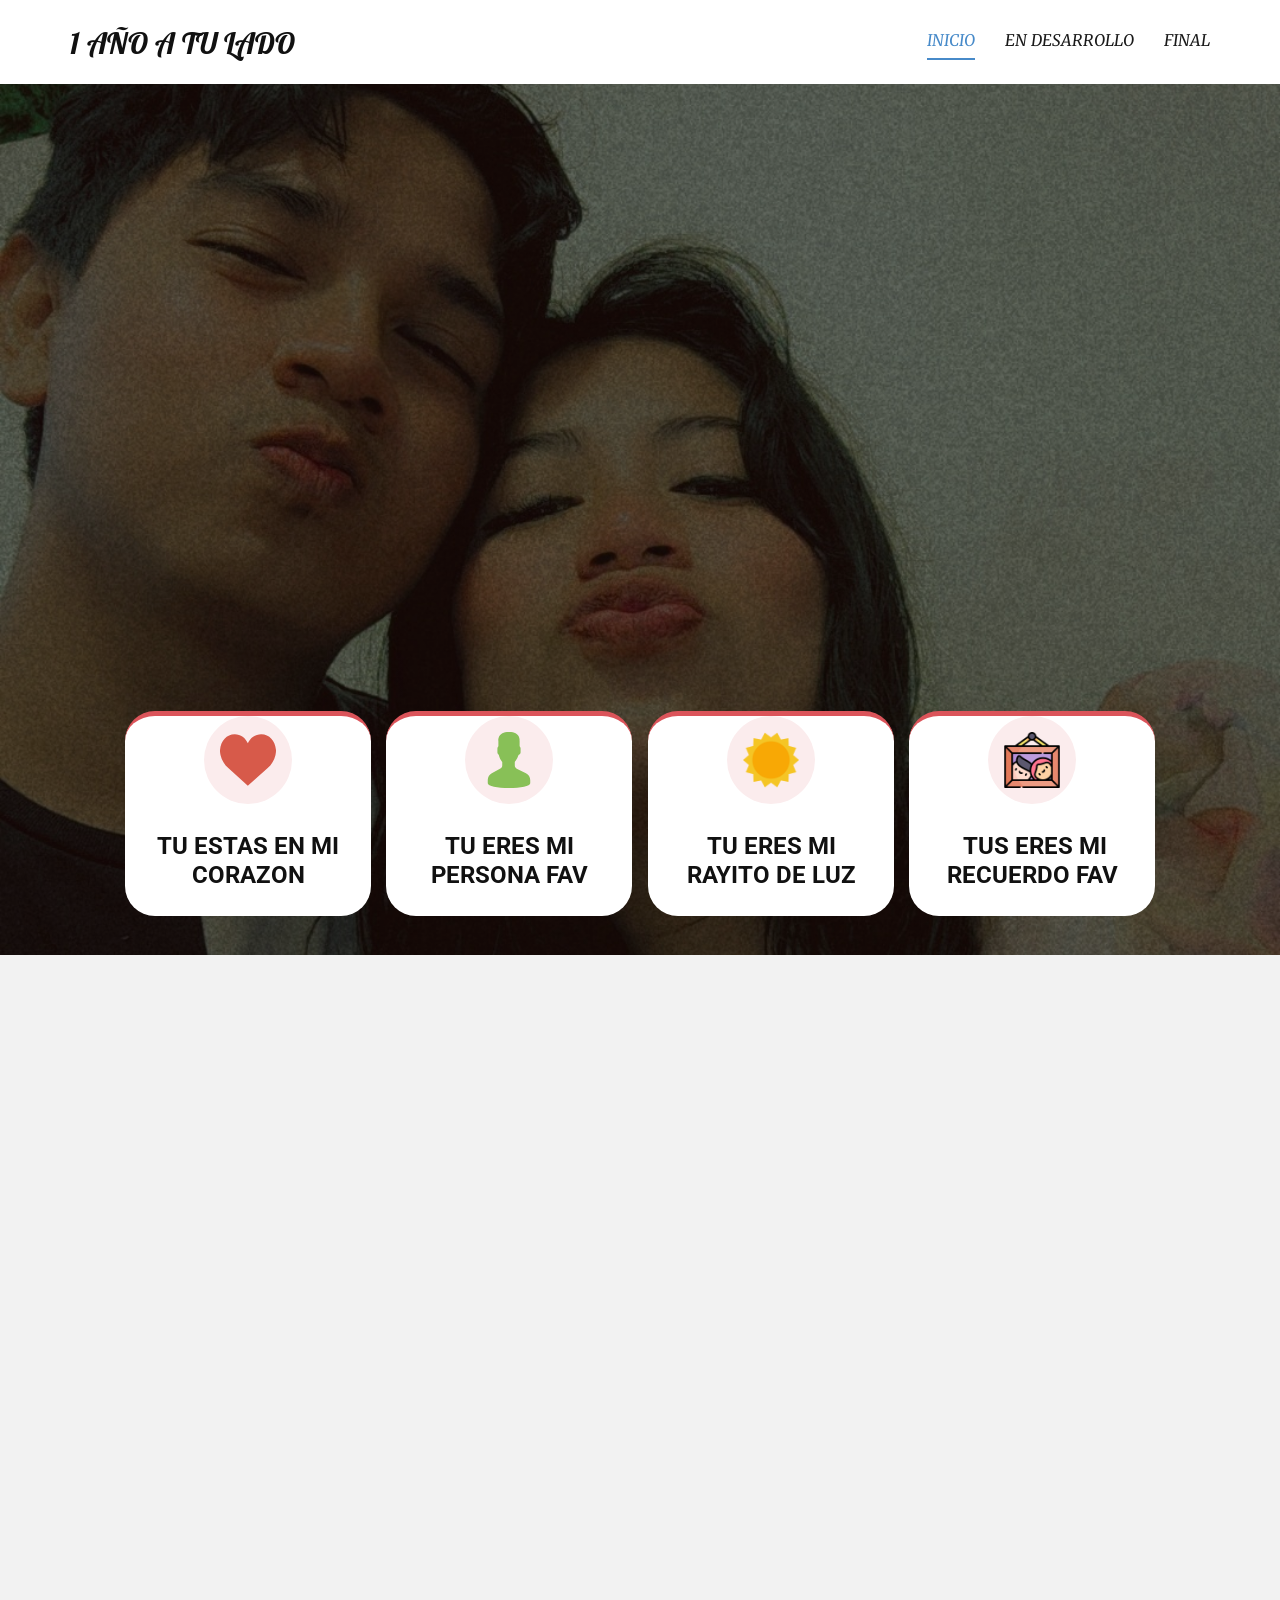
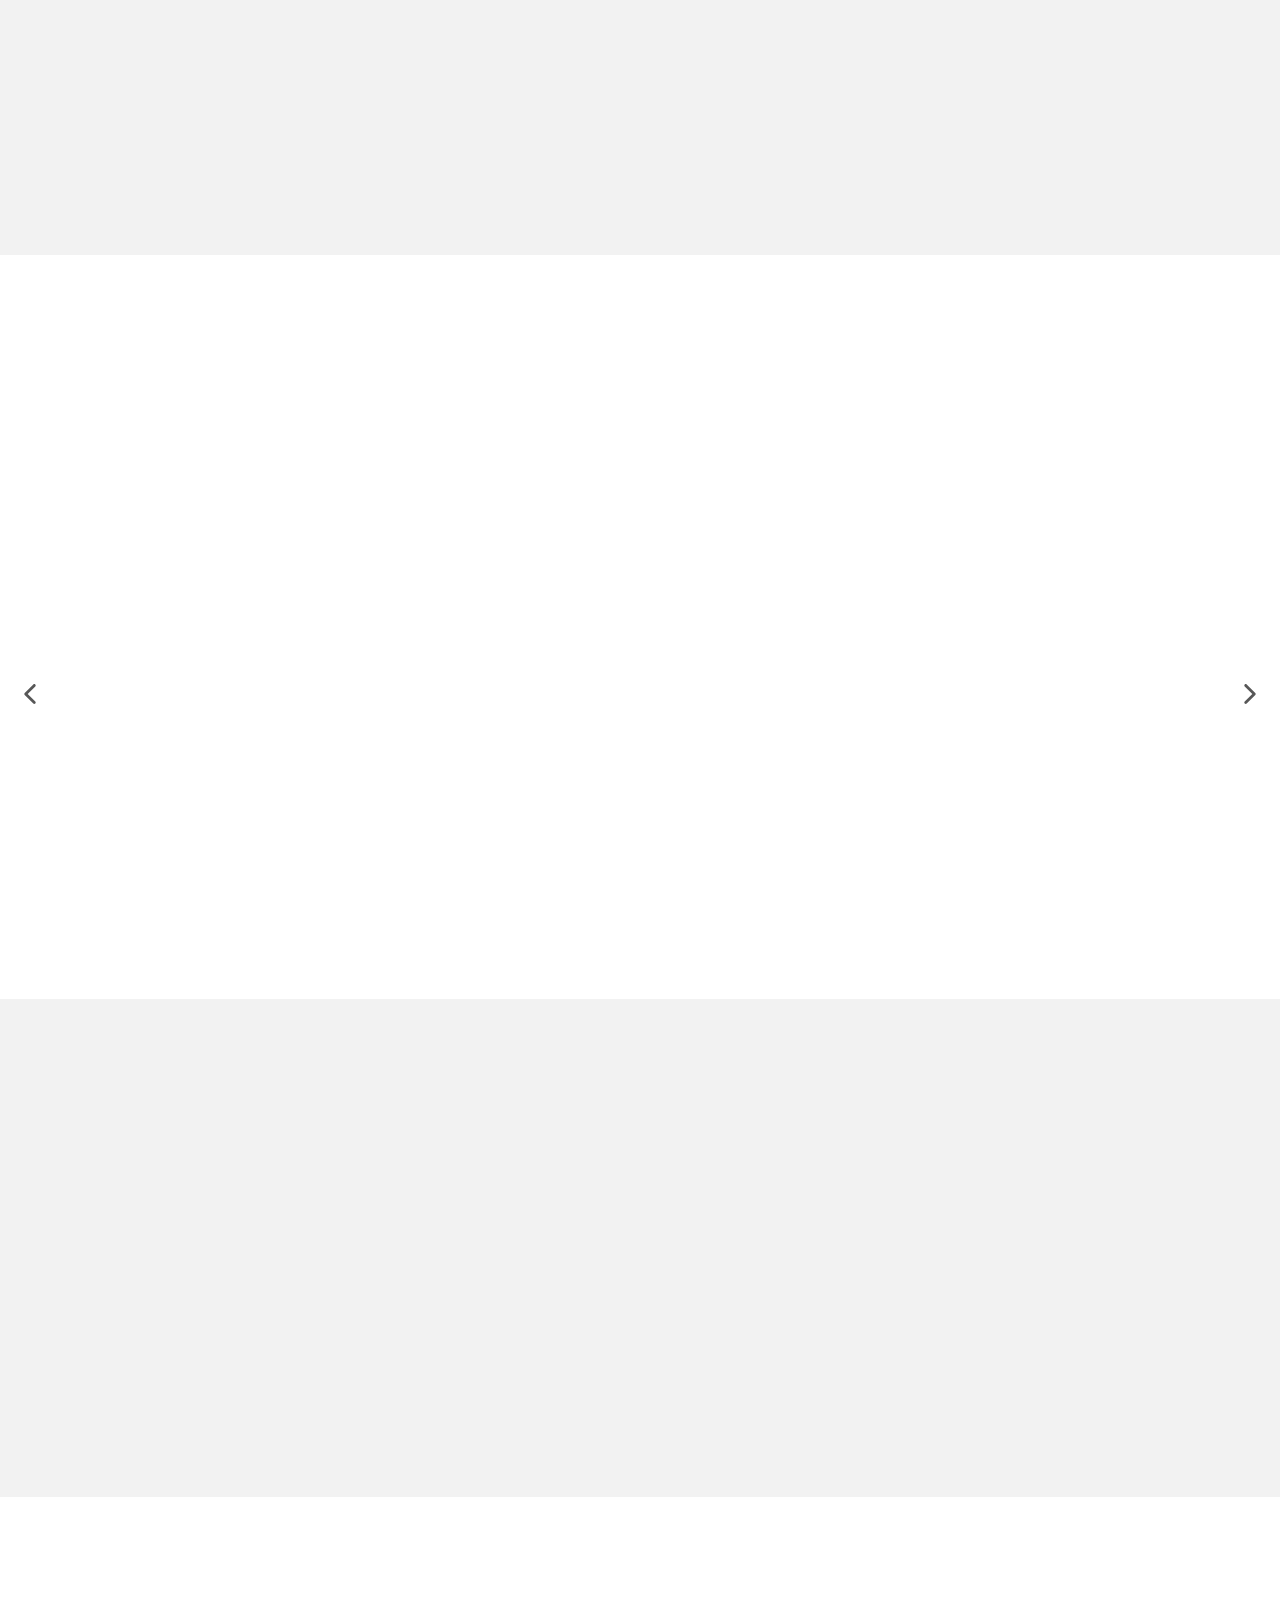
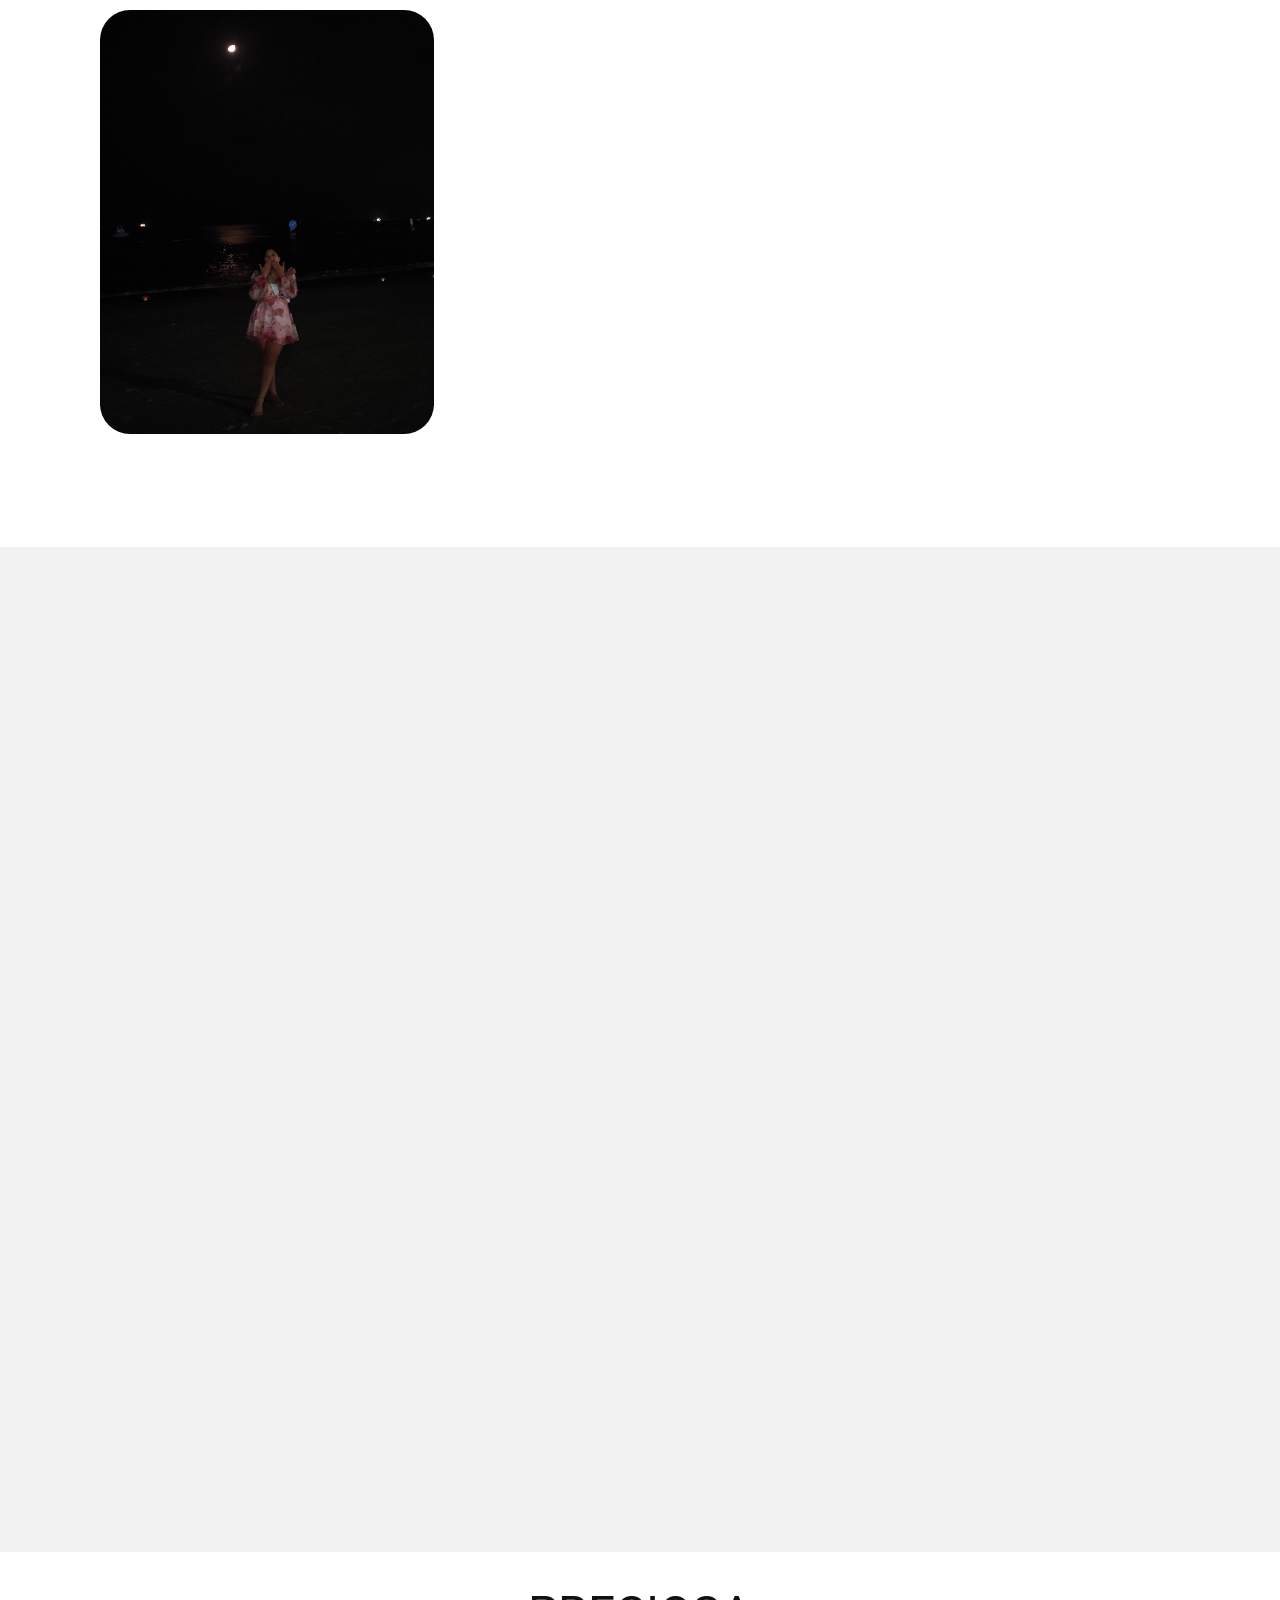
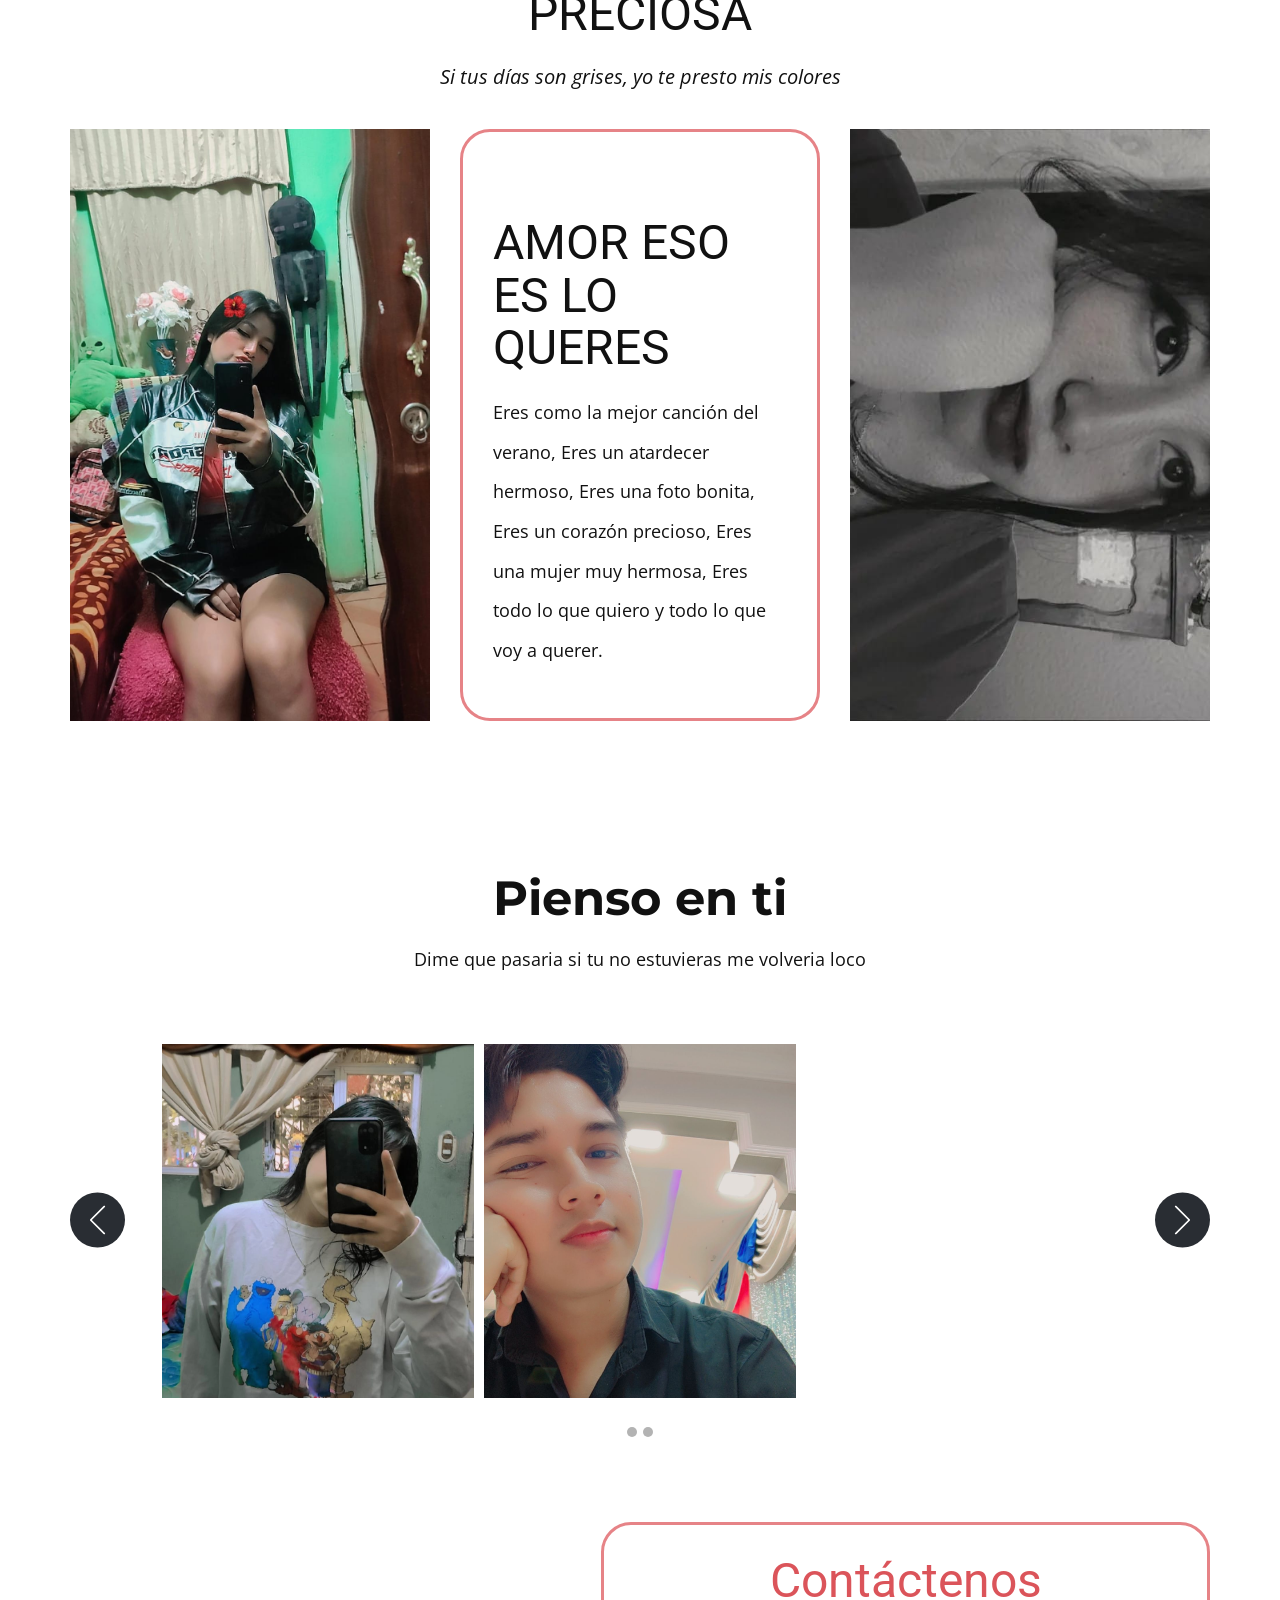
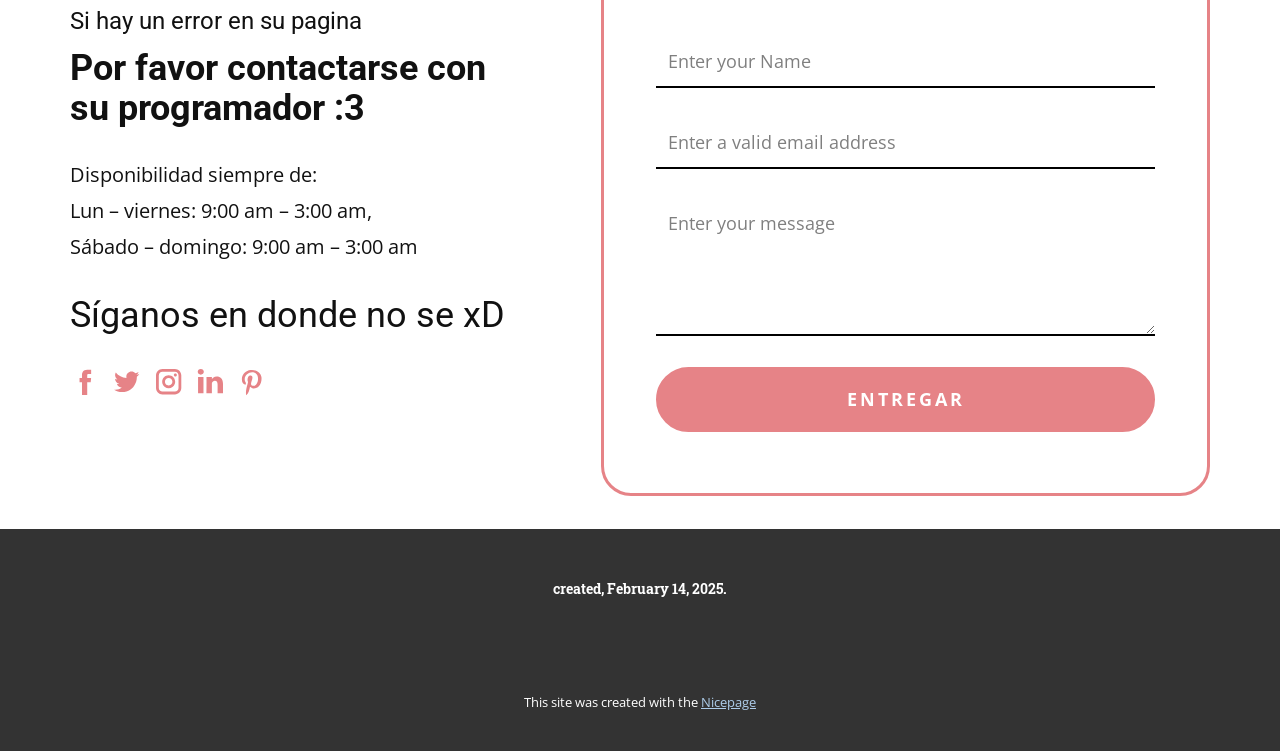
<file: index.html>
<!DOCTYPE html>
<html style="font-size: 16px;" lang="es"><head>
    <meta name="viewport" content="width=device-width, initial-scale=1.0">
    <meta charset="utf-8">
    <meta name="keywords" content="Pareja en Línea, Plataforma Multimedia de Parejas, Amor Multimedia, Contenido Íntimo, Catálogo y Videos para Enamorados, Contenido Romántico, Catálogo Compartido, Espacio Multimedia para Parejas, Comparte Contenido con tu Amor, Plataforma de Videos para Parejas, Videos Juntos, Nam ultrices ultrices nec tortor pulvinar esteras loremips est orem., Contáctenos">
    <meta name="description" content="">
    <title>Inicio</title>
    <link rel="stylesheet" href="nicepage.css" media="screen">
<link rel="stylesheet" href="index.css" media="screen">
    <script class="u-script" type="text/javascript" src="jquery.js" defer=""></script>
    <script class="u-script" type="text/javascript" src="nicepage.js" defer=""></script>
    <meta name="generator" content="Nicepage 7.4.4, nicepage.com">
    <meta name="referrer" content="origin">
    
    
    
    
    
    
    
    
    
    
    
    <link id="u-theme-google-font" rel="stylesheet" href="https://fonts.googleapis.com/css?family=Roboto:100,100i,300,300i,400,400i,500,500i,700,700i,900,900i|Open+Sans:300,300i,400,400i,500,500i,600,600i,700,700i,800,800i">
    <link id="u-page-google-font" rel="stylesheet" href="https://fonts.googleapis.com/css?family=Montserrat:100,100i,200,200i,300,300i,400,400i,500,500i,600,600i,700,700i,800,800i,900,900i|Merriweather:300,300i,400,400i,700,700i,900,900i|Lobster:400|Roboto+Slab:100,200,300,400,500,600,700,800,900">
    <script type="application/ld+json">{
		"@context": "http://schema.org",
		"@type": "Organization",
		"name": ""
}</script>
    <meta name="theme-color" content="#478ac9">
    <meta property="og:title" content="Inicio">
    <meta property="og:type" content="website">
  <meta data-intl-tel-input-cdn-path="intlTelInput/"></head>
  <body data-home-page="Inicio.html" data-home-page-title="Inicio" data-path-to-root="./" data-include-products="false" class="u-body u-xl-mode" data-lang="es"><header class="u-clearfix u-header u-header" id="header"><div class="u-clearfix u-sheet u-sheet-1">
        <nav class="u-menu u-menu-one-level u-offcanvas u-menu-1">
          <div class="menu-collapse u-custom-font u-font-merriweather" style="font-size: 1rem; letter-spacing: 0px; text-transform: uppercase; font-weight: 700; font-style: italic;">
            <a class="u-button-style u-custom-active-border-color u-custom-border u-custom-border-color u-custom-borders u-custom-hover-border-color u-custom-left-right-menu-spacing u-custom-padding-bottom u-custom-text-color u-custom-text-hover-color u-custom-top-bottom-menu-spacing u-hamburger-link u-nav-link u-text-active-palette-1-base u-text-hover-palette-2-base" href="#">
              <svg class="u-svg-link" viewBox="0 0 24 24"><use xlink:href="#menu-hamburger"></use></svg>
              <svg class="u-svg-content" version="1.1" id="menu-hamburger" viewBox="0 0 16 16" x="0px" y="0px" xmlns:xlink="http://www.w3.org/1999/xlink" xmlns="http://www.w3.org/2000/svg"><g><rect y="1" width="16" height="2"></rect><rect y="7" width="16" height="2"></rect><rect y="13" width="16" height="2"></rect>
</g></svg>
            </a>
          </div>
          <div class="u-custom-menu u-nav-container">
            <ul class="u-custom-font u-font-merriweather u-nav u-spacing-30 u-unstyled u-nav-1"><li class="u-nav-item"><a class="u-border-2 u-border-active-palette-1-base u-border-hover-palette-1-base u-border-no-left u-border-no-right u-border-no-top u-button-style u-nav-link u-text-active-palette-1-base u-text-grey-90 u-text-hover-grey-90" href="./" style="padding: 10px 0px;">Inicio</a>
</li><li class="u-nav-item"><a class="u-border-2 u-border-active-palette-1-base u-border-hover-palette-1-base u-border-no-left u-border-no-right u-border-no-top u-button-style u-nav-link u-text-active-palette-1-base u-text-grey-90 u-text-hover-grey-90" href="En-Desarrollo.html" style="padding: 10px 0px;">En Desarrollo</a>
</li><li class="u-nav-item"><a class="u-border-2 u-border-active-palette-1-base u-border-hover-palette-1-base u-border-no-left u-border-no-right u-border-no-top u-button-style u-nav-link u-text-active-palette-1-base u-text-grey-90 u-text-hover-grey-90" href="Final.html" style="padding: 10px 0px;">Final</a>
</li></ul>
          </div>
          <div class="u-custom-menu u-nav-container-collapse">
            <div class="u-black u-container-style u-inner-container-layout u-opacity u-opacity-95 u-sidenav">
              <div class="u-inner-container-layout u-sidenav-overflow">
                <div class="u-menu-close"></div>
                <ul class="u-align-center u-nav u-popupmenu-items u-unstyled u-nav-2"><li class="u-nav-item"><a class="u-button-style u-nav-link" href="./">Inicio</a>
</li><li class="u-nav-item"><a class="u-button-style u-nav-link" href="En-Desarrollo.html">En Desarrollo</a>
</li><li class="u-nav-item"><a class="u-button-style u-nav-link" href="Final.html">Final</a>
</li></ul>
              </div>
            </div>
            <div class="u-black u-menu-overlay u-opacity u-opacity-70"></div>
          </div>
        </nav>
        <h4 class="u-custom-font u-font-lobster u-text u-text-default u-text-1">1 AÑO A tu lado</h4>
      </div></header> 
    <section class="skrollable u-align-center u-clearfix u-image u-shading u-section-1" id="sec-ff73" data-image-width="1080" data-image-height="1920">
      <div class="u-clearfix u-sheet u-sheet-1">
        <div class="custom-expanded u-align-center u-list u-list-1">
          <div class="u-repeater u-repeater-1">
            <div class="u-align-left u-border-5 u-border-no-bottom u-border-no-left u-border-no-right u-border-palette-2-base u-container-align-center u-container-align-left-xl u-container-style u-list-item u-radius u-repeater-item u-shape-round u-white u-list-item-1" data-animation-name="customAnimationIn" data-animation-duration="1000">
              <div class="u-container-layout u-similar-container u-container-layout-1">
                <span class="u-align-center u-icon u-icon-circle u-palette-2-light-3 u-icon-1" data-animation-name="customAnimationIn" data-animation-duration="1000" data-animation-delay="500"><svg class="u-svg-link" preserveAspectRatio="xMidYMin slice" viewBox="0 0 50 50" style=""><use xlink:href="#svg-b223"></use></svg><svg class="u-svg-content" viewBox="0 0 50 50" x="0px" y="0px" id="svg-b223" style="enable-background:new 0 0 50 50;"><path style="fill:currentColor;" d="M24.85,10.126c2.018-4.783,6.628-8.125,11.99-8.125c7.223,0,12.425,6.179,13.079,13.543
	c0,0,0.353,1.828-0.424,5.119c-1.058,4.482-3.545,8.464-6.898,11.503L24.85,48L7.402,32.165c-3.353-3.038-5.84-7.021-6.898-11.503
	c-0.777-3.291-0.424-5.119-0.424-5.119C0.734,8.179,5.936,2,13.159,2C18.522,2,22.832,5.343,24.85,10.126z"></path></svg></span>
                <h4 class="u-align-center u-text u-text-1" data-animation-name="customAnimationIn" data-animation-duration="1500" data-animation-delay="500">tu estas en mi corazon </h4>
              </div>
            </div>
            <div class="u-align-left u-border-5 u-border-no-bottom u-border-no-left u-border-no-right u-border-palette-2-base u-container-align-center u-container-align-left-xl u-container-style u-list-item u-radius u-repeater-item u-shape-round u-video-cover u-white u-list-item-2" data-animation-name="customAnimationIn" data-animation-duration="1000">
              <div class="u-container-layout u-similar-container u-container-layout-2">
                <span class="u-align-center u-icon u-icon-circle u-palette-2-light-3 u-icon-2" data-animation-name="customAnimationIn" data-animation-duration="1000" data-animation-delay="500"><svg class="u-svg-link" preserveAspectRatio="xMidYMin slice" viewBox="0 0 58 58" style=""><use xlink:href="#svg-5c4c"></use></svg><svg class="u-svg-content" viewBox="0 0 58 58" x="0px" y="0px" id="svg-5c4c" style="enable-background:new 0 0 58 58;"><path style="fill:currentColor;" d="M51,49.957c0-3.038-1.717-5.816-4.434-7.174l-9.552-4.776C35.78,37.39,35,36.128,35,34.748V31
	c0.268-0.305,0.576-0.698,0.904-1.162c1.302-1.838,2.286-3.861,2.969-5.984C40.098,23.477,41,22.345,41,21v-4
	c0-0.88-0.391-1.667-1-2.217V9c0,0,1.187-9-11-9C16.812,0,18,9,18,9v5.783c-0.609,0.55-1,1.337-1,2.217v4
	c0,1.054,0.554,1.981,1.383,2.517C19.382,27.869,22,31,22,31v3.655c0,1.333-0.728,2.56-1.899,3.198L11.18,42.72
	C8.603,44.125,7,46.826,7,49.761V52c0,0,0,0.657,0,1c0,2.761,9.85,5,22,5s22-2.239,22-5c0-0.343,0-1,0-1V49.957z"></path></svg></span>
                <h4 class="u-align-center u-text u-text-2" data-animation-name="customAnimationIn" data-animation-duration="1500" data-animation-delay="500">tu eres mi persona fav </h4>
              </div>
            </div>
            <div class="u-align-left u-border-5 u-border-no-bottom u-border-no-left u-border-no-right u-border-palette-2-base u-container-align-center u-container-align-left-xl u-container-style u-list-item u-radius u-repeater-item u-shape-round u-video-cover u-white u-list-item-3" data-animation-name="customAnimationIn" data-animation-duration="1000">
              <div class="u-container-layout u-similar-container u-container-layout-3">
                <span class="u-align-center u-file-icon u-icon u-icon-circle u-palette-2-light-3 u-icon-3" data-animation-name="customAnimationIn" data-animation-duration="1000" data-animation-delay="500"><img src="images/169367.png" alt=""></span>
                <h4 class="u-align-center u-text u-text-3" data-animation-name="customAnimationIn" data-animation-duration="1500" data-animation-delay="500">Tu eres mi rayito de luz</h4>
              </div>
            </div>
            <div class="u-align-left u-border-5 u-border-no-bottom u-border-no-left u-border-no-right u-border-palette-2-base u-container-align-center u-container-align-left-xl u-container-style u-list-item u-radius u-repeater-item u-shape-round u-video-cover u-white u-list-item-4" data-animation-name="customAnimationIn" data-animation-duration="1000" data-animation-delay="0">
              <div class="u-container-layout u-similar-container u-container-layout-4">
                <span class="u-align-center u-file-icon u-icon u-icon-circle u-palette-2-light-3 u-icon-4" data-animation-name="customAnimationIn" data-animation-duration="1000" data-animation-delay="500"><img src="images/2792968.png" alt=""></span>
                <h4 class="u-align-center u-text u-text-4" data-animation-name="customAnimationIn" data-animation-duration="1500" data-animation-delay="500">&nbsp;tus eres mi recuerdo fav</h4>
              </div>
            </div>
          </div>
        </div>
      </div>
    </section>
    <section class="u-clearfix u-container-align-center u-grey-5 u-section-2" id="carousel_af81">
      <div class="u-clearfix u-sheet u-sheet-1">
        <div class="u-border-5 u-border-no-bottom u-border-no-left u-border-no-right u-border-palette-2-light-1 u-container-style u-group u-radius u-shape-round u-white u-group-1" data-animation-name="customAnimationIn" data-animation-duration="1500" data-animation-delay="500" data-animation-direction="">
          <div class="u-container-layout u-container-layout-1">
            <h2 class="u-align-left u-text u-text-default u-text-1" data-animation-name="customAnimationIn" data-animation-duration="1500" data-animation-delay="500">CARTA DE AMOR</h2>
            <p class="u-align-justify u-large-text u-text u-text-variant u-text-2">
              <a class="u-active-none u-border-none u-btn u-button-link u-button-style u-hover-none u-none u-payment-button u-text-palette-1-base u-btn-1" href="#popup-5791"> Hoy, mientras me siento a escribirte, no puedo evitar sonreír al recordar todos los momentos que hemos compartido durante este último año. Aunque la distancia nos separe físicamente, mi amor por ti solo ha crecido más fuerte y profundo con cada día que pasa.<br>A veces me pregunto cómo sería tenerte aquí conmigo, disfrutar de esos pequeños momentos cotidianos, compartir una taza de café por la mañana o simplemente ver una película juntos en la cama.<br>Quiero que sepas que estoy aquí para ti siempre. No importa lo lejos que estemos el uno del otro, siempre seré tu apoyo incondicional. Me encanta cómo podemos compartir nuestros sueños, nuestros miedos y nuestras esperanzas. Eres mi confidente, mi apoyo y mi alegría. A pesar de la distancia, siento que estás a mi lado en cada paso del camino. A veces, la distancia puede parecer abrumadora, pero quiero que sepas que cada kilómetro entre nosotros solo hace que mi amor por ti sea más intenso.&nbsp;Gracias por ser tú, por ser la persona maravillosa que eres y por hacerme sentir amado incluso desde lejos.&nbsp;<span class="u-icon u-icon-1"><svg class="u-svg-content" viewBox="0 0 50 50" x="0px" y="0px" style="width: 1em; height: 1em;"><path style="fill:currentColor;" d="M24.85,10.126c2.018-4.783,6.628-8.125,11.99-8.125c7.223,0,12.425,6.179,13.079,13.543
	c0,0,0.353,1.828-0.424,5.119c-1.058,4.482-3.545,8.464-6.898,11.503L24.85,48L7.402,32.165c-3.353-3.038-5.84-7.021-6.898-11.503
	c-0.777-3.291-0.424-5.119-0.424-5.119C0.734,8.179,5.936,2,13.159,2C18.522,2,22.832,5.343,24.85,10.126z"></path></svg></span> &nbsp;<br>
              </a>
            </p>
          </div>
        </div>
      </div>
    </section>
    <section class="u-clearfix u-container-align-center-lg u-container-align-center-md u-container-align-center-xl u-container-align-center-xs u-valign-middle u-section-3" id="carousel_bac1">
      <h2 class="u-align-center u-text u-text-default-lg u-text-default-md u-text-default-sm u-text-default-xl u-text-1" data-animation-name="customAnimationIn" data-animation-duration="1500">Recuerdos Junto A Ti</h2>
      <p class="u-align-center u-text u-text-default-lg u-text-default-md u-text-default-sm u-text-default-xl u-text-2" data-animation-name="customAnimationIn" data-animation-duration="1500" data-animation-delay="500">Aprecio cada momento que estamos juntos, esas risas interminables, esas ​anécdota&nbsp;que contamos en nuestro momento esquizofrenico.&nbsp; </p>
      <div class="u-expanded-width u-layout-horizontal u-list u-list-1">
        <div class="u-repeater u-repeater-1">
          <div class="u-container-style u-image u-image-round u-list-item u-radius u-repeater-item u-shading u-image-1" data-image-width="1080" data-image-height="1920" data-animation-name="customAnimationIn" data-animation-duration="1500" data-animation-delay="500">
            <div class="u-container-layout u-similar-container u-container-layout-1"></div>
          </div>
          <div class="u-container-style u-image u-image-round u-list-item u-radius u-repeater-item u-shading u-image-2" data-image-width="1080" data-image-height="1920" data-animation-name="customAnimationIn" data-animation-duration="1500" data-animation-delay="500">
            <div class="u-container-layout u-similar-container u-container-layout-2"></div>
          </div>
          <div class="u-container-style u-image u-image-round u-list-item u-radius u-repeater-item u-shading u-image-3" data-image-width="1080" data-image-height="1920" data-animation-name="customAnimationIn" data-animation-duration="1500" data-animation-delay="500">
            <div class="u-container-layout u-similar-container u-container-layout-3"></div>
          </div>
          <div class="u-container-style u-image u-image-round u-list-item u-radius u-repeater-item u-shading u-image-4" data-image-width="1080" data-image-height="1920" data-animation-name="customAnimationIn" data-animation-duration="1500" data-animation-delay="500">
            <div class="u-container-layout u-similar-container u-container-layout-4"></div>
          </div>
          <div class="u-container-style u-image u-image-round u-list-item u-radius u-repeater-item u-shading u-image-5" data-image-width="1080" data-image-height="1920" data-animation-name="customAnimationIn" data-animation-duration="1500" data-animation-delay="500">
            <div class="u-container-layout u-similar-container u-container-layout-5"></div>
          </div>
          <div class="u-container-style u-image u-image-round u-list-item u-radius u-repeater-item u-shading u-image-6" data-image-width="4000" data-image-height="1800" data-animation-name="customAnimationIn" data-animation-duration="1500" data-animation-delay="500">
            <div class="u-container-layout u-similar-container u-container-layout-6"></div>
          </div>
        </div>
        <a class="u-absolute-vcenter u-gallery-nav u-gallery-nav-prev u-icon-circle u-opacity u-opacity-70 u-spacing-10 u-white u-gallery-nav-1" href="#" role="button">
          <span aria-hidden="true">
            <svg viewBox="0 0 451.847 451.847"><path d="M97.141,225.92c0-8.095,3.091-16.192,9.259-22.366L300.689,9.27c12.359-12.359,32.397-12.359,44.751,0
c12.354,12.354,12.354,32.388,0,44.748L173.525,225.92l171.903,171.909c12.354,12.354,12.354,32.391,0,44.744
c-12.354,12.365-32.386,12.365-44.745,0l-194.29-194.281C100.226,242.115,97.141,234.018,97.141,225.92z"></path></svg>
          </span>
          <span class="sr-only">
            <svg viewBox="0 0 451.847 451.847"><path d="M97.141,225.92c0-8.095,3.091-16.192,9.259-22.366L300.689,9.27c12.359-12.359,32.397-12.359,44.751,0
c12.354,12.354,12.354,32.388,0,44.748L173.525,225.92l171.903,171.909c12.354,12.354,12.354,32.391,0,44.744
c-12.354,12.365-32.386,12.365-44.745,0l-194.29-194.281C100.226,242.115,97.141,234.018,97.141,225.92z"></path></svg>
          </span>
        </a>
        <a class="u-absolute-vcenter u-gallery-nav u-gallery-nav-next u-icon-circle u-opacity u-opacity-70 u-spacing-10 u-white u-gallery-nav-2" href="#" role="button">
          <span aria-hidden="true">
            <svg viewBox="0 0 451.846 451.847"><path d="M345.441,248.292L151.154,442.573c-12.359,12.365-32.397,12.365-44.75,0c-12.354-12.354-12.354-32.391,0-44.744
L278.318,225.92L106.409,54.017c-12.354-12.359-12.354-32.394,0-44.748c12.354-12.359,32.391-12.359,44.75,0l194.287,194.284
c6.177,6.18,9.262,14.271,9.262,22.366C354.708,234.018,351.617,242.115,345.441,248.292z"></path></svg>
          </span>
          <span class="sr-only">
            <svg viewBox="0 0 451.846 451.847"><path d="M345.441,248.292L151.154,442.573c-12.359,12.365-32.397,12.365-44.75,0c-12.354-12.354-12.354-32.391,0-44.744
L278.318,225.92L106.409,54.017c-12.354-12.359-12.354-32.394,0-44.748c12.354-12.359,32.391-12.359,44.75,0l194.287,194.284
c6.177,6.18,9.262,14.271,9.262,22.366C354.708,234.018,351.617,242.115,345.441,248.292z"></path></svg>
          </span>
        </a>
      </div>
    </section>
    <section class="u-align-center u-clearfix u-container-align-center u-grey-5 u-section-4" src="" id="sec-f5ea">
      <div class="u-clearfix u-sheet u-sheet-1">
        <div class="u-expanded-width u-list u-list-1">
          <div class="u-repeater u-repeater-1">
            <div class="u-align-center u-border-3 u-border-no-bottom u-border-no-left u-border-no-right u-border-palette-2-base u-container-align-center u-container-align-left u-container-style u-hover-feature u-list-item u-radius u-repeater-item u-shape-round u-white u-list-item-1" data-animation-name="customAnimationIn" data-animation-duration="1500" data-animation-delay="500">
              <div class="u-container-layout u-similar-container u-valign-top u-container-layout-1">
                <h3 class="u-align-left u-text u-text-1">Sentimental </h3>
                <p class="u-align-left u-text u-text-2">Eres mi primer pensamiento cuando me despierto y el último cuando duermo,​ Te amo más de lo que mis palabras pueden expresar, mas de lo que mi alma puede verse, si es una historia de amor quiero que seamos como Rubi y Zafiro.</p>
                <a href="https://www.pensador.com/es/cartas_de_amor_para_mi_novia/" class="u-align-left u-border-2 u-border-active-palette-2-base u-border-hover-palette-2-base u-border-no-left u-border-no-right u-border-no-top u-border-palette-2-base u-btn u-button-style u-none u-text-active-palette-2-base u-text-body-color u-text-hover-palette-2-base u-btn-1" data-animation-name="customAnimationIn" data-animation-duration="1500" data-animation-delay="500" data-animation-direction="" target="_blank">Aprende más </a>
              </div>
            </div>
            <div class="u-align-center u-border-3 u-border-no-bottom u-border-no-left u-border-no-right u-border-palette-2-base u-container-style u-hover-feature u-list-item u-radius u-repeater-item u-shape-round u-white u-list-item-2" data-animation-name="customAnimationIn" data-animation-duration="1000">
              <div class="u-container-layout u-similar-container u-valign-top u-container-layout-2">
                <h3 class="u-align-left u-text u-text-3">Mental </h3>
                <p class="u-align-left u-text u-text-4"> Tu amor es la pieza de rompecabezas que le hacía falta a la historia de mi vida, Cuando pienso en lo que es la felicidad, tu nombre viene a mi cabeza, Eres el universo al que siempre quiero volver.</p>
                <a href="https://www.diariofemenino.com/articulos/amor/cartas-de-amor/carta-de-amor-para-apoyar-a-tu-pareja-en-lo-bueno-y-en-lo-malo/" class="u-align-left u-border-2 u-border-active-palette-2-base u-border-hover-palette-2-base u-border-no-left u-border-no-right u-border-no-top u-border-palette-2-base u-btn u-button-style u-none u-text-active-palette-2-base u-text-body-color u-text-hover-palette-2-base u-btn-2" data-animation-name="customAnimationIn" data-animation-duration="1500" data-animation-delay="500" data-animation-direction="" target="_blank">Aprende más </a>
              </div>
            </div>
            <div class="u-align-center u-border-3 u-border-no-bottom u-border-no-left u-border-no-right u-border-palette-2-base u-container-style u-hover-feature u-list-item u-radius u-repeater-item u-shape-round u-white u-list-item-3" data-animation-name="customAnimationIn" data-animation-duration="1000">
              <div class="u-container-layout u-similar-container u-valign-top u-container-layout-3">
                <h3 class="u-align-left u-text u-text-5">Fisico</h3>
                <p class="u-align-left u-text u-text-6"> Te necesito como un corazón necesita un latido, Cuando me cruzo en tu mirada, siento que el mundo se detiene, Quiero abrazarte, besarte, y por la eternidad amarte, Amo cada parte de tu ser.</p>
                <a href="https://www.writeexpress.com/es/love08.html" class="u-align-left u-border-2 u-border-active-palette-2-base u-border-hover-palette-2-base u-border-no-left u-border-no-right u-border-no-top u-border-palette-2-base u-btn u-button-style u-none u-text-active-palette-2-base u-text-body-color u-text-hover-palette-2-base u-btn-3" data-animation-name="customAnimationIn" data-animation-duration="1500" data-animation-delay="500" data-animation-direction="">Aprende más </a>
              </div>
            </div>
          </div>
        </div>
      </div>
      
      
      
    </section>
    <section class="u-clearfix u-container-align-center u-section-5" id="carousel_fcd7">
      <div class="u-clearfix u-sheet u-valign-middle u-sheet-1">
        <div class="data-layout-selected u-clearfix u-expanded-width u-gutter-38 u-layout-wrap u-layout-wrap-1">
          <div class="u-layout">
            <div class="u-layout-row">
              <div class="u-container-style u-layout-cell u-size-22 u-layout-cell-1">
                <div class="u-container-layout u-valign-bottom u-container-layout-1">
                  <img class="u-expanded-width u-image u-image-round u-radius u-image-1" src="images/IMG_20241119_233647.jpg" data-image-width="4603" data-image-height="6709">
                </div>
              </div>
              <div class="u-container-align-left u-container-style u-layout-cell u-size-38 u-layout-cell-2" data-animation-name="fadeIn" data-animation-duration="1500" data-animation-delay="500">
                <div class="u-container-layout u-container-layout-2">
                  <h2 class="u-align-left u-text u-text-default u-text-1" data-animation-name="customAnimationIn" data-animation-duration="1500" data-animation-delay="0">Amor Mio</h2>
                  <p class="u-align-left u-large-text u-text u-text-variant u-text-2">Desde el primer momento que te vi caminar hacia mi, toda chaparrita, hermosa, me pregunte esa es mi novia tan guapa&nbsp;<span class="u-file-icon u-icon"><img src="images/166526.png" alt=""></span>, con esos cachetitos tan bellos, tus manitas tan pequeñas y bonitas, simplemente una persona muy encantadora y maravillosa que con solo verte a los ojos encuentro todo un universo nuevo y extraordinario en ti. 
                  </p>
                </div>
              </div>
            </div>
          </div>
        </div>
      </div>
    </section>
    <section class="u-align-center u-clearfix u-container-align-center u-grey-5 u-section-6" id="carousel_3e3a">
      <div class="u-clearfix u-sheet u-sheet-1">
        <h2 class="u-align-center u-text u-text-default-lg u-text-default-md u-text-default-xl u-text-1" data-animation-name="customAnimationIn" data-animation-duration="1500">MOMENTOS</h2>
        <div class="u-expanded-width u-list u-list-1">
          <div class="u-repeater u-repeater-1">
            <div class="u-align-left u-border-2 u-border-no-bottom u-border-no-left u-border-no-right u-border-palette-2-light-1 u-container-align-center u-container-align-left u-container-style u-list-item u-radius-20 u-repeater-item u-shape-round u-white u-list-item-1" data-animation-name="customAnimationIn" data-animation-duration="1500" data-animation-direction="X" data-animation-delay="500">
              <div class="u-container-layout u-similar-container u-container-layout-1">
                <img class="u-expanded-width u-image u-image-round u-radius-12 u-image-1" alt="" data-image-width="864" data-image-height="1152" src="images/WhatsAppImage2025-02-02at12.43.17AM.jpeg">
                <h5 class="u-align-center u-text u-text-2">eL DIA QUE TE VI ME ENAMORE MAS</h5>
              </div>
            </div>
            <div class="u-align-left u-border-2 u-border-no-bottom u-border-no-left u-border-no-right u-border-palette-2-light-1 u-container-align-center u-container-align-left u-container-style u-list-item u-radius-20 u-repeater-item u-shape-round u-video-cover u-white u-list-item-2" data-animation-name="customAnimationIn" data-animation-duration="1500" data-animation-direction="X" data-animation-delay="500">
              <div class="u-container-layout u-similar-container u-container-layout-2">
                <img class="u-expanded-width u-image u-image-round u-radius-12 u-image-2" alt="" data-image-width="1800" data-image-height="4000" src="images/WhatsAppImage2025-02-02at12.43.17AM1.jpeg">
                <h5 class="u-align-center u-text u-text-3">ERES TAN HERMOSA EN CUALQUIER LUGAR </h5>
              </div>
            </div>
            <div class="u-align-left u-border-2 u-border-no-bottom u-border-no-left u-border-no-right u-border-palette-2-light-1 u-container-align-center u-container-align-left u-container-style u-list-item u-radius-20 u-repeater-item u-shape-round u-video-cover u-white u-list-item-3" data-animation-name="customAnimationIn" data-animation-duration="1500" data-animation-direction="X" data-animation-delay="500">
              <div class="u-container-layout u-similar-container u-container-layout-3">
                <img class="u-expanded-width u-image u-image-round u-radius-12 u-image-3" alt="" data-image-width="3120" data-image-height="4160" src="images/WhatsAppImage2025-02-02at12.32.46AM.jpeg">
                <h5 class="u-align-center u-text u-text-4">SI FUERAS UN CUY TE CUIDARIA Y TE COMERIA</h5>
              </div>
            </div>
            <div class="u-align-left u-border-2 u-border-no-bottom u-border-no-left u-border-no-right u-border-palette-2-light-1 u-container-align-center u-container-align-left u-container-style u-list-item u-radius-20 u-repeater-item u-shape-round u-video-cover u-white u-list-item-4" data-animation-name="customAnimationIn" data-animation-duration="1500" data-animation-direction="X" data-animation-delay="500">
              <div class="u-container-layout u-similar-container u-container-layout-4">
                <img class="u-expanded-width u-image u-image-round u-radius-12 u-image-4" alt="" data-image-width="899" data-image-height="1599" src="images/WhatsAppImage2025-02-02at12.30.20AM.jpeg">
                <h5 class="u-align-center u-text u-text-5">TODOS TUS GESTOS SON TAN BONITOS</h5>
              </div>
            </div>
            <div class="u-align-left u-border-2 u-border-no-bottom u-border-no-left u-border-no-right u-border-palette-2-light-1 u-container-align-center u-container-align-left u-container-style u-list-item u-radius-20 u-repeater-item u-shape-round u-video-cover u-white u-list-item-5" data-animation-name="customAnimationIn" data-animation-duration="1500" data-animation-direction="X" data-animation-delay="500">
              <div class="u-container-layout u-similar-container u-container-layout-5">
                <img class="u-expanded-width u-image u-image-round u-radius-12 u-image-5" alt="" data-image-width="3120" data-image-height="4160" src="images/WhatsAppImage2025-02-02at12.32.44AM.jpeg">
                <h5 class="u-align-center u-text u-text-6">SIN DUDA TU ERES LA FLOR MAS BELLA QUE HAY</h5>
              </div>
            </div>
            <div class="u-align-left u-border-2 u-border-no-bottom u-border-no-left u-border-no-right u-border-palette-2-light-1 u-container-align-center u-container-align-left u-container-style u-list-item u-radius-20 u-repeater-item u-shape-round u-video-cover u-white u-list-item-6" data-animation-name="customAnimationIn" data-animation-duration="1500" data-animation-direction="X" data-animation-delay="500">
              <div class="u-container-layout u-similar-container u-container-layout-6">
                <img class="u-expanded-width u-image u-image-round u-radius-12 u-image-6" alt="" data-image-width="4000" data-image-height="1800" src="images/WhatsAppImage2025-02-02at12.32.40AM.jpeg">
                <h5 class="u-align-center u-text u-text-7">ERES Y SIEMPRE SERAS MI CORAZON </h5>
              </div>
            </div>
            <div class="u-align-left u-border-2 u-border-no-bottom u-border-no-left u-border-no-right u-border-palette-2-light-1 u-container-align-center u-container-align-left u-container-style u-list-item u-radius-20 u-repeater-item u-shape-round u-video-cover u-white u-list-item-7" data-animation-name="customAnimationIn" data-animation-duration="1500" data-animation-direction="X" data-animation-delay="500">
              <div class="u-container-layout u-similar-container u-container-layout-7">
                <img class="u-expanded-width u-image u-image-round u-radius-12 u-image-7" alt="" data-image-width="899" data-image-height="1599" src="images/WhatsAppImage2025-02-18at5.26.36AM1.jpeg">
                <h5 class="u-align-center u-text u-text-8">SOY Y ESPERO SER SIEMPRE TUS RAZONES DE SONREIR</h5>
              </div>
            </div>
            <div class="u-align-left u-border-2 u-border-no-bottom u-border-no-left u-border-no-right u-border-palette-2-light-1 u-container-align-center u-container-align-left u-container-style u-list-item u-radius-20 u-repeater-item u-shape-round u-video-cover u-white u-list-item-8" data-animation-name="customAnimationIn" data-animation-duration="1500" data-animation-direction="X" data-animation-delay="500">
              <div class="u-container-layout u-similar-container u-container-layout-8">
                <img class="u-expanded-width u-image u-image-round u-radius-12 u-image-8" alt="" data-image-width="1131" data-image-height="1600" src="images/WhatsAppImage2025-02-18at5.26.36AM.jpeg">
                <h5 class="u-align-center u-text u-text-9">FELIZ ANIVERSARIO&nbsp;&nbsp;<span class="u-icon u-icon-1"><svg class="u-svg-content" viewBox="0 0 50 50" x="0px" y="0px" style="width: 1em; height: 1em;"><path style="fill:currentColor;" d="M24.85,10.126c2.018-4.783,6.628-8.125,11.99-8.125c7.223,0,12.425,6.179,13.079,13.543
	c0,0,0.353,1.828-0.424,5.119c-1.058,4.482-3.545,8.464-6.898,11.503L24.85,48L7.402,32.165c-3.353-3.038-5.84-7.021-6.898-11.503
	c-0.777-3.291-0.424-5.119-0.424-5.119C0.734,8.179,5.936,2,13.159,2C18.522,2,22.832,5.343,24.85,10.126z"></path></svg></span>
                </h5>
              </div>
            </div>
          </div>
        </div>
      </div>
    </section>
    <section class="u-align-center u-clearfix u-container-align-center u-white u-section-7" id="carousel_c2f0">
      <div class="u-clearfix u-sheet u-sheet-1">
        <h2 class="u-align-center u-text u-text-default u-text-1">PRECIOSA </h2>
        <p class="u-align-center u-text u-text-default u-text-2"> Si tus días son grises, yo te presto mis colores</p>
        <div class="data-layout-selected u-clearfix u-expanded-width u-gutter-30 u-layout-wrap u-layout-wrap-1">
          <div class="u-gutter-0 u-layout">
            <div class="u-layout-row">
              <div class="u-align-left u-container-align-left u-container-style u-image u-layout-cell u-left-cell u-size-20 u-size-20-md u-image-1" src="" data-image-width="899" data-image-height="1599">
                <div class="u-container-layout u-valign-middle u-container-layout-1" src=""></div>
              </div>
              <div class="u-align-left u-container-align-left u-container-style u-layout-cell u-radius u-shape-round u-size-20 u-size-20-md u-layout-cell-2">
                <div class="u-border-3 u-border-palette-2-light-1 u-container-layout u-container-layout-2">
                  <h2 class="u-align-left u-text u-text-3">AMOR​ ESO ES LO QUERES</h2>
                  <p class="u-align-left u-text u-text-4"> Eres como la mejor canción del verano, Eres un atardecer hermoso, Eres una foto bonita, Eres un corazón precioso, Eres una mujer muy hermosa, Eres todo lo que quiero y todo lo que voy a querer.</p>
                </div>
              </div>
              <div class="u-align-left u-container-align-left u-container-style u-image u-layout-cell u-right-cell u-size-20 u-size-20-md u-image-2" src="" data-image-width="720" data-image-height="960">
                <div class="u-container-layout u-valign-middle u-container-layout-3" src=""></div>
              </div>
            </div>
          </div>
        </div>
      </div>
    </section>
    <section class="u-align-center u-clearfix u-container-align-center u-section-8" id="carousel_7137">
      <div class="u-clearfix u-sheet u-sheet-1">
        <h2 class="u-align-center u-custom-font u-font-montserrat u-text u-text-1">Pienso en ti</h2>
        <p class="u-align-center u-text u-text-2"> Dime que pasaria si tu no estuvieras me volveria loco</p>
        <div id="carousel-66ed" data-interval="5000" data-u-ride="carousel" class="u-carousel u-expanded-width u-slider u-slider-1">
          <ol class="u-absolute-hcenter u-carousel-indicators u-carousel-indicators-1">
            <li data-u-target="#carousel-66ed" class="u-active u-grey-30 u-shape-circle" data-u-slide-to="0" style="height: 10px; width: 10px;"></li>
            <li data-u-target="#carousel-66ed" class="u-grey-30 u-shape-circle" data-u-slide-to="1" style="height: 10px; width: 10px;"></li>
          </ol>
          <div class="u-carousel-inner" role="listbox">
            <div class="u-active u-align-center u-carousel-item u-container-align-center u-container-align-center-md u-container-align-center-sm u-container-align-center-xs u-container-style u-slide">
              <div class="u-container-layout u-valign-middle-md u-valign-middle-sm u-container-layout-1">
                <div class="custom-expanded u-gallery u-layout-grid u-lightbox u-no-transition u-show-text-on-hover u-gallery-1">
                  <div class="u-gallery-inner u-gallery-inner-1">
                    <div class="u-effect-fade u-gallery-item">
                      <div class="u-back-slide" data-image-width="899" data-image-height="1599">
                        <img class="u-back-image u-expanded" src="images/WhatsAppImage2025-02-18at5.26.37AM2.jpeg">
                      </div>
                      <div class="u-over-slide u-shading u-over-slide-1"></div>
                    </div>
                    <div class="u-effect-fade u-gallery-item">
                      <div class="u-back-slide" data-image-width="1080" data-image-height="1920">
                        <img class="u-back-image u-expanded u-back-image-2" src="images/WhatsAppImage2025-02-18at5.42.06AM.jpeg">
                      </div>
                      <div class="u-over-slide u-shading u-over-slide-2"></div>
                    </div>
                    <div class="u-effect-fade u-gallery-item">
                      <div style=" position: absolute;width:202%;left:-51%;height:100%;top:0%" class="embed-responsive">
                        <iframe style="position: absolute;top: 0;left: 0;width: 100%;height: 100%;" class="embed-responsive-item" src="https://www.youtube.com/embed/_0T7VDvNOKU?playlist=_0T7VDvNOKU&amp;loop=1&amp;mute=1&amp;showinfo=0&amp;controls=0&amp;start=0&amp;autoplay=1" data-autoplay="1" frameborder="0" allowfullscreen=""></iframe>
                      </div>
                    </div>
                  </div>
                </div>
              </div>
            </div>
            <div class="custom-expanded u-align-center u-carousel-item u-container-align-center u-container-align-center-md u-container-align-center-sm u-container-align-center-xs u-container-style u-slide">
              <div class="u-container-layout u-valign-middle u-container-layout-2">
                <div class="u-gallery u-layout-grid u-lightbox u-no-transition u-show-text-on-hover u-gallery-2">
                  <div class="u-gallery-inner u-gallery-inner-2">
                    <div class="u-effect-fade u-gallery-item">
                      <div class="u-back-slide" data-image-width="899" data-image-height="1599">
                        <img class="u-back-image u-expanded" src="images/WhatsAppImage2025-02-18at5.26.37AM3.jpeg">
                      </div>
                      <div class="u-over-slide u-shading u-over-slide-3"></div>
                    </div>
                    <div class="u-effect-fade u-gallery-item">
                      <div class="u-back-slide" data-image-width="899" data-image-height="1599">
                        <img class="u-back-image u-expanded" src="images/WhatsAppImage2025-02-18at5.26.36AM2.jpeg">
                      </div>
                      <div class="u-over-slide u-shading u-over-slide-4"></div>
                    </div>
                    <div class="u-effect-fade u-gallery-item">
                      <div class="u-back-slide" data-image-width="720" data-image-height="1280">
                        <img class="u-back-image u-expanded" src="images/WhatsAppImage2025-02-18at5.26.37AM1.jpeg">
                      </div>
                      <div class="u-over-slide u-shading u-over-slide-5"></div>
                    </div>
                  </div>
                </div>
              </div>
            </div>
          </div>
          <a class="u-absolute-vcenter u-carousel-control u-carousel-control-prev u-hover-palette-2-light-1 u-palette-5-dark-3 u-shape-circle u-spacing-10 u-text-body-alt-color u-carousel-control-1" href="#carousel-66ed" role="button" data-u-slide="prev">
            <span aria-hidden="true">
              <svg viewBox="0 0 477.175 477.175"><path d="M145.188,238.575l215.5-215.5c5.3-5.3,5.3-13.8,0-19.1s-13.8-5.3-19.1,0l-225.1,225.1c-5.3,5.3-5.3,13.8,0,19.1l225.1,225
		c2.6,2.6,6.1,4,9.5,4s6.9-1.3,9.5-4c5.3-5.3,5.3-13.8,0-19.1L145.188,238.575z"></path></svg>
            </span>
            <span class="sr-only">
              <svg viewBox="0 0 477.175 477.175"><path d="M145.188,238.575l215.5-215.5c5.3-5.3,5.3-13.8,0-19.1s-13.8-5.3-19.1,0l-225.1,225.1c-5.3,5.3-5.3,13.8,0,19.1l225.1,225
		c2.6,2.6,6.1,4,9.5,4s6.9-1.3,9.5-4c5.3-5.3,5.3-13.8,0-19.1L145.188,238.575z"></path></svg>
            </span>
          </a>
          <a class="u-absolute-vcenter u-carousel-control u-carousel-control-next u-hover-palette-2-light-1 u-palette-5-dark-3 u-shape-circle u-spacing-10 u-text-body-alt-color u-carousel-control-2" href="#carousel-66ed" role="button" data-u-slide="next">
            <span aria-hidden="true">
              <svg viewBox="0 0 477.175 477.175"><path d="M360.731,229.075l-225.1-225.1c-5.3-5.3-13.8-5.3-19.1,0s-5.3,13.8,0,19.1l215.5,215.5l-215.5,215.5
		c-5.3,5.3-5.3,13.8,0,19.1c2.6,2.6,6.1,4,9.5,4c3.4,0,6.9-1.3,9.5-4l225.1-225.1C365.931,242.875,365.931,234.275,360.731,229.075z"></path></svg>
            </span>
            <span class="sr-only">
              <svg viewBox="0 0 477.175 477.175"><path d="M360.731,229.075l-225.1-225.1c-5.3-5.3-13.8-5.3-19.1,0s-5.3,13.8,0,19.1l215.5,215.5l-215.5,215.5
		c-5.3,5.3-5.3,13.8,0,19.1c2.6,2.6,6.1,4,9.5,4c3.4,0,6.9-1.3,9.5-4l225.1-225.1C365.931,242.875,365.931,234.275,360.731,229.075z"></path></svg>
            </span>
          </a>
        </div>
      </div>
    </section>
    <section class="u-align-center u-clearfix u-container-align-center u-section-9" id="sec-f29b">
      <div class="u-clearfix u-sheet u-sheet-1">
        <div class="data-layout-selected u-clearfix u-expanded-width u-gutter-40 u-layout-wrap u-layout-wrap-1">
          <div class="u-gutter-0 u-layout">
            <div class="u-layout-row">
              <div class="u-align-left u-container-align-center-md u-container-align-center-sm u-container-align-center-xs u-container-align-left u-container-align-left-lg u-container-align-left-xl u-container-style u-layout-cell u-shape-rectangle u-size-27-lg u-size-27-xl u-size-60-md u-size-60-sm u-size-60-xs u-layout-cell-1" data-animation-name="" data-animation-duration="0" data-animation-delay="0" data-animation-direction="">
                <div class="u-container-layout u-container-layout-1">
                  <h4 class="u-align-center-md u-align-center-sm u-align-center-xs u-align-left-lg u-align-left-xl u-text u-text-default u-text-1">Si hay un error en su pagina </h4>
                  <h2 class="u-align-center-md u-align-center-sm u-align-center-xs u-align-left-lg u-align-left-xl u-text u-text-2">Por favor contactarse con su programador :3</h2>
                  <p class="u-align-center-md u-align-center-sm u-align-center-xs u-align-left-lg u-align-left-xl u-text u-text-3">Disponibilidad siempre de:<br style="">Lun – viernes: 9:00 am – 3:00 am,<br style="">Sábado – domingo: 9:00 am – 3:00 am<br style="">
                  </p>
                  <h3 class="u-align-center-md u-align-center-sm u-align-center-xs u-align-left-lg u-align-left-xl u-text u-text-default u-text-4">Síganos en donde no se xD</h3>
                  <div class="u-align-left u-social-icons u-spacing-10 u-social-icons-1">
                    <a class="u-social-url" target="_blank" href="https://facebook.com/facebook.com">
                      <span class="u-icon u-icon-circle u-social-facebook u-social-icon u-text-palette-2-light-1 u-icon-1"><svg class="u-svg-link" preserveAspectRatio="xMidYMin slice" viewBox="0 0 112 112" style=""><use xlink:href="#svg-87ce"></use></svg><svg x="0px" y="0px" viewBox="0 0 112 112" id="svg-87ce" class="u-svg-content"><path d="M75.5,28.8H65.4c-1.5,0-4,0.9-4,4.3v9.4h13.9l-1.5,15.8H61.4v45.1H42.8V58.3h-8.8V42.4h8.8V32.2 c0-7.4,3.4-18.8,18.8-18.8h13.8v15.4H75.5z"></path></svg></span>
                    </a>
                    <a class="u-social-url" target="_blank" href="https://twitter.com/twitter.com">
                      <span class="u-icon u-icon-circle u-social-icon u-social-twitter u-text-palette-2-light-1 u-icon-2"><svg class="u-svg-link" preserveAspectRatio="xMidYMin slice" viewBox="0 0 112 112" style=""><use xlink:href="#svg-88a8"></use></svg><svg x="0px" y="0px" viewBox="0 0 112 112" id="svg-88a8" class="u-svg-content"><path d="M92.2,38.2c0,0.8,0,1.6,0,2.3c0,24.3-18.6,52.4-52.6,52.4c-10.6,0.1-20.2-2.9-28.5-8.2 c1.4,0.2,2.9,0.2,4.4,0.2c8.7,0,16.7-2.9,23-7.9c-8.1-0.2-14.9-5.5-17.3-12.8c1.1,0.2,2.4,0.2,3.4,0.2c1.6,0,3.3-0.2,4.8-0.7 c-8.4-1.6-14.9-9.2-14.9-18c0-0.2,0-0.2,0-0.2c2.5,1.4,5.4,2.2,8.4,2.3c-5-3.3-8.3-8.9-8.3-15.4c0-3.4,1-6.5,2.5-9.2 c9.1,11.1,22.7,18.5,38,19.2c-0.2-1.4-0.4-2.8-0.4-4.3c0.1-10,8.3-18.2,18.5-18.2c5.4,0,10.1,2.2,13.5,5.7c4.3-0.8,8.1-2.3,11.7-4.5 c-1.4,4.3-4.3,7.9-8.1,10.1c3.7-0.4,7.3-1.4,10.6-2.9C98.9,32.3,95.7,35.5,92.2,38.2z"></path></svg></span>
                    </a>
                    <a class="u-social-url" target="_blank" href="https://www.instagram.com/instagram.com">
                      <span class="u-icon u-icon-circle u-social-icon u-social-instagram u-text-palette-2-light-1 u-icon-3"><svg class="u-svg-link" preserveAspectRatio="xMidYMin slice" viewBox="0 0 112 112" style=""><use xlink:href="#svg-694e"></use></svg><svg x="0px" y="0px" viewBox="0 0 112 112" id="svg-694e" class="u-svg-content"><path d="M55.9,32.9c-12.8,0-23.2,10.4-23.2,23.2s10.4,23.2,23.2,23.2s23.2-10.4,23.2-23.2S68.7,32.9,55.9,32.9z M55.9,69.4c-7.4,0-13.3-6-13.3-13.3c-0.1-7.4,6-13.3,13.3-13.3s13.3,6,13.3,13.3C69.3,63.5,63.3,69.4,55.9,69.4z"></path><path d="M79.7,26.8c-3,0-5.4,2.5-5.4,5.4s2.5,5.4,5.4,5.4c3,0,5.4-2.5,5.4-5.4S82.7,26.8,79.7,26.8z"></path><path d="M78.2,11H33.5C21,11,10.8,21.3,10.8,33.7v44.7c0,12.6,10.2,22.8,22.7,22.8h44.7c12.6,0,22.7-10.2,22.7-22.7 V33.7C100.8,21.1,90.6,11,78.2,11z M91,78.4c0,7.1-5.8,12.8-12.8,12.8H33.5c-7.1,0-12.8-5.8-12.8-12.8V33.7 c0-7.1,5.8-12.8,12.8-12.8h44.7c7.1,0,12.8,5.8,12.8,12.8V78.4z"></path></svg></span>
                    </a>
                    <a class="u-social-url" target="_blank" href="https://linkedin.com/in/linkedin.com">
                      <span class="u-icon u-icon-circle u-social-icon u-social-linkedin u-text-palette-2-light-1 u-icon-4"><svg class="u-svg-link" preserveAspectRatio="xMidYMin slice" viewBox="0 0 112 112" style=""><use xlink:href="#svg-1f32"></use></svg><svg x="0px" y="0px" viewBox="0 0 112 112" id="svg-1f32" class="u-svg-content"><path d="M33.8,96.8H14.5v-58h19.3V96.8z M24.1,30.9L24.1,30.9c-6.6,0-10.8-4.5-10.8-10.1c0-5.8,4.3-10.1,10.9-10.1 S34.9,15,35.1,20.8C35.1,26.4,30.8,30.9,24.1,30.9z M103.3,96.8H84.1v-31c0-7.8-2.7-13.1-9.8-13.1c-5.3,0-8.5,3.6-9.9,7.1 c-0.6,1.3-0.6,3-0.6,4.8V97H44.5c0,0,0.3-52.6,0-58h19.3v8.2c2.6-3.9,7.2-9.6,17.4-9.6c12.7,0,22.2,8.4,22.2,26.1V96.8z"></path></svg></span>
                    </a>
                    <a class="u-social-url" target="_blank" href="https://pinterest.com/pinterest.com">
                      <span class="u-icon u-icon-circle u-social-icon u-social-pinterest u-text-palette-2-light-1 u-icon-5"><svg class="u-svg-link" preserveAspectRatio="xMidYMin slice" viewBox="0 0 112 112" style=""><use xlink:href="#svg-9623"></use></svg><svg x="0px" y="0px" viewBox="0 0 112 112" id="svg-9623" class="u-svg-content"><path d="M61.9,79.8c-5.5-0.3-7.8-3.1-12-5.8c-2.3,12.4-5.4,24.3-13.8,30.5c-2.6-18.7,3.8-32.8,6.9-47.7 c-5.1-8.7,0.7-26.2,11.5-21.9c13.5,5.4-11.6,32.3,5.1,35.7c17.6,3.5,24.7-30.5,13.8-41.4c-15.7-16.1-45.7-0.5-42,22.3 c0.9,5.6,6.7,7.2,2.3,15c-10.1-2.2-13-10.2-12.7-20.7c0.6-17.3,15.5-29.3,30.5-31.1c19-2.2,36.8,6.9,39.2,24.7 C93.4,59.5,82.3,81.3,61.9,79.8z"></path></svg></span>
                    </a>
                  </div>
                </div>
              </div>
              <div class="u-align-left u-container-align-center u-container-align-left u-container-align-left-xl u-container-style u-layout-cell u-radius u-shape-round u-similar-fill u-size-33-lg u-size-33-xl u-size-60-md u-size-60-sm u-size-60-xs u-white u-layout-cell-2" data-animation-name="" data-animation-duration="0" data-animation-delay="0" data-animation-direction="">
                <div class="u-border-3 u-border-palette-2-light-1 u-container-layout u-valign-middle u-container-layout-2">
                  <h2 class="u-align-center u-text u-text-default u-text-palette-2-base u-text-5">Contáctenos</h2>
                  <div class="u-form u-form-1">
                    <form action="https://forms.nicepagesrv.com/v2/form/process" class="u-clearfix u-form-spacing-30 u-form-vertical u-inner-form" style="padding: 0px;" source="email" name="form">
                      <div class="u-form-group u-form-name">
                        <label for="name-3b9a" class="u-form-control-hidden u-label">Name</label>
                        <input type="text" placeholder="Enter your Name" id="name-3b9a" name="name" class="u-border-2 u-border-black u-border-no-left u-border-no-right u-border-no-top u-input u-input-rectangle u-input-1" required="">
                      </div>
                      <div class="u-form-email u-form-group">
                        <label for="email-3b9a" class="u-form-control-hidden u-label">Email</label>
                        <input type="email" placeholder="Enter a valid email address" id="email-3b9a" name="email" class="u-border-2 u-border-black u-border-no-left u-border-no-right u-border-no-top u-input u-input-rectangle u-input-2" required="">
                      </div>
                      <div class="u-form-group u-form-message">
                        <label for="message-3b9a" class="u-form-control-hidden u-label">Message</label>
                        <textarea placeholder="Enter your message" rows="4" cols="50" id="message-3b9a" name="message" class="u-border-2 u-border-black u-border-no-left u-border-no-right u-border-no-top u-input u-input-rectangle u-input-3" required=""></textarea>
                      </div>
                      <div class="u-align-left u-form-group u-form-submit">
                        <a href="#" class="u-active-white u-border-2 u-border-active-palette-2-light-1 u-border-hover-palette-2-light-1 u-border-palette-2-light-1 u-btn u-btn-round u-btn-submit u-button-style u-hover-white u-palette-2-light-1 u-radius-50 u-text-active-black u-text-body-alt-color u-text-hover-black u-btn-1">Entregar</a>
                        <input type="submit" value="submit" class="u-form-control-hidden">
                      </div>
                      <div class="u-form-send-message u-form-send-success"> Thank you! Your message has been sent. </div>
                      <div class="u-form-send-error u-form-send-message"> Unable to send your message. Please fix errors then try again. </div>
                      <input type="hidden" value="" name="recaptchaResponse">
                      <input type="hidden" name="formServices" value="597dc5fa-1f33-00a8-4765-afc28c8c9a21">
                    </form>
                  </div>
                </div>
              </div>
            </div>
          </div>
        </div>
      </div>
    </section>
    
    
    
    <footer class="u-align-center u-clearfix u-container-align-center u-footer u-grey-80 u-footer" id="footer"><div class="u-clearfix u-sheet u-sheet-1">
        <p class="u-custom-font u-font-roboto-slab u-small-text u-text u-text-variant u-text-1"> created, February 14, 2025.</p>
      </div></footer>
    <section class="u-backlink u-clearfix u-grey-80">
      <p class="u-text">
        <span>This site was created with the </span>
        <a class="u-link" href="https://nicepage.com/" target="_blank" rel="nofollow">
          <span>Nicepage</span>
        </a>
      </p>
    </section>
  <section class="u-black u-clearfix u-container-style u-dialog-block u-opacity u-opacity-70 u-payment-dialog u-valign-middle u-dialog-section-12" id="popup-5791">
      <div class="u-align-center u-container-align-center u-container-style u-dialog u-radius-25 u-shape-round u-white u-dialog-1">
        <div class="u-container-layout u-valign-top u-container-layout-1">
          <h5 class="u-align-left u-text u-text-1">Buy Now</h5>
          <div class="u-expanded-width u-products u-products-1" data-site-sorting-prop="created" data-site-sorting-order="desc" data-items-per-page="1">
            <div class="u-list-control"></div>
            <div class="u-repeater u-repeater-1">
              <!--product_item--><div class="u-container-style u-products-item u-repeater-item">
                <div class="u-container-layout u-similar-container u-container-layout-2">
                  <h5 class="u-align-left u-product-control u-text u-text-2">
                    <a class="u-product-title-link" href="#">Product 1 Title</a>
                  </h5>
                  <div class="u-align-left u-product-control u-product-desc u-text u-text-3">
                    <p>Sample text. Lorem ipsum dolor sit amet, consectetur adipiscing elit nullam nunc justo sagittis suscipit ultrices.</p>
                  </div>
                  <div class="u-align-left u-product-control u-product-quantity u-product-quantity-1">
                    <div class="u-hidden u-quantity-label">Quantity</div>
                    <div class="u-border-1 u-border-grey-30 u-quantity-input u-radius-50">
                      <a class="disabled minus u-button-style u-quantity-button u-text-body-color">
                        <svg xmlns="http://www.w3.org/2000/svg" viewBox="0 0 16 16"><path d="m 4 8 h 8" fill="none" stroke="currentColor" stroke-width="1" fill-rule="evenodd"></path></svg>
                      </a>
                      <input class="u-input" type="text" value="1" pattern="[0-9]+">
                      <a class="plus u-button-style u-quantity-button u-text-body-color">
                        <svg xmlns="http://www.w3.org/2000/svg" viewBox="0 0 16 16"><path d="m 4 8 h 8 M 8 4 v 8" fill="none" stroke="currentColor" stroke-width="1" fill-rule="evenodd"></path></svg>
                      </a>
                    </div>
                  </div>
                  <div data-add-zero-cents="true" class="u-align-left u-product-control u-product-price u-product-price-1">
                    <div class="u-price-wrapper u-spacing-10">
                      <div class="u-old-price" style="text-decoration: line-through !important;">$20.00</div>
                      <div class="u-price" style="font-size: 1.25rem; font-weight: 700;">$17.00</div>
                    </div>
                  </div>
                </div>
              </div><!--/product_item-->
            </div>
            <div class="u-list-control"></div>
          </div>
          <div class="u-expanded-width u-payment-services u-tab-links-align-justify u-tab-payment u-tab-vertical u-tabs u-payment-services-1" data-payment-order-approved-message="Your order has been approved. Thank you!" data-payment-order-cancelled-message="Unable to process your order. Please try again later.">
            <ul class="u-tab-list u-unstyled" role="tablist"><li class="u-tab-item" role="presentation"><a class="active u-active-grey-10 u-button-style u-payment-paypal u-tab-link u-text-body-color" id="link-tab-9cb3" href="#tab-9cb3" role="tab" aria-controls="tab-9cb3" aria-selected="true"><input type="radio" class="u-field-input u-grey-15 u-radius-15" name="payment-group" checked="checked"><span>Paypal</span><svg class="u-svg-content" xmlns="http://www.w3.org/2000/svg" x="0px" y="0px"><path fill="#009EE3" d="M11,5.9H18c3.8,0,5.2,1.9,4.9,4.7c-0.3,4.7-3.2,7.2-6.9,7.2h-1.9c-0.5,0-0.8,0.3-0.9,1.3l-0.8,4.3
  c-0.1,0.3-0.2,0.5-0.5,0.6H7.6c-0.4,0-0.5-0.3-0.4-1l2.6-16C9.9,6.3,10.2,5.9,11,5.9z"></path><path fill="#113984" d="M6.7,0h7.1c2,0,4.3,0.1,5.9,1.5c1.1,0.9,1.6,2.4,1.5,4c-0.4,5.4-3.7,8.5-8,8.5H9.6c-0.6,0-0.9,0.4-1.2,1.5
  l-0.9,5.1C7.4,21,7.3,21.3,7,21.3H2.6C2,21.3,1.9,21,2,20.1L5.2,1.3C5.3,0.4,5.7,0,6.7,0z"></path><path fill="#172C70" d="M8.6,14.8l1.3-7.9c0.1-0.7,0.5-1,1.3-1h7.1c1.2,0,2.1,0.2,2.8,0.5c-0.7,4.8-3.8,7.5-7.9,7.5H9.6
  C9.1,13.9,8.8,14.1,8.6,14.8z"></path></svg>
</a>
</li><li class="u-tab-item" role="presentation"><a class="u-active-grey-10 u-button-style u-payment-stripe u-tab-link u-text-body-color" id="link-tab-ab80" href="#tab-ab80" role="tab" aria-controls="tab-ab80" aria-selected="false"><input type="radio" class="u-field-input u-grey-15 u-radius-15" name="payment-group"><span>Stripe</span><svg class="u-svg-content" xmlns="http://www.w3.org/2000/svg" x="0px" y="0px" viewBox="0 0 24 24"><path fill="#635BFF" d="M14,9.2c-2.3-0.8-3.4-1.5-3.4-2.4c0-0.8,0.8-1.3,2-1.3c2.3,0,4.7,0.8,6.4,1.6l0.9-5.5
  c-1.3-0.5-4-1.6-7.7-1.6C9.6,0,7.5,0.7,5.8,1.9C4.1,3.2,3.4,4.9,3.4,7.2c0,4,2.6,5.7,6.8,7.2c2.7,0.9,3.6,1.6,3.6,2.5
  c0,0.9-0.9,1.6-2.4,1.6c-1.9,0-5.2-0.9-7.3-2.1L3,22c1.8,0.9,5.1,2,8.7,2c2.8,0,5.1-0.7,6.6-1.9c1.8-1.3,2.7-3.2,2.7-5.7
  C20.9,12.3,18.2,10.7,14,9.2L14,9.2z"></path></svg>
</a>
</li></ul>
            <div class="u-tab-content">
              <div class="u-container-style u-payment-paypal u-tab-active u-tab-pane" id="tab-9cb3" role="tabpanel" aria-labelledby="link-tab-9cb3">
                <div class="u-container-layout u-payment-services-inner u-container-layout-3">Loading...</div>
              </div>
              <div class="u-container-style u-payment-stripe u-tab-pane" id="tab-ab80" role="tabpanel" aria-labelledby="link-tab-ab80">
                <div class="u-container-layout u-container-layout-4">
                  <a href="#" class="u-btn u-button-style u-stripe-button u-btn-1">Pay with Stripe</a>
                </div>
              </div>
            </div>
          </div>
        </div>
        <button class="u-dialog-close-button u-icon u-text-grey-40 u-icon-1"><svg class="u-svg-link" preserveAspectRatio="xMidYMin slice" viewBox="0 0 16 16" style=""><use xmlns:xlink="http://www.w3.org/1999/xlink" xlink:href="#svg-efe9"></use></svg><svg xmlns="http://www.w3.org/2000/svg" xmlns:xlink="http://www.w3.org/1999/xlink" version="1.1" xml:space="preserve" class="u-svg-content" viewBox="0 0 16 16" x="0px" y="0px" id="svg-efe9"><rect x="7" y="0" transform="matrix(0.7071 -0.7071 0.7071 0.7071 -3.3138 8.0002)" width="2" height="16"></rect><rect x="0" y="7" transform="matrix(0.7071 -0.7071 0.7071 0.7071 -3.3138 8.0002)" width="16" height="2"></rect></svg></button>
      </div>
    </section><style>.u-dialog-section-12 .u-dialog-1 {
  width: 570px;
  min-height: 578px;
  height: auto;
  box-shadow: 0px 0px 8px 0px rgba(0,0,0,0.2);
  margin: 60px auto;
}

.u-dialog-section-12 .u-container-layout-1 {
  padding: 34px 35px;
}

.u-dialog-section-12 .u-text-1 {
  font-weight: 700;
  margin: 0 165px 0 0;
}

.u-dialog-section-12 .u-products-1 {
  margin-top: 30px;
  margin-bottom: 0;
}

.u-dialog-section-12 .u-repeater-1 {
  grid-template-columns: 100%;
  min-height: 206px;
  grid-gap: 10px;
}

.u-dialog-section-12 .u-container-layout-2 {
  padding: 0 0 30px;
}

.u-dialog-section-12 .u-text-2 {
  background-image: none;
  margin: 0;
}

.u-dialog-section-12 .u-text-3 {
  font-size: 0.875rem;
  margin: 20px 0 0;
}

.u-dialog-section-12 .u-product-quantity-1 {
  width: 125px;
  margin: 30px auto 0 0;
}

.u-dialog-section-12 .u-product-price-1 {
  margin: -34px 0 0 auto;
}

.u-dialog-section-12 .u-payment-services-1 {
  min-height: 250px;
  min-width: 50px;
  margin: 0;
}

.u-dialog-section-12 .u-container-layout-3 {
  padding: 20px 0 0;
}

.u-dialog-section-12 .u-container-layout-4 {
  padding: 20px 0 0;
}

.u-dialog-section-12 .u-btn-1 {
  width: 100%;
  margin: 0 auto;
}

.u-dialog-section-12 .u-icon-1 {
  width: 20px;
  height: 20px;
  left: auto;
  top: 36px;
  position: absolute;
  right: 35px;
  padding: 0;
}

@media (max-width: 1199px) {
  .u-dialog-section-12 .u-text-1 {
    margin-right: 165px;
  }

  .u-dialog-section-12 .u-payment-services-1 {
    margin-right: initial;
    margin-left: initial;
  }
}

@media (max-width: 991px) {
  .u-dialog-section-12 .u-container-layout-1 {
    padding: 30px;
  }

  .u-dialog-section-12 .u-container-layout-3 {
    padding-bottom: 0;
    padding-left: 0;
    padding-right: 0;
  }

  .u-dialog-section-12 .u-container-layout-4 {
    padding-bottom: 0;
    padding-left: 0;
    padding-right: 0;
  }

  .u-dialog-section-12 .u-icon-1 {
    top: 32px;
    right: 30px;
  }
}

@media (max-width: 767px) {
  .u-dialog-section-12 .u-dialog-1 {
    width: 540px;
  }
}

@media (max-width: 575px) {
  .u-dialog-section-12 .u-dialog-1 {
    width: 340px;
  }

  .u-dialog-section-12 .u-container-layout-1 {
    padding-left: 20px;
    padding-right: 20px;
  }

  .u-dialog-section-12 .u-text-1 {
    margin-right: 5px;
  }

  .u-dialog-section-12 .u-icon-1 {
    right: 20px;
  }
}</style>
</body></html>
</file>
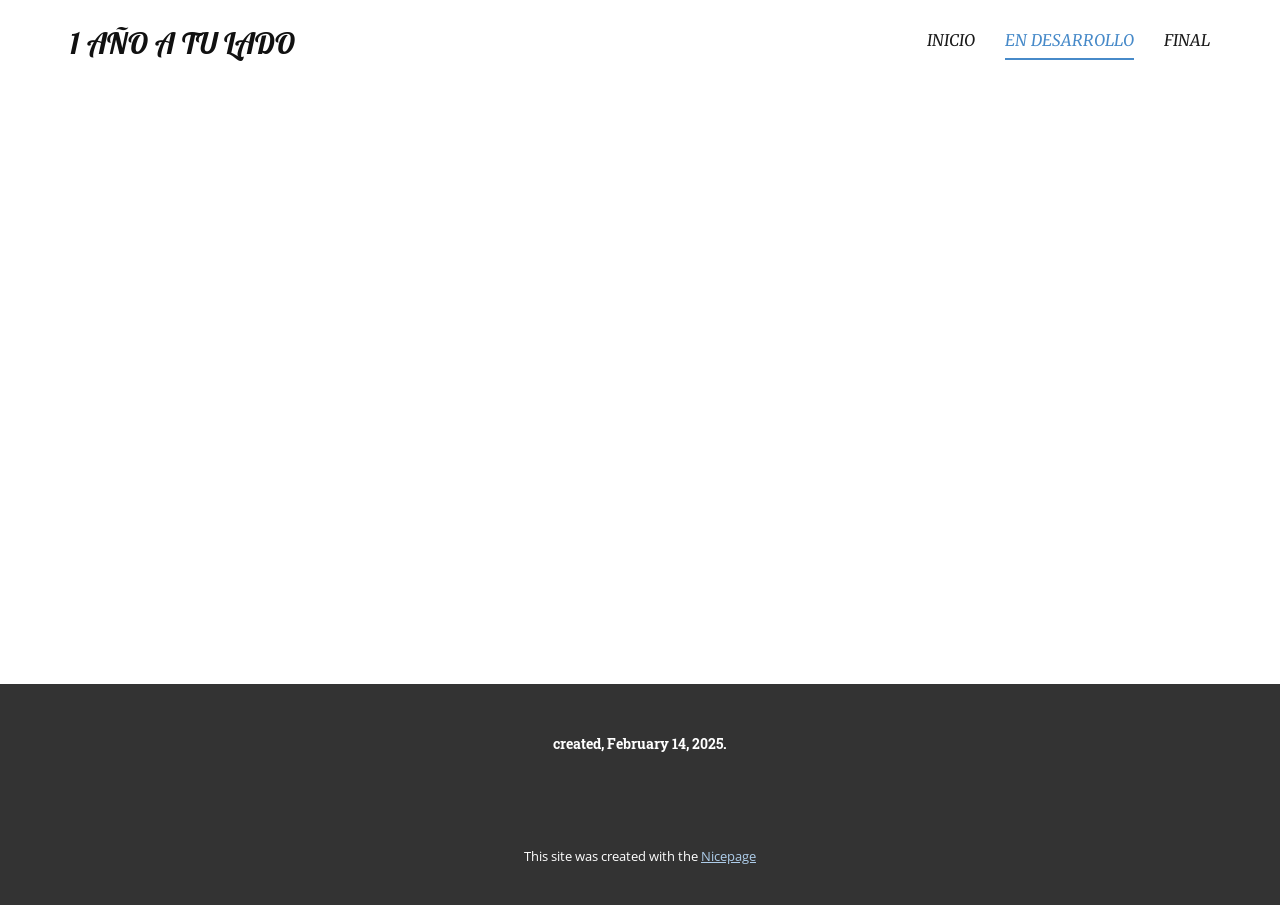
<file: En-Desarrollo.html>
<!DOCTYPE html>
<html style="font-size: 16px;" lang="es"><head>
    <meta name="viewport" content="width=device-width, initial-scale=1.0">
    <meta charset="utf-8">
    <meta name="keywords" content="">
    <meta name="description" content="">
    <title>En Desarrollo</title>
    <link rel="stylesheet" href="nicepage.css" media="screen">
<link rel="stylesheet" href="En-Desarrollo.css" media="screen">
    <script class="u-script" type="text/javascript" src="jquery.js" defer=""></script>
    <script class="u-script" type="text/javascript" src="nicepage.js" defer=""></script>
    <meta name="generator" content="Nicepage 7.4.4, nicepage.com">
    
    
    
    <link id="u-theme-google-font" rel="stylesheet" href="https://fonts.googleapis.com/css?family=Roboto:100,100i,300,300i,400,400i,500,500i,700,700i,900,900i|Open+Sans:300,300i,400,400i,500,500i,600,600i,700,700i,800,800i">
    <link id="u-page-google-font" rel="stylesheet" href="https://fonts.googleapis.com/css?family=Merriweather:300,300i,400,400i,700,700i,900,900i|Lobster:400|Roboto+Slab:100,200,300,400,500,600,700,800,900">
    <script type="application/ld+json">{
		"@context": "http://schema.org",
		"@type": "Organization",
		"name": ""
}</script>
    <meta name="theme-color" content="#478ac9">
    <meta property="og:title" content="En Desarrollo">
    <meta property="og:type" content="website">
  <meta data-intl-tel-input-cdn-path="intlTelInput/"></head>
  <body data-path-to-root="./" data-include-products="false" class="u-body u-xl-mode" data-lang="es"><header class="u-clearfix u-header u-header" id="header"><div class="u-clearfix u-sheet u-sheet-1">
        <nav class="u-menu u-menu-one-level u-offcanvas u-menu-1">
          <div class="menu-collapse u-custom-font u-font-merriweather" style="font-size: 1rem; letter-spacing: 0px; text-transform: uppercase; font-weight: 700; font-style: italic;">
            <a class="u-button-style u-custom-active-border-color u-custom-border u-custom-border-color u-custom-borders u-custom-hover-border-color u-custom-left-right-menu-spacing u-custom-padding-bottom u-custom-text-color u-custom-text-hover-color u-custom-top-bottom-menu-spacing u-hamburger-link u-nav-link u-text-active-palette-1-base u-text-hover-palette-2-base" href="#">
              <svg class="u-svg-link" viewBox="0 0 24 24"><use xlink:href="#menu-hamburger"></use></svg>
              <svg class="u-svg-content" version="1.1" id="menu-hamburger" viewBox="0 0 16 16" x="0px" y="0px" xmlns:xlink="http://www.w3.org/1999/xlink" xmlns="http://www.w3.org/2000/svg"><g><rect y="1" width="16" height="2"></rect><rect y="7" width="16" height="2"></rect><rect y="13" width="16" height="2"></rect>
</g></svg>
            </a>
          </div>
          <div class="u-custom-menu u-nav-container">
            <ul class="u-custom-font u-font-merriweather u-nav u-spacing-30 u-unstyled u-nav-1"><li class="u-nav-item"><a class="u-border-2 u-border-active-palette-1-base u-border-hover-palette-1-base u-border-no-left u-border-no-right u-border-no-top u-button-style u-nav-link u-text-active-palette-1-base u-text-grey-90 u-text-hover-grey-90" href="./" style="padding: 10px 0px;">Inicio</a>
</li><li class="u-nav-item"><a class="u-border-2 u-border-active-palette-1-base u-border-hover-palette-1-base u-border-no-left u-border-no-right u-border-no-top u-button-style u-nav-link u-text-active-palette-1-base u-text-grey-90 u-text-hover-grey-90" href="En-Desarrollo.html" style="padding: 10px 0px;">En Desarrollo</a>
</li><li class="u-nav-item"><a class="u-border-2 u-border-active-palette-1-base u-border-hover-palette-1-base u-border-no-left u-border-no-right u-border-no-top u-button-style u-nav-link u-text-active-palette-1-base u-text-grey-90 u-text-hover-grey-90" href="Final.html" style="padding: 10px 0px;">Final</a>
</li></ul>
          </div>
          <div class="u-custom-menu u-nav-container-collapse">
            <div class="u-black u-container-style u-inner-container-layout u-opacity u-opacity-95 u-sidenav">
              <div class="u-inner-container-layout u-sidenav-overflow">
                <div class="u-menu-close"></div>
                <ul class="u-align-center u-nav u-popupmenu-items u-unstyled u-nav-2"><li class="u-nav-item"><a class="u-button-style u-nav-link" href="./">Inicio</a>
</li><li class="u-nav-item"><a class="u-button-style u-nav-link" href="En-Desarrollo.html">En Desarrollo</a>
</li><li class="u-nav-item"><a class="u-button-style u-nav-link" href="Final.html">Final</a>
</li></ul>
              </div>
            </div>
            <div class="u-black u-menu-overlay u-opacity u-opacity-70"></div>
          </div>
        </nav>
        <h4 class="u-custom-font u-font-lobster u-text u-text-default u-text-1">1 AÑO A tu lado</h4>
      </div></header>
    <section class="u-clearfix u-uploaded-video u-video u-section-1" id="block-2">
      <div class="u-background-video u-expanded u-video-contain" style="">
        <div class="embed-responsive">
          <video class="embed-responsive-item" data-autoplay="1" loop="" muted="1" autoplay="autoplay" playsinline="">
            <source src="files/NewProjectHechoconClipchamp.mp4" type="video/mp4">
            <p>Your browser does not support HTML5 video.</p>
          </video>
        </div>
      </div>
      <div class="u-clearfix u-sheet u-sheet-1"></div>
    </section>
    
    
    
    <footer class="u-align-center u-clearfix u-container-align-center u-footer u-grey-80 u-footer" id="footer"><div class="u-clearfix u-sheet u-sheet-1">
        <p class="u-custom-font u-font-roboto-slab u-small-text u-text u-text-variant u-text-1"> created, February 14, 2025.</p>
      </div></footer>
    <section class="u-backlink u-clearfix u-grey-80">
      <p class="u-text">
        <span>This site was created with the </span>
        <a class="u-link" href="https://nicepage.com/" target="_blank" rel="nofollow">
          <span>Nicepage</span>
        </a>
      </p>
    </section>
  
</body></html>
</file>
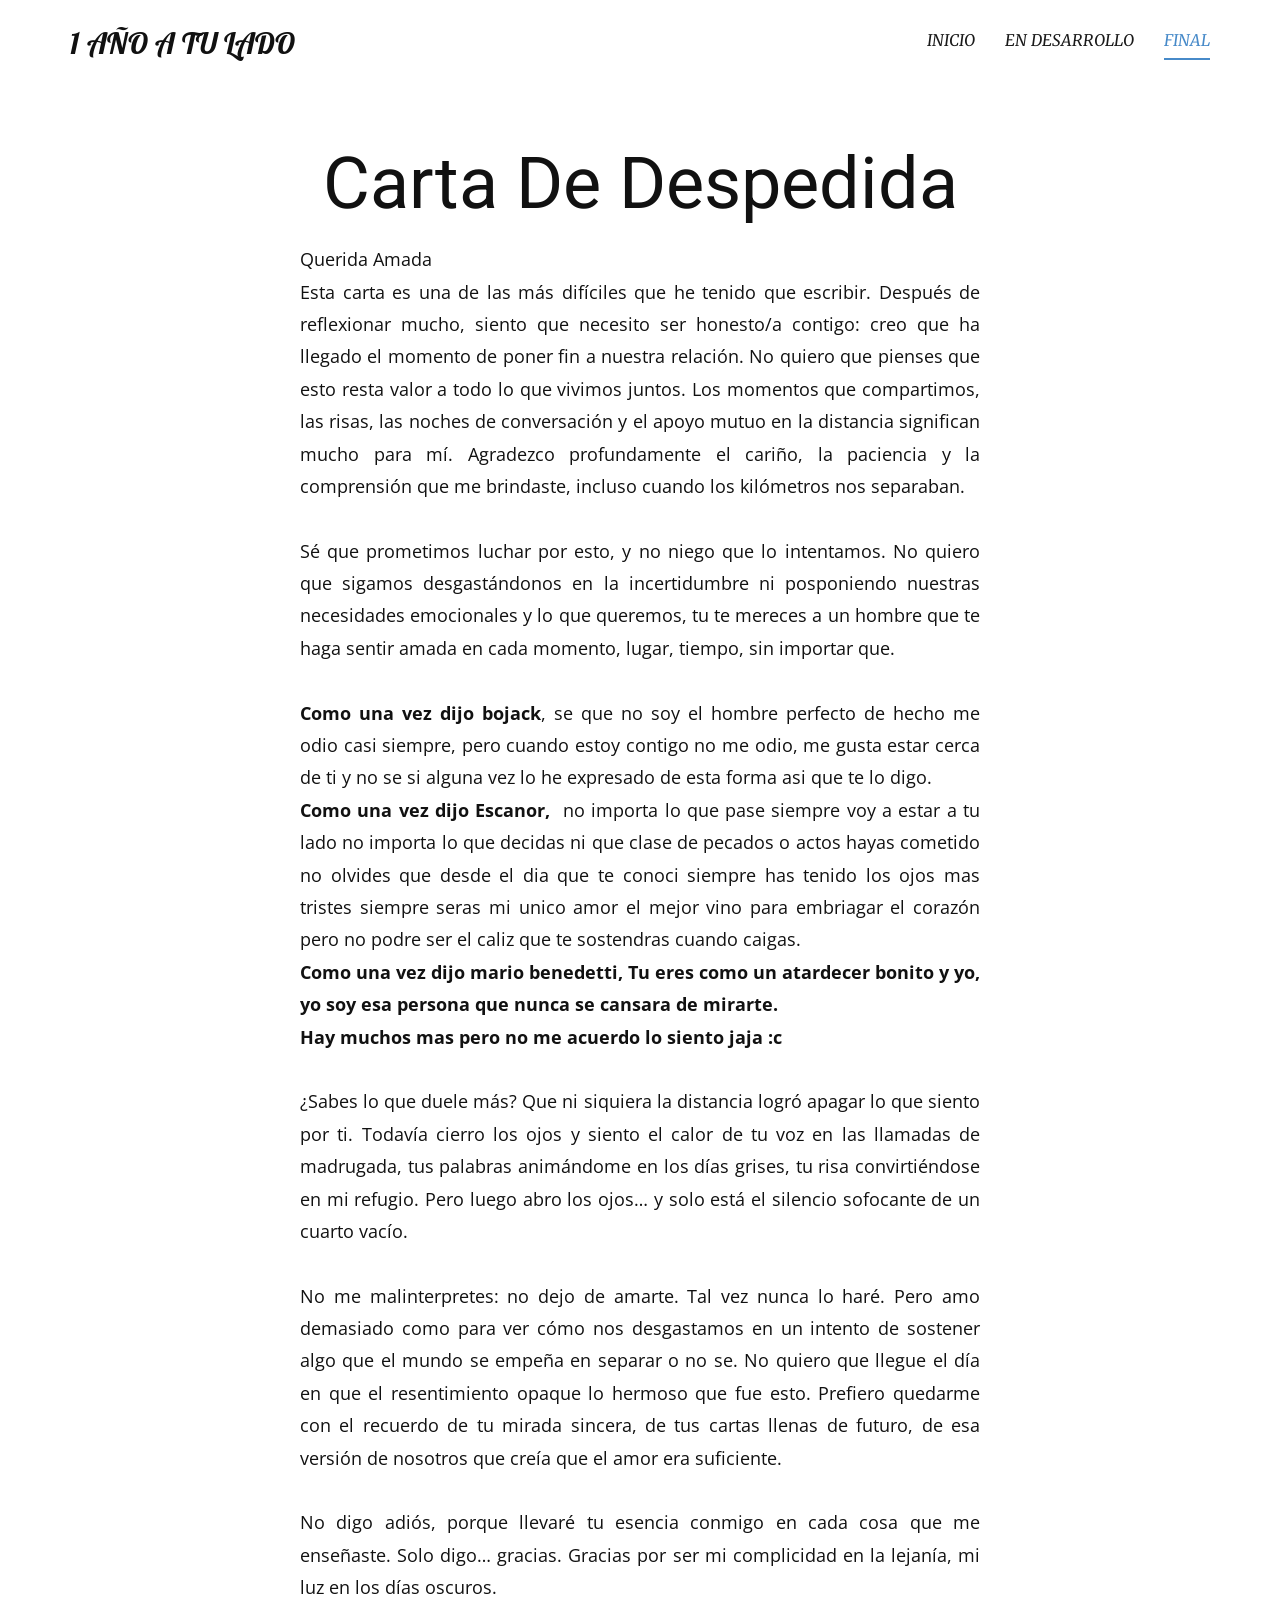
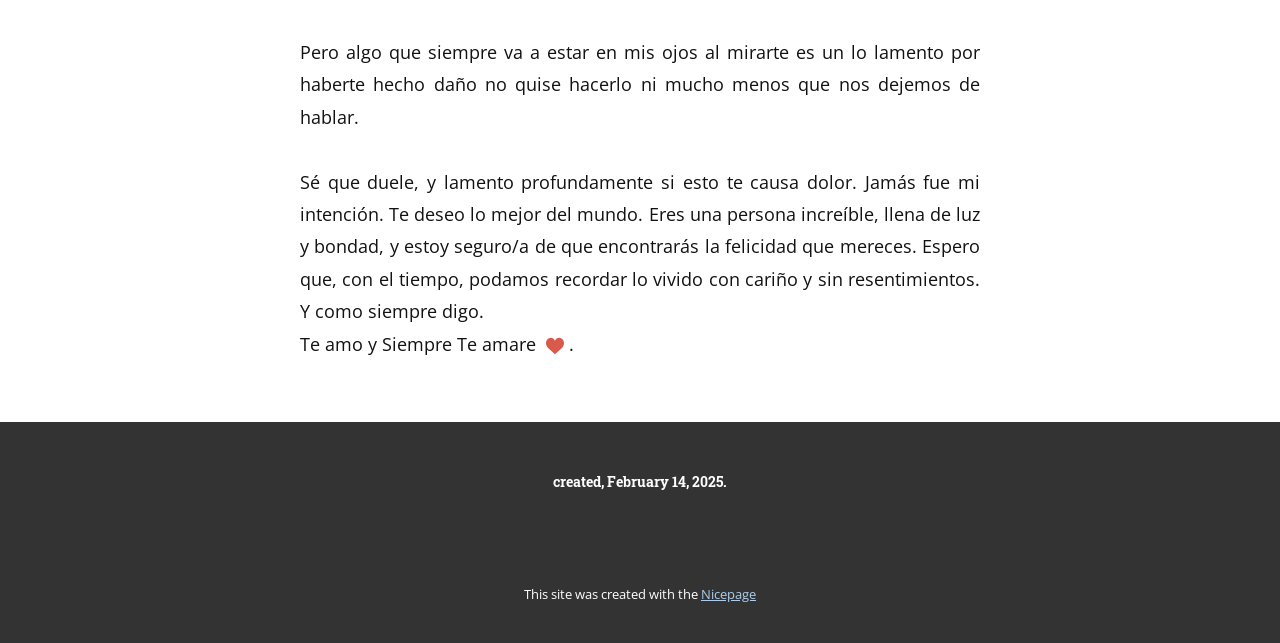
<file: Final.html>
<!DOCTYPE html>
<html style="font-size: 16px;" lang="es"><head>
    <meta name="viewport" content="width=device-width, initial-scale=1.0">
    <meta charset="utf-8">
    <meta name="keywords" content="Carta De Despedida">
    <meta name="description" content="">
    <title>Final</title>
    <link rel="stylesheet" href="nicepage.css" media="screen">
<link rel="stylesheet" href="Final.css" media="screen">
    <script class="u-script" type="text/javascript" src="jquery.js" defer=""></script>
    <script class="u-script" type="text/javascript" src="nicepage.js" defer=""></script>
    <meta name="generator" content="Nicepage 7.4.4, nicepage.com">
    
    
    
    <link id="u-theme-google-font" rel="stylesheet" href="https://fonts.googleapis.com/css?family=Roboto:100,100i,300,300i,400,400i,500,500i,700,700i,900,900i|Open+Sans:300,300i,400,400i,500,500i,600,600i,700,700i,800,800i">
    <link id="u-page-google-font" rel="stylesheet" href="https://fonts.googleapis.com/css?family=Merriweather:300,300i,400,400i,700,700i,900,900i|Lobster:400|Roboto+Slab:100,200,300,400,500,600,700,800,900">
    <script type="application/ld+json">{
		"@context": "http://schema.org",
		"@type": "Organization",
		"name": ""
}</script>
    <meta name="theme-color" content="#478ac9">
    <meta property="og:title" content="Final">
    <meta property="og:type" content="website">
  <meta data-intl-tel-input-cdn-path="intlTelInput/"></head>
  <body data-path-to-root="./" data-include-products="false" class="u-body u-xl-mode" data-lang="es"><header class="u-clearfix u-header u-header" id="header"><div class="u-clearfix u-sheet u-sheet-1">
        <nav class="u-menu u-menu-one-level u-offcanvas u-menu-1">
          <div class="menu-collapse u-custom-font u-font-merriweather" style="font-size: 1rem; letter-spacing: 0px; text-transform: uppercase; font-weight: 700; font-style: italic;">
            <a class="u-button-style u-custom-active-border-color u-custom-border u-custom-border-color u-custom-borders u-custom-hover-border-color u-custom-left-right-menu-spacing u-custom-padding-bottom u-custom-text-color u-custom-text-hover-color u-custom-top-bottom-menu-spacing u-hamburger-link u-nav-link u-text-active-palette-1-base u-text-hover-palette-2-base" href="#">
              <svg class="u-svg-link" viewBox="0 0 24 24"><use xlink:href="#menu-hamburger"></use></svg>
              <svg class="u-svg-content" version="1.1" id="menu-hamburger" viewBox="0 0 16 16" x="0px" y="0px" xmlns:xlink="http://www.w3.org/1999/xlink" xmlns="http://www.w3.org/2000/svg"><g><rect y="1" width="16" height="2"></rect><rect y="7" width="16" height="2"></rect><rect y="13" width="16" height="2"></rect>
</g></svg>
            </a>
          </div>
          <div class="u-custom-menu u-nav-container">
            <ul class="u-custom-font u-font-merriweather u-nav u-spacing-30 u-unstyled u-nav-1"><li class="u-nav-item"><a class="u-border-2 u-border-active-palette-1-base u-border-hover-palette-1-base u-border-no-left u-border-no-right u-border-no-top u-button-style u-nav-link u-text-active-palette-1-base u-text-grey-90 u-text-hover-grey-90" href="./" style="padding: 10px 0px;">Inicio</a>
</li><li class="u-nav-item"><a class="u-border-2 u-border-active-palette-1-base u-border-hover-palette-1-base u-border-no-left u-border-no-right u-border-no-top u-button-style u-nav-link u-text-active-palette-1-base u-text-grey-90 u-text-hover-grey-90" href="En-Desarrollo.html" style="padding: 10px 0px;">En Desarrollo</a>
</li><li class="u-nav-item"><a class="u-border-2 u-border-active-palette-1-base u-border-hover-palette-1-base u-border-no-left u-border-no-right u-border-no-top u-button-style u-nav-link u-text-active-palette-1-base u-text-grey-90 u-text-hover-grey-90" href="Final.html" style="padding: 10px 0px;">Final</a>
</li></ul>
          </div>
          <div class="u-custom-menu u-nav-container-collapse">
            <div class="u-black u-container-style u-inner-container-layout u-opacity u-opacity-95 u-sidenav">
              <div class="u-inner-container-layout u-sidenav-overflow">
                <div class="u-menu-close"></div>
                <ul class="u-align-center u-nav u-popupmenu-items u-unstyled u-nav-2"><li class="u-nav-item"><a class="u-button-style u-nav-link" href="./">Inicio</a>
</li><li class="u-nav-item"><a class="u-button-style u-nav-link" href="En-Desarrollo.html">En Desarrollo</a>
</li><li class="u-nav-item"><a class="u-button-style u-nav-link" href="Final.html">Final</a>
</li></ul>
              </div>
            </div>
            <div class="u-black u-menu-overlay u-opacity u-opacity-70"></div>
          </div>
        </nav>
        <h4 class="u-custom-font u-font-lobster u-text u-text-default u-text-1">1 AÑO A tu lado</h4>
      </div></header>
    <section class="u-align-center u-clearfix u-container-align-center u-section-1" id="block-2">
      <div class="u-clearfix u-sheet u-valign-middle u-sheet-1">
        <h2 class="u-align-center u-text u-text-default u-text-1">Carta De Despedida</h2>
        <p class="u-align-justify u-text u-text-2">Querida Amada<br>Esta carta es una de las más difíciles que he tenido que escribir. Después de reflexionar mucho, siento que necesito ser honesto/a contigo: creo que ha llegado el momento de poner fin a nuestra relación. No quiero que pienses que esto resta valor a todo lo que vivimos juntos. Los momentos que compartimos, las risas, las noches de conversación y el apoyo mutuo en la distancia significan mucho para mí. Agradezco profundamente el cariño, la paciencia y la comprensión que me brindaste, incluso cuando los kilómetros nos separaban.&nbsp;<br>
          <br>Sé que prometimos luchar por esto, y no niego que lo intentamos. No quiero que sigamos desgastándonos en la incertidumbre ni posponiendo nuestras necesidades emocionales y lo que queremos, tu te mereces a un hombre que te haga sentir amada en cada momento, lugar, tiempo, sin importar que.<br>
          <br>
          <span style="font-weight: 700;">Como una vez dijo bojack</span>, se que no soy el hombre perfecto de hecho me odio casi siempre, pero cuando estoy contigo no me odio, me gusta estar cerca de ti y no se si alguna vez lo he expresado de esta forma asi que te lo digo.&nbsp;<br>
          <span style="font-weight: 700;"> Como una vez dijo Escanor,&nbsp;<span style="font-weight: 400;"> no importa lo que pase siempre voy a estar a tu lado no importa lo que decidas ni que clase de pecados o actos hayas cometido no olvides que desde el dia que te conoci siempre has tenido los ojos mas tristes siempre seras mi unico amor el mejor vino para embriagar el corazón pero no podre ser el caliz que te sostendras cuando caigas.</span>
          </span>
          <br>
          <span style="font-weight: 700;">
            <span style="font-weight: 700;">Como una vez dijo mario benedetti,</span> Tu eres como un atardecer bonito y yo, yo soy esa persona que nunca se cansara de mirarte.
          </span>
          <br>
          <span style="font-weight: 700;"> Hay muchos mas pero no me acuerdo lo siento jaja :c</span>
          <br>
          <span style="font-weight: 700;"></span>
          <br>¿Sabes lo que duele más? Que ni siquiera la distancia logró apagar lo que siento por ti. Todavía cierro los ojos y siento el calor de tu voz en las llamadas de madrugada, tus palabras animándome en los días grises, tu risa convirtiéndose en mi refugio. Pero luego abro los ojos… y solo está el silencio sofocante de un cuarto vacío.<br>
          <br>No me malinterpretes: no dejo de amarte. Tal vez nunca lo haré. Pero amo demasiado como para ver cómo nos desgastamos en un intento de sostener algo que el mundo se empeña en separar o no se. No quiero que llegue el día en que el resentimiento opaque lo hermoso que fue esto. Prefiero quedarme con el recuerdo de tu mirada sincera, de tus cartas llenas de futuro, de esa versión de nosotros que creía que el amor era suficiente.<br>
          <br>No digo adiós, porque llevaré tu esencia conmigo en cada cosa que me enseñaste. Solo digo… gracias. Gracias por ser mi complicidad en la lejanía, mi luz en los días oscuros.<br>
          <br>Pero algo que siempre va a estar en mis ojos al mirarte es un lo lamento por haberte hecho daño no quise hacerlo ni mucho menos que nos dejemos de hablar.<br>
          <br>Sé que duele, y lamento profundamente si esto te causa dolor. Jamás fue mi intención. Te deseo lo mejor del mundo. Eres una persona increíble, llena de luz y bondad, y estoy seguro/a de que encontrarás la felicidad que mereces. Espero que, con el tiempo, podamos recordar lo vivido con cariño y sin resentimientos. Y como siempre digo.<br>Te amo y Siempre Te amare&nbsp;&nbsp;<span class="u-icon u-icon-1"><svg class="u-svg-content" viewBox="0 0 50 50" x="0px" y="0px" style="width: 1em; height: 1em;"><path style="fill:currentColor;" d="M24.85,10.126c2.018-4.783,6.628-8.125,11.99-8.125c7.223,0,12.425,6.179,13.079,13.543
	c0,0,0.353,1.828-0.424,5.119c-1.058,4.482-3.545,8.464-6.898,11.503L24.85,48L7.402,32.165c-3.353-3.038-5.84-7.021-6.898-11.503
	c-0.777-3.291-0.424-5.119-0.424-5.119C0.734,8.179,5.936,2,13.159,2C18.522,2,22.832,5.343,24.85,10.126z"></path></svg></span> .
        </p>
      </div>
    </section>
    
    
    
    <footer class="u-align-center u-clearfix u-container-align-center u-footer u-grey-80 u-footer" id="footer"><div class="u-clearfix u-sheet u-sheet-1">
        <p class="u-custom-font u-font-roboto-slab u-small-text u-text u-text-variant u-text-1"> created, February 14, 2025.</p>
      </div></footer>
    <section class="u-backlink u-clearfix u-grey-80">
      <p class="u-text">
        <span>This site was created with the </span>
        <a class="u-link" href="https://nicepage.com/" target="_blank" rel="nofollow">
          <span>Nicepage</span>
        </a>
      </p>
    </section>
  
</body></html>
</file>
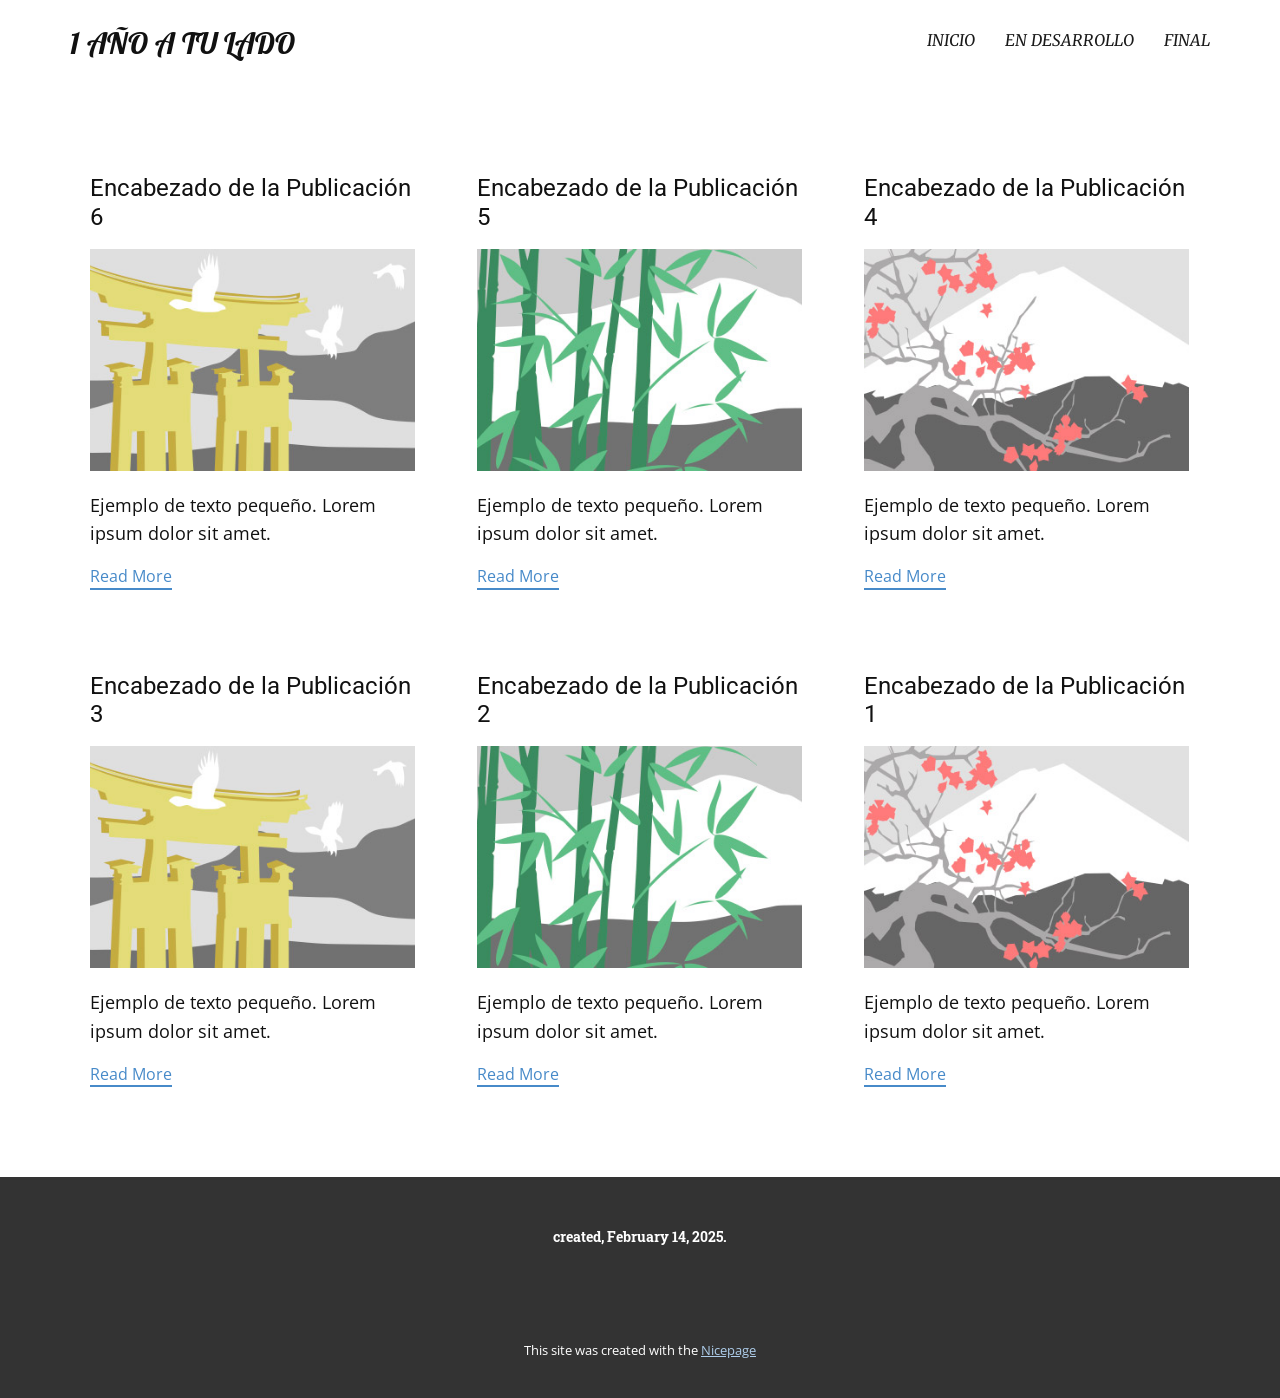
<file: blog/blog.html>
<!DOCTYPE html>
<html style="font-size: 16px;" lang="es"><head>
    <meta name="viewport" content="width=device-width, initial-scale=1.0">
    <meta charset="utf-8">
    <meta name="keywords" content="">
    <meta name="description" content="">
    <title>Blog</title>
    <link rel="stylesheet" href="../nicepage.css" media="screen">
<link rel="stylesheet" href="../Blog-Template.css" media="screen">
    <script class="u-script" type="text/javascript" src="../jquery.js" defer=""></script>
    <script class="u-script" type="text/javascript" src="../nicepage.js" defer=""></script>
    <meta name="generator" content="Nicepage 7.4.4, nicepage.com">
    
    
    
    <link id="u-theme-google-font" rel="stylesheet" href="https://fonts.googleapis.com/css?family=Roboto:100,100i,300,300i,400,400i,500,500i,700,700i,900,900i|Open+Sans:300,300i,400,400i,500,500i,600,600i,700,700i,800,800i">
    <link id="u-page-google-font" rel="stylesheet" href="https://fonts.googleapis.com/css?family=Merriweather:300,300i,400,400i,700,700i,900,900i|Lobster:400|Roboto+Slab:100,200,300,400,500,600,700,800,900">
    <script type="application/ld+json">{
		"@context": "http://schema.org",
		"@type": "Organization",
		"name": ""
}</script>
    <meta name="theme-color" content="#478ac9">
  <meta data-intl-tel-input-cdn-path="intlTelInput/"></head>
  <body data-path-to-root="../" data-include-products="false" class="u-body u-xl-mode" data-lang="es"><header class="u-clearfix u-header u-header" id="header"><div class="u-clearfix u-sheet u-sheet-1">
        <nav class="u-menu u-menu-one-level u-offcanvas u-menu-1">
          <div class="menu-collapse u-custom-font u-font-merriweather" style="font-size: 1rem; letter-spacing: 0px; text-transform: uppercase; font-weight: 700; font-style: italic;">
            <a class="u-button-style u-custom-active-border-color u-custom-border u-custom-border-color u-custom-borders u-custom-hover-border-color u-custom-left-right-menu-spacing u-custom-padding-bottom u-custom-text-color u-custom-text-hover-color u-custom-top-bottom-menu-spacing u-hamburger-link u-nav-link u-text-active-palette-1-base u-text-hover-palette-2-base" href="#">
              <svg class="u-svg-link" viewBox="0 0 24 24"><use xlink:href="#menu-hamburger"></use></svg>
              <svg class="u-svg-content" version="1.1" id="menu-hamburger" viewBox="0 0 16 16" x="0px" y="0px" xmlns:xlink="http://www.w3.org/1999/xlink" xmlns="http://www.w3.org/2000/svg"><g><rect y="1" width="16" height="2"></rect><rect y="7" width="16" height="2"></rect><rect y="13" width="16" height="2"></rect>
</g></svg>
            </a>
          </div>
          <div class="u-custom-menu u-nav-container">
            <ul class="u-custom-font u-font-merriweather u-nav u-spacing-30 u-unstyled u-nav-1"><li class="u-nav-item"><a class="u-border-2 u-border-active-palette-1-base u-border-hover-palette-1-base u-border-no-left u-border-no-right u-border-no-top u-button-style u-nav-link u-text-active-palette-1-base u-text-grey-90 u-text-hover-grey-90" href="../" style="padding: 10px 0px;">Inicio</a>
</li><li class="u-nav-item"><a class="u-border-2 u-border-active-palette-1-base u-border-hover-palette-1-base u-border-no-left u-border-no-right u-border-no-top u-button-style u-nav-link u-text-active-palette-1-base u-text-grey-90 u-text-hover-grey-90" href="../En-Desarrollo.html" style="padding: 10px 0px;">En Desarrollo</a>
</li><li class="u-nav-item"><a class="u-border-2 u-border-active-palette-1-base u-border-hover-palette-1-base u-border-no-left u-border-no-right u-border-no-top u-button-style u-nav-link u-text-active-palette-1-base u-text-grey-90 u-text-hover-grey-90" href="../Final.html" style="padding: 10px 0px;">Final</a>
</li></ul>
          </div>
          <div class="u-custom-menu u-nav-container-collapse">
            <div class="u-black u-container-style u-inner-container-layout u-opacity u-opacity-95 u-sidenav">
              <div class="u-inner-container-layout u-sidenav-overflow">
                <div class="u-menu-close"></div>
                <ul class="u-align-center u-nav u-popupmenu-items u-unstyled u-nav-2"><li class="u-nav-item"><a class="u-button-style u-nav-link" href="../">Inicio</a>
</li><li class="u-nav-item"><a class="u-button-style u-nav-link" href="../En-Desarrollo.html">En Desarrollo</a>
</li><li class="u-nav-item"><a class="u-button-style u-nav-link" href="../Final.html">Final</a>
</li></ul>
              </div>
            </div>
            <div class="u-black u-menu-overlay u-opacity u-opacity-70"></div>
          </div>
        </nav>
        <h4 class="u-custom-font u-font-lobster u-text u-text-default u-text-1">1 AÑO A tu lado</h4>
      </div></header>
    <section class="u-clearfix u-section-1" id="block-1">
      <div class="u-clearfix u-sheet u-valign-middle u-sheet-1"><!--blog--><!--blog_options_json--><!--{"type":"Recent","source":"","tags":"","count":""}--><!--/blog_options_json-->
        <div class="u-blog u-expanded-width u-repeater u-repeater-1" data-blog-id="blog-1"><!--blog_post-->
          <div class="u-blog-post u-container-style u-repeater-item u-white u-repeater-item-1">
            <div class="u-container-layout u-similar-container u-valign-top u-container-layout-1"><!--blog_post_header-->
              <h4 class="u-blog-control u-text u-text-1">
                <a class="u-post-header-link" href="../blog/enviar-5.html">Encabezado de la Publicación 6</a>
              </h4><!--/blog_post_header--><!--blog_post_image-->
              <a class="u-post-header-link" href="../blog/enviar-5.html"><img alt="" class="u-blog-control u-expanded-width u-image u-image-default u-image-1" src="../images/8ad73f3c.jpeg"></a><!--/blog_post_image--><!--blog_post_content-->
              <div class="u-blog-control u-post-content u-text u-text-2 fr-view">Ejemplo de texto pequeño. Lorem ipsum dolor sit amet.</div><!--/blog_post_content--><!--blog_post_readmore-->
              <a href="../blog/enviar-5.html" class="u-blog-control u-border-2 u-border-palette-1-base u-btn u-btn-rectangle u-button-style u-none u-btn-1"><!--blog_post_readmore_content--><!--options_json--><!--{"content":"Read More","defaultValue":"Lee mas"}--><!--/options_json-->Read More<!--/blog_post_readmore_content--></a><!--/blog_post_readmore-->
            </div>
          </div><div class="u-blog-post u-container-style u-repeater-item u-video-cover u-white">
            <div class="u-container-layout u-similar-container u-valign-top u-container-layout-2"><!--blog_post_header-->
              <h4 class="u-blog-control u-text u-text-3">
                <a class="u-post-header-link" href="../blog/enviar-4.html">Encabezado de la Publicación 5</a>
              </h4><!--/blog_post_header--><!--blog_post_image-->
              <a class="u-post-header-link" href="../blog/enviar-4.html"><img alt="" class="u-blog-control u-expanded-width u-image u-image-default u-image-2" src="../images/68f64b9d.jpeg"></a><!--/blog_post_image--><!--blog_post_content-->
              <div class="u-blog-control u-post-content u-text u-text-4 fr-view">Ejemplo de texto pequeño. Lorem ipsum dolor sit amet.</div><!--/blog_post_content--><!--blog_post_readmore-->
              <a href="../blog/enviar-4.html" class="u-blog-control u-border-2 u-border-palette-1-base u-btn u-btn-rectangle u-button-style u-none u-btn-2"><!--blog_post_readmore_content--><!--options_json--><!--{"content":"Read More","defaultValue":"Lee mas"}--><!--/options_json-->Read More<!--/blog_post_readmore_content--></a><!--/blog_post_readmore-->
            </div>
          </div><div class="u-blog-post u-container-style u-repeater-item u-video-cover u-white">
            <div class="u-container-layout u-similar-container u-valign-top u-container-layout-3"><!--blog_post_header-->
              <h4 class="u-blog-control u-text u-text-5">
                <a class="u-post-header-link" href="../blog/enviar-3.html">Encabezado de la Publicación 4</a>
              </h4><!--/blog_post_header--><!--blog_post_image-->
              <a class="u-post-header-link" href="../blog/enviar-3.html"><img alt="" class="u-blog-control u-expanded-width u-image u-image-default u-image-3" src="../images/0fd3416c.jpeg"></a><!--/blog_post_image--><!--blog_post_content-->
              <div class="u-blog-control u-post-content u-text u-text-6 fr-view">Ejemplo de texto pequeño. Lorem ipsum dolor sit amet.</div><!--/blog_post_content--><!--blog_post_readmore-->
              <a href="../blog/enviar-3.html" class="u-blog-control u-border-2 u-border-palette-1-base u-btn u-btn-rectangle u-button-style u-none u-btn-3"><!--blog_post_readmore_content--><!--options_json--><!--{"content":"Read More","defaultValue":"Lee mas"}--><!--/options_json-->Read More<!--/blog_post_readmore_content--></a><!--/blog_post_readmore-->
            </div>
          </div><div class="u-blog-post u-container-style u-repeater-item u-white u-repeater-item-1">
            <div class="u-container-layout u-similar-container u-valign-top u-container-layout-1"><!--blog_post_header-->
              <h4 class="u-blog-control u-text u-text-1">
                <a class="u-post-header-link" href="../blog/enviar-2.html">Encabezado de la Publicación 3</a>
              </h4><!--/blog_post_header--><!--blog_post_image-->
              <a class="u-post-header-link" href="../blog/enviar-2.html"><img alt="" class="u-blog-control u-expanded-width u-image u-image-default u-image-1" src="../images/8ad73f3c.jpeg"></a><!--/blog_post_image--><!--blog_post_content-->
              <div class="u-blog-control u-post-content u-text u-text-2 fr-view">Ejemplo de texto pequeño. Lorem ipsum dolor sit amet.</div><!--/blog_post_content--><!--blog_post_readmore-->
              <a href="../blog/enviar-2.html" class="u-blog-control u-border-2 u-border-palette-1-base u-btn u-btn-rectangle u-button-style u-none u-btn-1"><!--blog_post_readmore_content--><!--options_json--><!--{"content":"Read More","defaultValue":"Lee mas"}--><!--/options_json-->Read More<!--/blog_post_readmore_content--></a><!--/blog_post_readmore-->
            </div>
          </div><div class="u-blog-post u-container-style u-repeater-item u-video-cover u-white">
            <div class="u-container-layout u-similar-container u-valign-top u-container-layout-2"><!--blog_post_header-->
              <h4 class="u-blog-control u-text u-text-3">
                <a class="u-post-header-link" href="../blog/enviar-1.html">Encabezado de la Publicación 2</a>
              </h4><!--/blog_post_header--><!--blog_post_image-->
              <a class="u-post-header-link" href="../blog/enviar-1.html"><img alt="" class="u-blog-control u-expanded-width u-image u-image-default u-image-2" src="../images/68f64b9d.jpeg"></a><!--/blog_post_image--><!--blog_post_content-->
              <div class="u-blog-control u-post-content u-text u-text-4 fr-view">Ejemplo de texto pequeño. Lorem ipsum dolor sit amet.</div><!--/blog_post_content--><!--blog_post_readmore-->
              <a href="../blog/enviar-1.html" class="u-blog-control u-border-2 u-border-palette-1-base u-btn u-btn-rectangle u-button-style u-none u-btn-2"><!--blog_post_readmore_content--><!--options_json--><!--{"content":"Read More","defaultValue":"Lee mas"}--><!--/options_json-->Read More<!--/blog_post_readmore_content--></a><!--/blog_post_readmore-->
            </div>
          </div><div class="u-blog-post u-container-style u-repeater-item u-video-cover u-white">
            <div class="u-container-layout u-similar-container u-valign-top u-container-layout-3"><!--blog_post_header-->
              <h4 class="u-blog-control u-text u-text-5">
                <a class="u-post-header-link" href="../blog/enviar.html">Encabezado de la Publicación 1</a>
              </h4><!--/blog_post_header--><!--blog_post_image-->
              <a class="u-post-header-link" href="../blog/enviar.html"><img alt="" class="u-blog-control u-expanded-width u-image u-image-default u-image-3" src="../images/0fd3416c.jpeg"></a><!--/blog_post_image--><!--blog_post_content-->
              <div class="u-blog-control u-post-content u-text u-text-6 fr-view">Ejemplo de texto pequeño. Lorem ipsum dolor sit amet.</div><!--/blog_post_content--><!--blog_post_readmore-->
              <a href="../blog/enviar.html" class="u-blog-control u-border-2 u-border-palette-1-base u-btn u-btn-rectangle u-button-style u-none u-btn-3"><!--blog_post_readmore_content--><!--options_json--><!--{"content":"Read More","defaultValue":"Lee mas"}--><!--/options_json-->Read More<!--/blog_post_readmore_content--></a><!--/blog_post_readmore-->
            </div>
          </div><!--/blog_post--><!--blog_post-->
          <!--/blog_post--><!--blog_post-->
          <!--/blog_post-->
        </div><!--/blog-->
      </div>
    </section>
    
    
    
    <footer class="u-align-center u-clearfix u-container-align-center u-footer u-grey-80 u-footer" id="footer"><div class="u-clearfix u-sheet u-sheet-1">
        <p class="u-custom-font u-font-roboto-slab u-small-text u-text u-text-variant u-text-1"> created, February 14, 2025.</p>
      </div></footer>
    <section class="u-backlink u-clearfix u-grey-80">
      <p class="u-text">
        <span>This site was created with the </span>
        <a class="u-link" href="https://nicepage.com/" target="_blank" rel="nofollow">
          <span>Nicepage</span>
        </a>
      </p>
    </section>
  
</body></html>
</file>
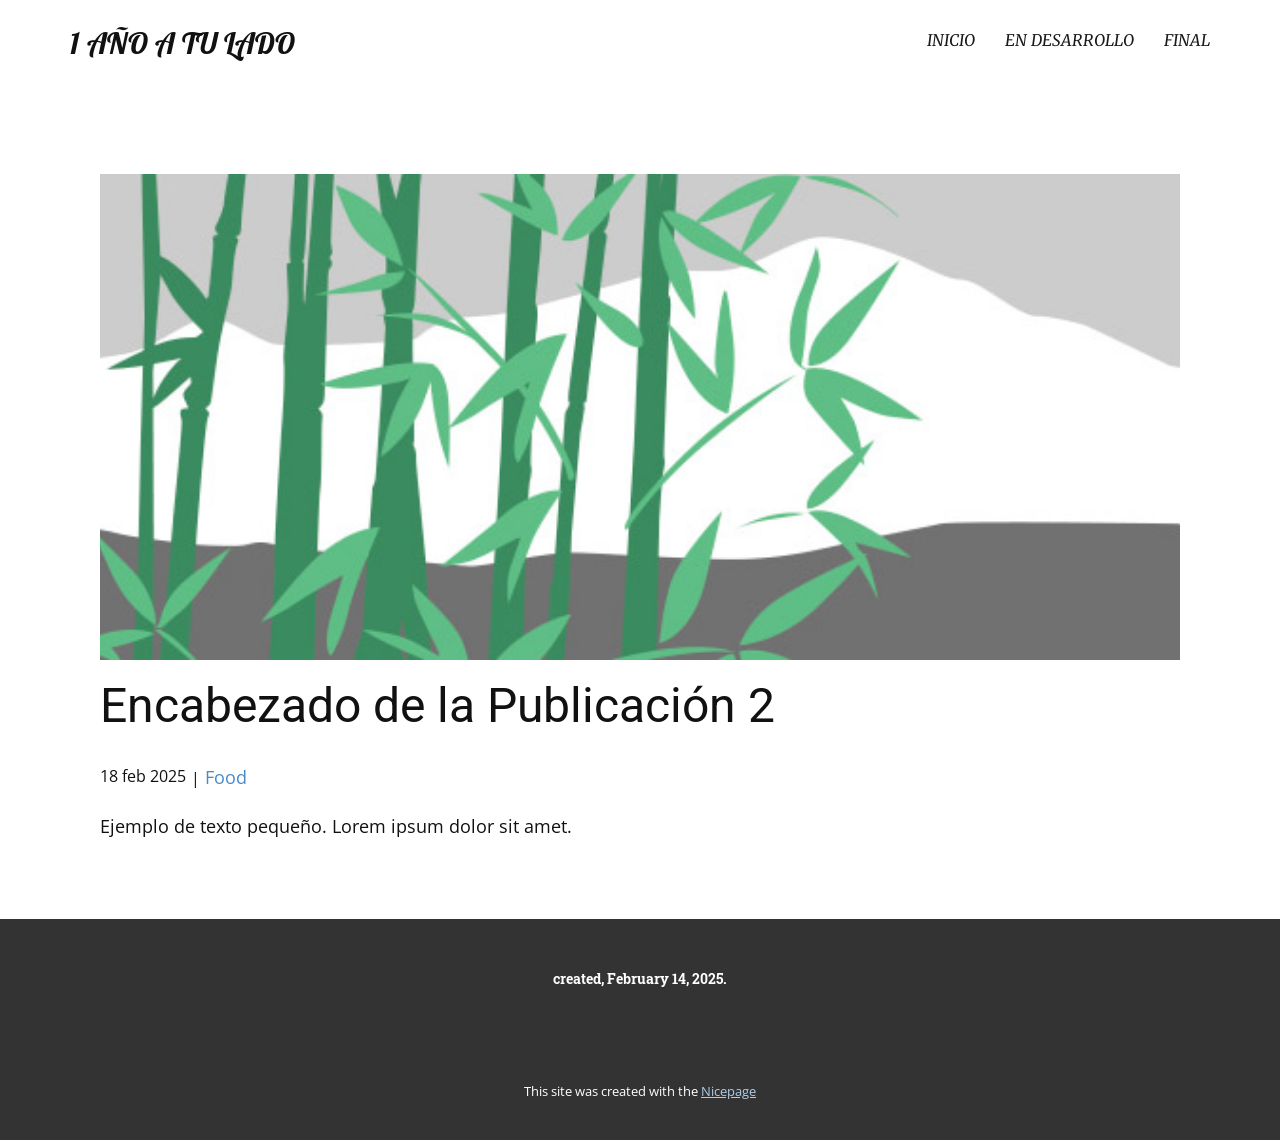
<file: blog/enviar-1.html>
<!DOCTYPE html>
<html style="font-size: 16px;" lang="es"><head>
    <meta name="viewport" content="width=device-width, initial-scale=1.0">
    <meta charset="utf-8">
    <meta name="keywords" content="Encabezado de la Publicación 1">
    <meta name="description" content="">
    <title>Encabezado de la Publicación 2</title>
    <link rel="stylesheet" href="../nicepage.css" media="screen">
<link rel="stylesheet" href="../Post-Template.css" media="screen">
    <script class="u-script" type="text/javascript" src="../jquery.js" defer=""></script>
    <script class="u-script" type="text/javascript" src="../nicepage.js" defer=""></script>
    <meta name="generator" content="Nicepage 7.4.4, nicepage.com">
    
    
    
    <link id="u-theme-google-font" rel="stylesheet" href="https://fonts.googleapis.com/css?family=Roboto:100,100i,300,300i,400,400i,500,500i,700,700i,900,900i|Open+Sans:300,300i,400,400i,500,500i,600,600i,700,700i,800,800i">
    <link id="u-page-google-font" rel="stylesheet" href="https://fonts.googleapis.com/css?family=Merriweather:300,300i,400,400i,700,700i,900,900i|Lobster:400|Roboto+Slab:100,200,300,400,500,600,700,800,900">
    <script type="application/ld+json">{
		"@context": "http://schema.org",
		"@type": "Organization",
		"name": ""
}</script>
    <meta name="theme-color" content="#478ac9">
  <meta data-intl-tel-input-cdn-path="intlTelInput/"></head>
  <body data-path-to-root="./" data-include-products="false" class="u-body u-xl-mode" data-lang="es"><header class="u-clearfix u-header u-header" id="header"><div class="u-clearfix u-sheet u-sheet-1">
        <nav class="u-menu u-menu-one-level u-offcanvas u-menu-1">
          <div class="menu-collapse u-custom-font u-font-merriweather" style="font-size: 1rem; letter-spacing: 0px; text-transform: uppercase; font-weight: 700; font-style: italic;">
            <a class="u-button-style u-custom-active-border-color u-custom-border u-custom-border-color u-custom-borders u-custom-hover-border-color u-custom-left-right-menu-spacing u-custom-padding-bottom u-custom-text-color u-custom-text-hover-color u-custom-top-bottom-menu-spacing u-hamburger-link u-nav-link u-text-active-palette-1-base u-text-hover-palette-2-base" href="#">
              <svg class="u-svg-link" viewBox="0 0 24 24"><use xlink:href="#menu-hamburger"></use></svg>
              <svg class="u-svg-content" version="1.1" id="menu-hamburger" viewBox="0 0 16 16" x="0px" y="0px" xmlns:xlink="http://www.w3.org/1999/xlink" xmlns="http://www.w3.org/2000/svg"><g><rect y="1" width="16" height="2"></rect><rect y="7" width="16" height="2"></rect><rect y="13" width="16" height="2"></rect>
</g></svg>
            </a>
          </div>
          <div class="u-custom-menu u-nav-container">
            <ul class="u-custom-font u-font-merriweather u-nav u-spacing-30 u-unstyled u-nav-1"><li class="u-nav-item"><a class="u-border-2 u-border-active-palette-1-base u-border-hover-palette-1-base u-border-no-left u-border-no-right u-border-no-top u-button-style u-nav-link u-text-active-palette-1-base u-text-grey-90 u-text-hover-grey-90" href="../" style="padding: 10px 0px;">Inicio</a>
</li><li class="u-nav-item"><a class="u-border-2 u-border-active-palette-1-base u-border-hover-palette-1-base u-border-no-left u-border-no-right u-border-no-top u-button-style u-nav-link u-text-active-palette-1-base u-text-grey-90 u-text-hover-grey-90" href="../En-Desarrollo.html" style="padding: 10px 0px;">En Desarrollo</a>
</li><li class="u-nav-item"><a class="u-border-2 u-border-active-palette-1-base u-border-hover-palette-1-base u-border-no-left u-border-no-right u-border-no-top u-button-style u-nav-link u-text-active-palette-1-base u-text-grey-90 u-text-hover-grey-90" href="../Final.html" style="padding: 10px 0px;">Final</a>
</li></ul>
          </div>
          <div class="u-custom-menu u-nav-container-collapse">
            <div class="u-black u-container-style u-inner-container-layout u-opacity u-opacity-95 u-sidenav">
              <div class="u-inner-container-layout u-sidenav-overflow">
                <div class="u-menu-close"></div>
                <ul class="u-align-center u-nav u-popupmenu-items u-unstyled u-nav-2"><li class="u-nav-item"><a class="u-button-style u-nav-link" href="../">Inicio</a>
</li><li class="u-nav-item"><a class="u-button-style u-nav-link" href="../En-Desarrollo.html">En Desarrollo</a>
</li><li class="u-nav-item"><a class="u-button-style u-nav-link" href="../Final.html">Final</a>
</li></ul>
              </div>
            </div>
            <div class="u-black u-menu-overlay u-opacity u-opacity-70"></div>
          </div>
        </nav>
        <h4 class="u-custom-font u-font-lobster u-text u-text-default u-text-1">1 AÑO A tu lado</h4>
      </div></header>
    <section class="u-align-center u-clearfix u-section-1" id="block-1">
      <div class="u-clearfix u-sheet u-valign-middle-md u-valign-middle-sm u-valign-middle-xs u-sheet-1"><!--post_details--><!--post_details_options_json--><!--{"source":""}--><!--/post_details_options_json--><!--blog_post-->
        <div class="u-container-style u-expanded-width u-post-details u-post-details-1">
          <div class="u-container-layout u-valign-middle u-container-layout-1"><!--blog_post_image-->
            <img alt="" class="u-blog-control u-expanded-width u-image u-image-default u-image-1" src="../images/68f64b9d.jpeg"><!--/blog_post_image--><!--blog_post_header-->
            <h2 class="u-blog-control u-text u-text-1">Encabezado de la Publicación 2</h2><!--/blog_post_header--><!--blog_post_metadata-->
            <div class="u-blog-control u-metadata u-metadata-1"><!--blog_post_metadata_date-->
              <span class="u-meta-date u-meta-icon">18 feb 2025</span><!--/blog_post_metadata_date--><!--blog_post_metadata_category-->
              <span class="u-meta-category u-meta-icon"><a href="../blog/blog.html#/blog-1///1">Food</a></span><!--/blog_post_metadata_category--><!--blog_post_metadata_comments-->
              <!--/blog_post_metadata_comments-->
            </div><!--/blog_post_metadata--><!--blog_post_content-->
            <div class="u-align-justify u-blog-control u-post-content u-text u-text-2 fr-view">
  <p>Ejemplo de texto pequeño. Lorem ipsum dolor sit amet.</p>
  </div><!--/blog_post_content-->
          </div>
        </div><!--/blog_post--><!--/post_details-->
      </div>
    </section>
    
    
    
    <footer class="u-align-center u-clearfix u-container-align-center u-footer u-grey-80 u-footer" id="footer"><div class="u-clearfix u-sheet u-sheet-1">
        <p class="u-custom-font u-font-roboto-slab u-small-text u-text u-text-variant u-text-1"> created, February 14, 2025.</p>
      </div></footer>
    <section class="u-backlink u-clearfix u-grey-80">
      <p class="u-text">
        <span>This site was created with the </span>
        <a class="u-link" href="https://nicepage.com/" target="_blank" rel="nofollow">
          <span>Nicepage</span>
        </a>
      </p>
    </section>
  
</body></html>
</file>
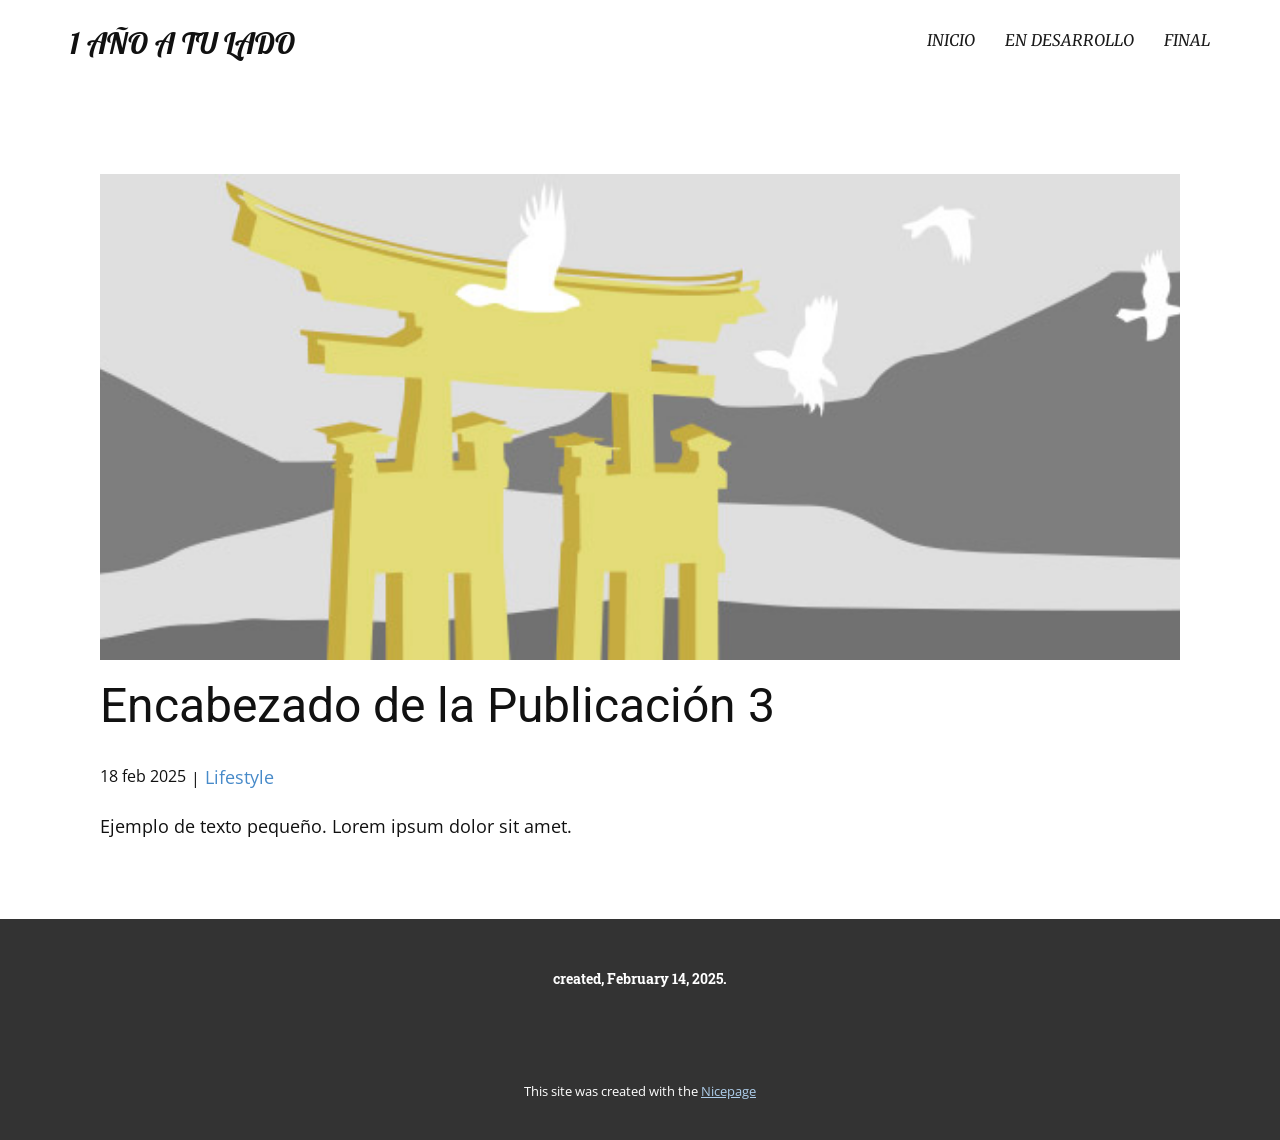
<file: blog/enviar-2.html>
<!DOCTYPE html>
<html style="font-size: 16px;" lang="es"><head>
    <meta name="viewport" content="width=device-width, initial-scale=1.0">
    <meta charset="utf-8">
    <meta name="keywords" content="Encabezado de la Publicación 1">
    <meta name="description" content="">
    <title>Encabezado de la Publicación 3</title>
    <link rel="stylesheet" href="../nicepage.css" media="screen">
<link rel="stylesheet" href="../Post-Template.css" media="screen">
    <script class="u-script" type="text/javascript" src="../jquery.js" defer=""></script>
    <script class="u-script" type="text/javascript" src="../nicepage.js" defer=""></script>
    <meta name="generator" content="Nicepage 7.4.4, nicepage.com">
    
    
    
    <link id="u-theme-google-font" rel="stylesheet" href="https://fonts.googleapis.com/css?family=Roboto:100,100i,300,300i,400,400i,500,500i,700,700i,900,900i|Open+Sans:300,300i,400,400i,500,500i,600,600i,700,700i,800,800i">
    <link id="u-page-google-font" rel="stylesheet" href="https://fonts.googleapis.com/css?family=Merriweather:300,300i,400,400i,700,700i,900,900i|Lobster:400|Roboto+Slab:100,200,300,400,500,600,700,800,900">
    <script type="application/ld+json">{
		"@context": "http://schema.org",
		"@type": "Organization",
		"name": ""
}</script>
    <meta name="theme-color" content="#478ac9">
  <meta data-intl-tel-input-cdn-path="intlTelInput/"></head>
  <body data-path-to-root="./" data-include-products="false" class="u-body u-xl-mode" data-lang="es"><header class="u-clearfix u-header u-header" id="header"><div class="u-clearfix u-sheet u-sheet-1">
        <nav class="u-menu u-menu-one-level u-offcanvas u-menu-1">
          <div class="menu-collapse u-custom-font u-font-merriweather" style="font-size: 1rem; letter-spacing: 0px; text-transform: uppercase; font-weight: 700; font-style: italic;">
            <a class="u-button-style u-custom-active-border-color u-custom-border u-custom-border-color u-custom-borders u-custom-hover-border-color u-custom-left-right-menu-spacing u-custom-padding-bottom u-custom-text-color u-custom-text-hover-color u-custom-top-bottom-menu-spacing u-hamburger-link u-nav-link u-text-active-palette-1-base u-text-hover-palette-2-base" href="#">
              <svg class="u-svg-link" viewBox="0 0 24 24"><use xlink:href="#menu-hamburger"></use></svg>
              <svg class="u-svg-content" version="1.1" id="menu-hamburger" viewBox="0 0 16 16" x="0px" y="0px" xmlns:xlink="http://www.w3.org/1999/xlink" xmlns="http://www.w3.org/2000/svg"><g><rect y="1" width="16" height="2"></rect><rect y="7" width="16" height="2"></rect><rect y="13" width="16" height="2"></rect>
</g></svg>
            </a>
          </div>
          <div class="u-custom-menu u-nav-container">
            <ul class="u-custom-font u-font-merriweather u-nav u-spacing-30 u-unstyled u-nav-1"><li class="u-nav-item"><a class="u-border-2 u-border-active-palette-1-base u-border-hover-palette-1-base u-border-no-left u-border-no-right u-border-no-top u-button-style u-nav-link u-text-active-palette-1-base u-text-grey-90 u-text-hover-grey-90" href="../" style="padding: 10px 0px;">Inicio</a>
</li><li class="u-nav-item"><a class="u-border-2 u-border-active-palette-1-base u-border-hover-palette-1-base u-border-no-left u-border-no-right u-border-no-top u-button-style u-nav-link u-text-active-palette-1-base u-text-grey-90 u-text-hover-grey-90" href="../En-Desarrollo.html" style="padding: 10px 0px;">En Desarrollo</a>
</li><li class="u-nav-item"><a class="u-border-2 u-border-active-palette-1-base u-border-hover-palette-1-base u-border-no-left u-border-no-right u-border-no-top u-button-style u-nav-link u-text-active-palette-1-base u-text-grey-90 u-text-hover-grey-90" href="../Final.html" style="padding: 10px 0px;">Final</a>
</li></ul>
          </div>
          <div class="u-custom-menu u-nav-container-collapse">
            <div class="u-black u-container-style u-inner-container-layout u-opacity u-opacity-95 u-sidenav">
              <div class="u-inner-container-layout u-sidenav-overflow">
                <div class="u-menu-close"></div>
                <ul class="u-align-center u-nav u-popupmenu-items u-unstyled u-nav-2"><li class="u-nav-item"><a class="u-button-style u-nav-link" href="../">Inicio</a>
</li><li class="u-nav-item"><a class="u-button-style u-nav-link" href="../En-Desarrollo.html">En Desarrollo</a>
</li><li class="u-nav-item"><a class="u-button-style u-nav-link" href="../Final.html">Final</a>
</li></ul>
              </div>
            </div>
            <div class="u-black u-menu-overlay u-opacity u-opacity-70"></div>
          </div>
        </nav>
        <h4 class="u-custom-font u-font-lobster u-text u-text-default u-text-1">1 AÑO A tu lado</h4>
      </div></header>
    <section class="u-align-center u-clearfix u-section-1" id="block-1">
      <div class="u-clearfix u-sheet u-valign-middle-md u-valign-middle-sm u-valign-middle-xs u-sheet-1"><!--post_details--><!--post_details_options_json--><!--{"source":""}--><!--/post_details_options_json--><!--blog_post-->
        <div class="u-container-style u-expanded-width u-post-details u-post-details-1">
          <div class="u-container-layout u-valign-middle u-container-layout-1"><!--blog_post_image-->
            <img alt="" class="u-blog-control u-expanded-width u-image u-image-default u-image-1" src="../images/8ad73f3c.jpeg"><!--/blog_post_image--><!--blog_post_header-->
            <h2 class="u-blog-control u-text u-text-1">Encabezado de la Publicación 3</h2><!--/blog_post_header--><!--blog_post_metadata-->
            <div class="u-blog-control u-metadata u-metadata-1"><!--blog_post_metadata_date-->
              <span class="u-meta-date u-meta-icon">18 feb 2025</span><!--/blog_post_metadata_date--><!--blog_post_metadata_category-->
              <span class="u-meta-category u-meta-icon"><a href="../blog/blog.html#/blog-1///3">Lifestyle</a></span><!--/blog_post_metadata_category--><!--blog_post_metadata_comments-->
              <!--/blog_post_metadata_comments-->
            </div><!--/blog_post_metadata--><!--blog_post_content-->
            <div class="u-align-justify u-blog-control u-post-content u-text u-text-2 fr-view">
  <p>Ejemplo de texto pequeño. Lorem ipsum dolor sit amet.</p>
  </div><!--/blog_post_content-->
          </div>
        </div><!--/blog_post--><!--/post_details-->
      </div>
    </section>
    
    
    
    <footer class="u-align-center u-clearfix u-container-align-center u-footer u-grey-80 u-footer" id="footer"><div class="u-clearfix u-sheet u-sheet-1">
        <p class="u-custom-font u-font-roboto-slab u-small-text u-text u-text-variant u-text-1"> created, February 14, 2025.</p>
      </div></footer>
    <section class="u-backlink u-clearfix u-grey-80">
      <p class="u-text">
        <span>This site was created with the </span>
        <a class="u-link" href="https://nicepage.com/" target="_blank" rel="nofollow">
          <span>Nicepage</span>
        </a>
      </p>
    </section>
  
</body></html>
</file>
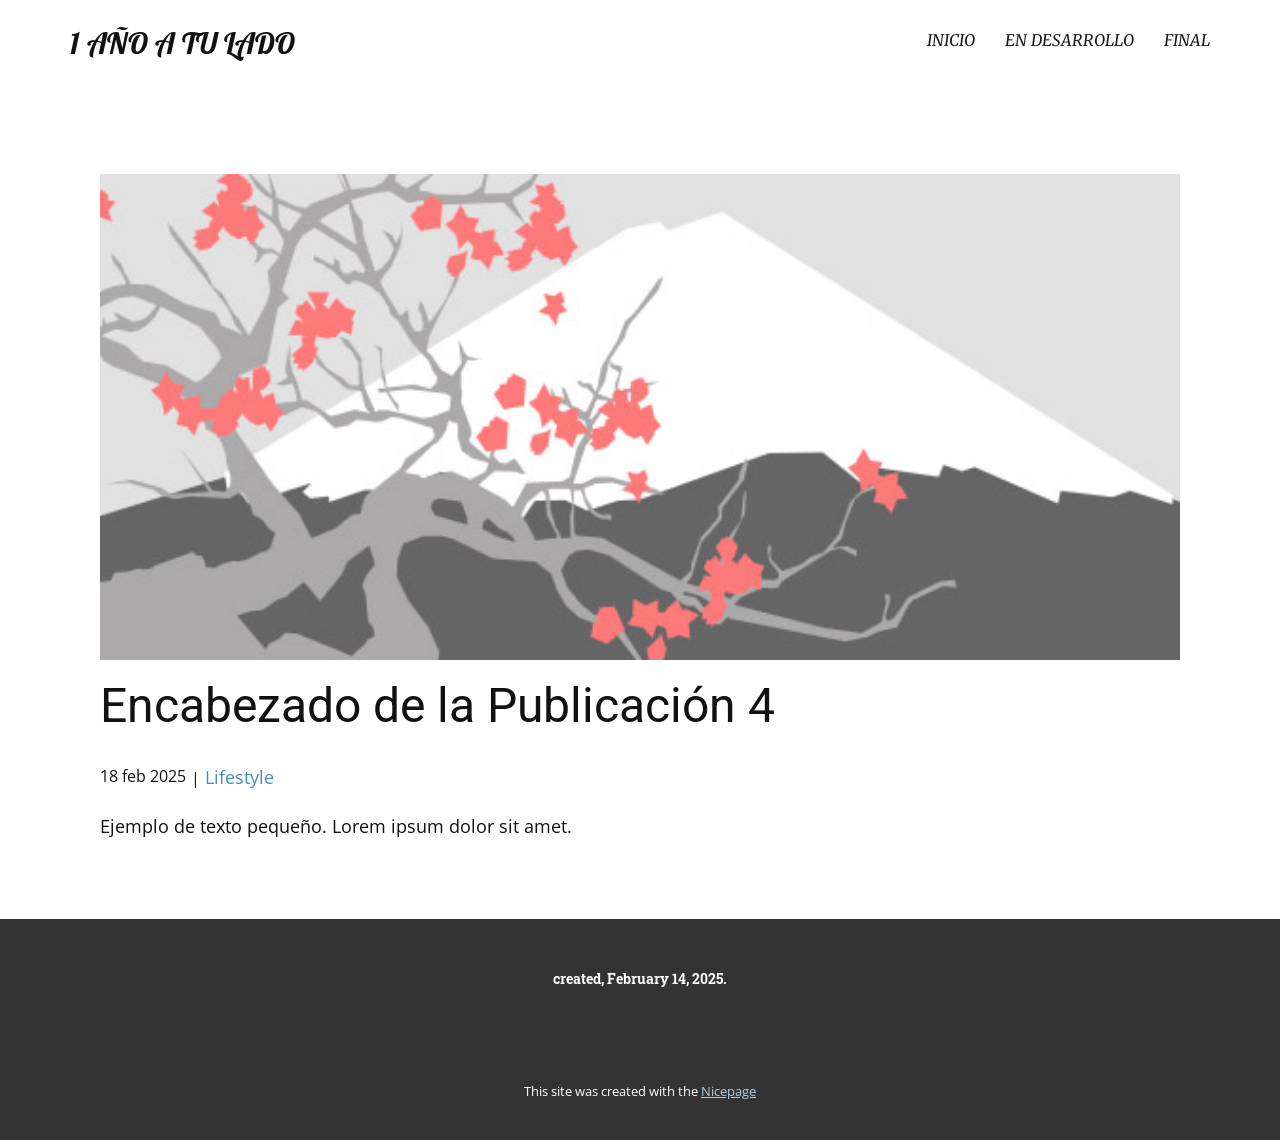
<file: blog/enviar-3.html>
<!DOCTYPE html>
<html style="font-size: 16px;" lang="es"><head>
    <meta name="viewport" content="width=device-width, initial-scale=1.0">
    <meta charset="utf-8">
    <meta name="keywords" content="Encabezado de la Publicación 1">
    <meta name="description" content="">
    <title>Encabezado de la Publicación 4</title>
    <link rel="stylesheet" href="../nicepage.css" media="screen">
<link rel="stylesheet" href="../Post-Template.css" media="screen">
    <script class="u-script" type="text/javascript" src="../jquery.js" defer=""></script>
    <script class="u-script" type="text/javascript" src="../nicepage.js" defer=""></script>
    <meta name="generator" content="Nicepage 7.4.4, nicepage.com">
    
    
    
    <link id="u-theme-google-font" rel="stylesheet" href="https://fonts.googleapis.com/css?family=Roboto:100,100i,300,300i,400,400i,500,500i,700,700i,900,900i|Open+Sans:300,300i,400,400i,500,500i,600,600i,700,700i,800,800i">
    <link id="u-page-google-font" rel="stylesheet" href="https://fonts.googleapis.com/css?family=Merriweather:300,300i,400,400i,700,700i,900,900i|Lobster:400|Roboto+Slab:100,200,300,400,500,600,700,800,900">
    <script type="application/ld+json">{
		"@context": "http://schema.org",
		"@type": "Organization",
		"name": ""
}</script>
    <meta name="theme-color" content="#478ac9">
  <meta data-intl-tel-input-cdn-path="intlTelInput/"></head>
  <body data-path-to-root="./" data-include-products="false" class="u-body u-xl-mode" data-lang="es"><header class="u-clearfix u-header u-header" id="header"><div class="u-clearfix u-sheet u-sheet-1">
        <nav class="u-menu u-menu-one-level u-offcanvas u-menu-1">
          <div class="menu-collapse u-custom-font u-font-merriweather" style="font-size: 1rem; letter-spacing: 0px; text-transform: uppercase; font-weight: 700; font-style: italic;">
            <a class="u-button-style u-custom-active-border-color u-custom-border u-custom-border-color u-custom-borders u-custom-hover-border-color u-custom-left-right-menu-spacing u-custom-padding-bottom u-custom-text-color u-custom-text-hover-color u-custom-top-bottom-menu-spacing u-hamburger-link u-nav-link u-text-active-palette-1-base u-text-hover-palette-2-base" href="#">
              <svg class="u-svg-link" viewBox="0 0 24 24"><use xlink:href="#menu-hamburger"></use></svg>
              <svg class="u-svg-content" version="1.1" id="menu-hamburger" viewBox="0 0 16 16" x="0px" y="0px" xmlns:xlink="http://www.w3.org/1999/xlink" xmlns="http://www.w3.org/2000/svg"><g><rect y="1" width="16" height="2"></rect><rect y="7" width="16" height="2"></rect><rect y="13" width="16" height="2"></rect>
</g></svg>
            </a>
          </div>
          <div class="u-custom-menu u-nav-container">
            <ul class="u-custom-font u-font-merriweather u-nav u-spacing-30 u-unstyled u-nav-1"><li class="u-nav-item"><a class="u-border-2 u-border-active-palette-1-base u-border-hover-palette-1-base u-border-no-left u-border-no-right u-border-no-top u-button-style u-nav-link u-text-active-palette-1-base u-text-grey-90 u-text-hover-grey-90" href="../" style="padding: 10px 0px;">Inicio</a>
</li><li class="u-nav-item"><a class="u-border-2 u-border-active-palette-1-base u-border-hover-palette-1-base u-border-no-left u-border-no-right u-border-no-top u-button-style u-nav-link u-text-active-palette-1-base u-text-grey-90 u-text-hover-grey-90" href="../En-Desarrollo.html" style="padding: 10px 0px;">En Desarrollo</a>
</li><li class="u-nav-item"><a class="u-border-2 u-border-active-palette-1-base u-border-hover-palette-1-base u-border-no-left u-border-no-right u-border-no-top u-button-style u-nav-link u-text-active-palette-1-base u-text-grey-90 u-text-hover-grey-90" href="../Final.html" style="padding: 10px 0px;">Final</a>
</li></ul>
          </div>
          <div class="u-custom-menu u-nav-container-collapse">
            <div class="u-black u-container-style u-inner-container-layout u-opacity u-opacity-95 u-sidenav">
              <div class="u-inner-container-layout u-sidenav-overflow">
                <div class="u-menu-close"></div>
                <ul class="u-align-center u-nav u-popupmenu-items u-unstyled u-nav-2"><li class="u-nav-item"><a class="u-button-style u-nav-link" href="../">Inicio</a>
</li><li class="u-nav-item"><a class="u-button-style u-nav-link" href="../En-Desarrollo.html">En Desarrollo</a>
</li><li class="u-nav-item"><a class="u-button-style u-nav-link" href="../Final.html">Final</a>
</li></ul>
              </div>
            </div>
            <div class="u-black u-menu-overlay u-opacity u-opacity-70"></div>
          </div>
        </nav>
        <h4 class="u-custom-font u-font-lobster u-text u-text-default u-text-1">1 AÑO A tu lado</h4>
      </div></header>
    <section class="u-align-center u-clearfix u-section-1" id="block-1">
      <div class="u-clearfix u-sheet u-valign-middle-md u-valign-middle-sm u-valign-middle-xs u-sheet-1"><!--post_details--><!--post_details_options_json--><!--{"source":""}--><!--/post_details_options_json--><!--blog_post-->
        <div class="u-container-style u-expanded-width u-post-details u-post-details-1">
          <div class="u-container-layout u-valign-middle u-container-layout-1"><!--blog_post_image-->
            <img alt="" class="u-blog-control u-expanded-width u-image u-image-default u-image-1" src="../images/0fd3416c.jpeg"><!--/blog_post_image--><!--blog_post_header-->
            <h2 class="u-blog-control u-text u-text-1">Encabezado de la Publicación 4</h2><!--/blog_post_header--><!--blog_post_metadata-->
            <div class="u-blog-control u-metadata u-metadata-1"><!--blog_post_metadata_date-->
              <span class="u-meta-date u-meta-icon">18 feb 2025</span><!--/blog_post_metadata_date--><!--blog_post_metadata_category-->
              <span class="u-meta-category u-meta-icon"><a href="../blog/blog.html#/blog-1///3">Lifestyle</a></span><!--/blog_post_metadata_category--><!--blog_post_metadata_comments-->
              <!--/blog_post_metadata_comments-->
            </div><!--/blog_post_metadata--><!--blog_post_content-->
            <div class="u-align-justify u-blog-control u-post-content u-text u-text-2 fr-view">
  <p>Ejemplo de texto pequeño. Lorem ipsum dolor sit amet.</p>
  </div><!--/blog_post_content-->
          </div>
        </div><!--/blog_post--><!--/post_details-->
      </div>
    </section>
    
    
    
    <footer class="u-align-center u-clearfix u-container-align-center u-footer u-grey-80 u-footer" id="footer"><div class="u-clearfix u-sheet u-sheet-1">
        <p class="u-custom-font u-font-roboto-slab u-small-text u-text u-text-variant u-text-1"> created, February 14, 2025.</p>
      </div></footer>
    <section class="u-backlink u-clearfix u-grey-80">
      <p class="u-text">
        <span>This site was created with the </span>
        <a class="u-link" href="https://nicepage.com/" target="_blank" rel="nofollow">
          <span>Nicepage</span>
        </a>
      </p>
    </section>
  
</body></html>
</file>
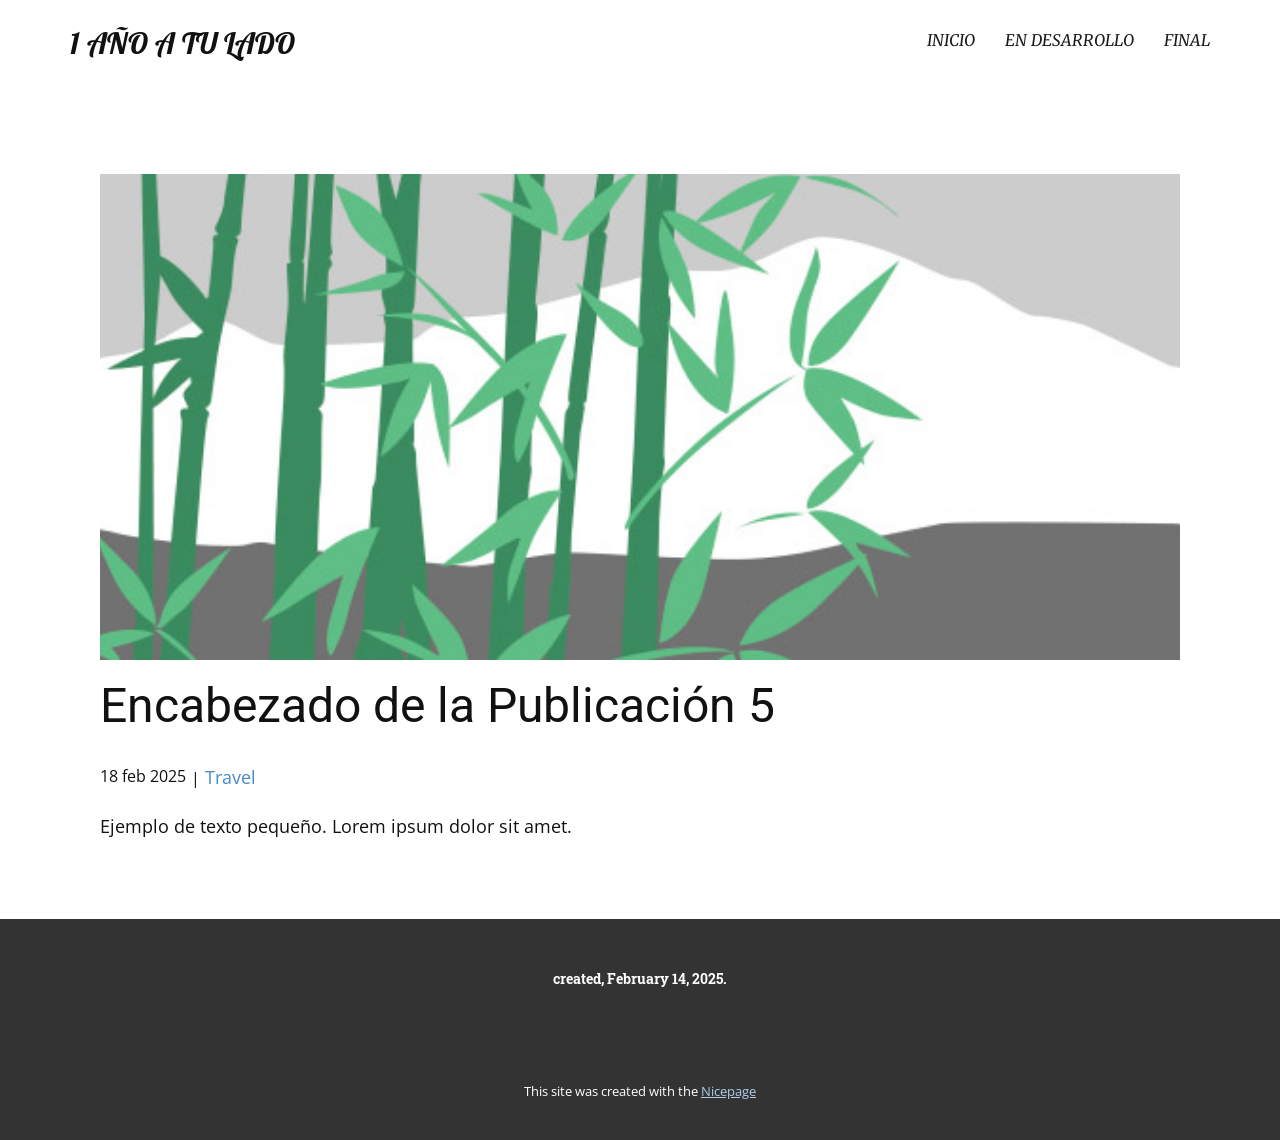
<file: blog/enviar-4.html>
<!DOCTYPE html>
<html style="font-size: 16px;" lang="es"><head>
    <meta name="viewport" content="width=device-width, initial-scale=1.0">
    <meta charset="utf-8">
    <meta name="keywords" content="Encabezado de la Publicación 1">
    <meta name="description" content="">
    <title>Encabezado de la Publicación 5</title>
    <link rel="stylesheet" href="../nicepage.css" media="screen">
<link rel="stylesheet" href="../Post-Template.css" media="screen">
    <script class="u-script" type="text/javascript" src="../jquery.js" defer=""></script>
    <script class="u-script" type="text/javascript" src="../nicepage.js" defer=""></script>
    <meta name="generator" content="Nicepage 7.4.4, nicepage.com">
    
    
    
    <link id="u-theme-google-font" rel="stylesheet" href="https://fonts.googleapis.com/css?family=Roboto:100,100i,300,300i,400,400i,500,500i,700,700i,900,900i|Open+Sans:300,300i,400,400i,500,500i,600,600i,700,700i,800,800i">
    <link id="u-page-google-font" rel="stylesheet" href="https://fonts.googleapis.com/css?family=Merriweather:300,300i,400,400i,700,700i,900,900i|Lobster:400|Roboto+Slab:100,200,300,400,500,600,700,800,900">
    <script type="application/ld+json">{
		"@context": "http://schema.org",
		"@type": "Organization",
		"name": ""
}</script>
    <meta name="theme-color" content="#478ac9">
  <meta data-intl-tel-input-cdn-path="intlTelInput/"></head>
  <body data-path-to-root="./" data-include-products="false" class="u-body u-xl-mode" data-lang="es"><header class="u-clearfix u-header u-header" id="header"><div class="u-clearfix u-sheet u-sheet-1">
        <nav class="u-menu u-menu-one-level u-offcanvas u-menu-1">
          <div class="menu-collapse u-custom-font u-font-merriweather" style="font-size: 1rem; letter-spacing: 0px; text-transform: uppercase; font-weight: 700; font-style: italic;">
            <a class="u-button-style u-custom-active-border-color u-custom-border u-custom-border-color u-custom-borders u-custom-hover-border-color u-custom-left-right-menu-spacing u-custom-padding-bottom u-custom-text-color u-custom-text-hover-color u-custom-top-bottom-menu-spacing u-hamburger-link u-nav-link u-text-active-palette-1-base u-text-hover-palette-2-base" href="#">
              <svg class="u-svg-link" viewBox="0 0 24 24"><use xlink:href="#menu-hamburger"></use></svg>
              <svg class="u-svg-content" version="1.1" id="menu-hamburger" viewBox="0 0 16 16" x="0px" y="0px" xmlns:xlink="http://www.w3.org/1999/xlink" xmlns="http://www.w3.org/2000/svg"><g><rect y="1" width="16" height="2"></rect><rect y="7" width="16" height="2"></rect><rect y="13" width="16" height="2"></rect>
</g></svg>
            </a>
          </div>
          <div class="u-custom-menu u-nav-container">
            <ul class="u-custom-font u-font-merriweather u-nav u-spacing-30 u-unstyled u-nav-1"><li class="u-nav-item"><a class="u-border-2 u-border-active-palette-1-base u-border-hover-palette-1-base u-border-no-left u-border-no-right u-border-no-top u-button-style u-nav-link u-text-active-palette-1-base u-text-grey-90 u-text-hover-grey-90" href="../" style="padding: 10px 0px;">Inicio</a>
</li><li class="u-nav-item"><a class="u-border-2 u-border-active-palette-1-base u-border-hover-palette-1-base u-border-no-left u-border-no-right u-border-no-top u-button-style u-nav-link u-text-active-palette-1-base u-text-grey-90 u-text-hover-grey-90" href="../En-Desarrollo.html" style="padding: 10px 0px;">En Desarrollo</a>
</li><li class="u-nav-item"><a class="u-border-2 u-border-active-palette-1-base u-border-hover-palette-1-base u-border-no-left u-border-no-right u-border-no-top u-button-style u-nav-link u-text-active-palette-1-base u-text-grey-90 u-text-hover-grey-90" href="../Final.html" style="padding: 10px 0px;">Final</a>
</li></ul>
          </div>
          <div class="u-custom-menu u-nav-container-collapse">
            <div class="u-black u-container-style u-inner-container-layout u-opacity u-opacity-95 u-sidenav">
              <div class="u-inner-container-layout u-sidenav-overflow">
                <div class="u-menu-close"></div>
                <ul class="u-align-center u-nav u-popupmenu-items u-unstyled u-nav-2"><li class="u-nav-item"><a class="u-button-style u-nav-link" href="../">Inicio</a>
</li><li class="u-nav-item"><a class="u-button-style u-nav-link" href="../En-Desarrollo.html">En Desarrollo</a>
</li><li class="u-nav-item"><a class="u-button-style u-nav-link" href="../Final.html">Final</a>
</li></ul>
              </div>
            </div>
            <div class="u-black u-menu-overlay u-opacity u-opacity-70"></div>
          </div>
        </nav>
        <h4 class="u-custom-font u-font-lobster u-text u-text-default u-text-1">1 AÑO A tu lado</h4>
      </div></header>
    <section class="u-align-center u-clearfix u-section-1" id="block-1">
      <div class="u-clearfix u-sheet u-valign-middle-md u-valign-middle-sm u-valign-middle-xs u-sheet-1"><!--post_details--><!--post_details_options_json--><!--{"source":""}--><!--/post_details_options_json--><!--blog_post-->
        <div class="u-container-style u-expanded-width u-post-details u-post-details-1">
          <div class="u-container-layout u-valign-middle u-container-layout-1"><!--blog_post_image-->
            <img alt="" class="u-blog-control u-expanded-width u-image u-image-default u-image-1" src="../images/68f64b9d.jpeg"><!--/blog_post_image--><!--blog_post_header-->
            <h2 class="u-blog-control u-text u-text-1">Encabezado de la Publicación 5</h2><!--/blog_post_header--><!--blog_post_metadata-->
            <div class="u-blog-control u-metadata u-metadata-1"><!--blog_post_metadata_date-->
              <span class="u-meta-date u-meta-icon">18 feb 2025</span><!--/blog_post_metadata_date--><!--blog_post_metadata_category-->
              <span class="u-meta-category u-meta-icon"><a href="../blog/blog.html#/blog-1///2">Travel</a></span><!--/blog_post_metadata_category--><!--blog_post_metadata_comments-->
              <!--/blog_post_metadata_comments-->
            </div><!--/blog_post_metadata--><!--blog_post_content-->
            <div class="u-align-justify u-blog-control u-post-content u-text u-text-2 fr-view">
  <p>Ejemplo de texto pequeño. Lorem ipsum dolor sit amet.</p>
  </div><!--/blog_post_content-->
          </div>
        </div><!--/blog_post--><!--/post_details-->
      </div>
    </section>
    
    
    
    <footer class="u-align-center u-clearfix u-container-align-center u-footer u-grey-80 u-footer" id="footer"><div class="u-clearfix u-sheet u-sheet-1">
        <p class="u-custom-font u-font-roboto-slab u-small-text u-text u-text-variant u-text-1"> created, February 14, 2025.</p>
      </div></footer>
    <section class="u-backlink u-clearfix u-grey-80">
      <p class="u-text">
        <span>This site was created with the </span>
        <a class="u-link" href="https://nicepage.com/" target="_blank" rel="nofollow">
          <span>Nicepage</span>
        </a>
      </p>
    </section>
  
</body></html>
</file>
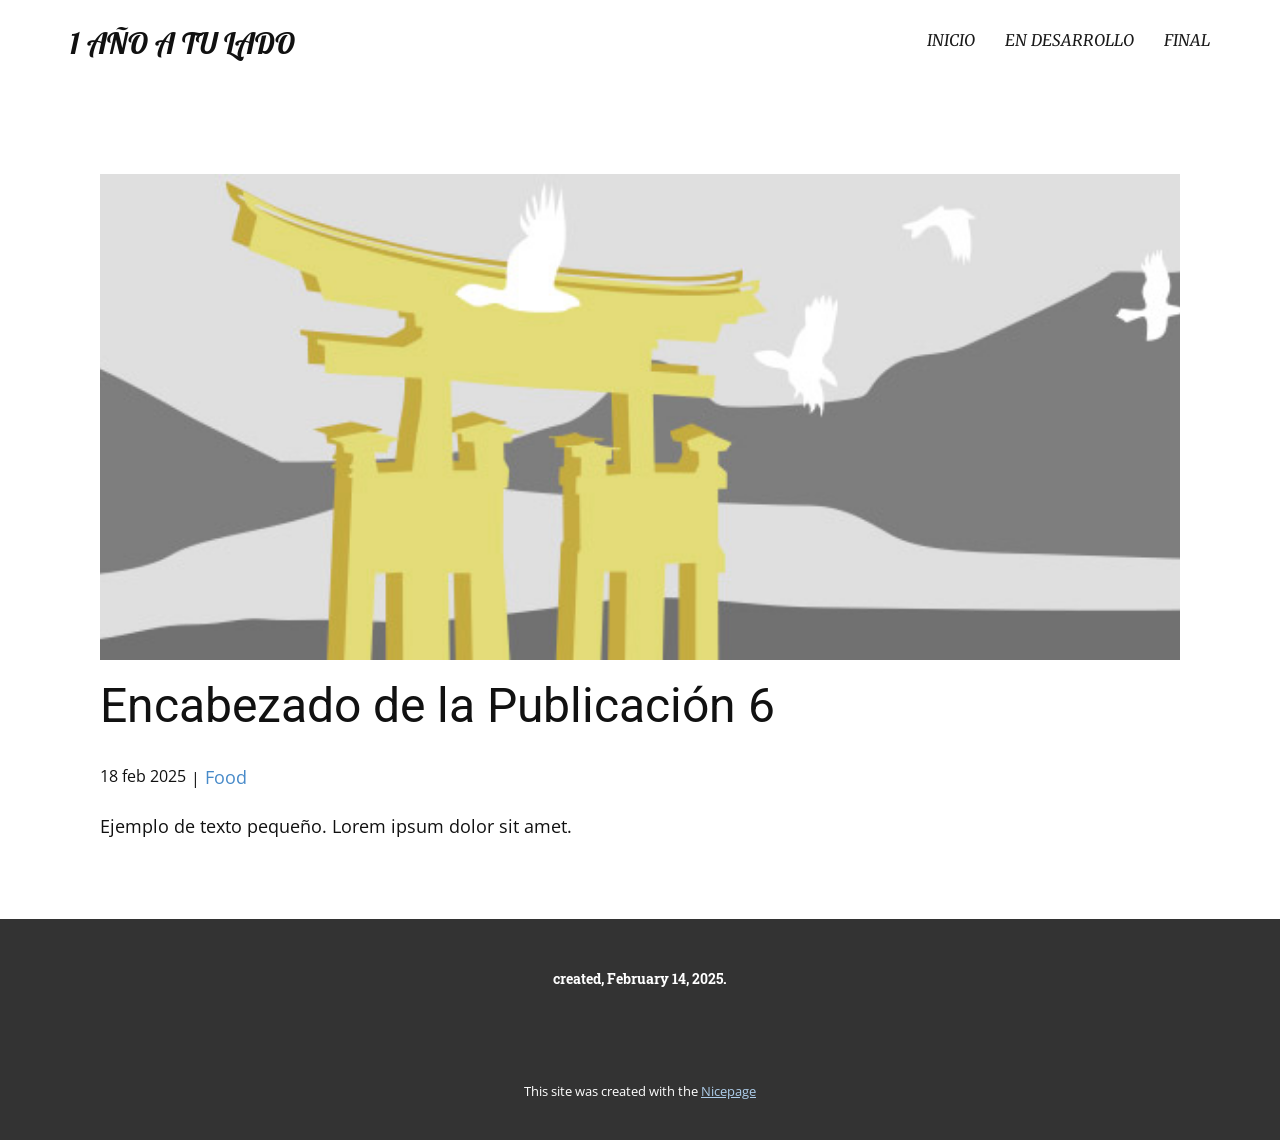
<file: blog/enviar-5.html>
<!DOCTYPE html>
<html style="font-size: 16px;" lang="es"><head>
    <meta name="viewport" content="width=device-width, initial-scale=1.0">
    <meta charset="utf-8">
    <meta name="keywords" content="Encabezado de la Publicación 1">
    <meta name="description" content="">
    <title>Encabezado de la Publicación 6</title>
    <link rel="stylesheet" href="../nicepage.css" media="screen">
<link rel="stylesheet" href="../Post-Template.css" media="screen">
    <script class="u-script" type="text/javascript" src="../jquery.js" defer=""></script>
    <script class="u-script" type="text/javascript" src="../nicepage.js" defer=""></script>
    <meta name="generator" content="Nicepage 7.4.4, nicepage.com">
    
    
    
    <link id="u-theme-google-font" rel="stylesheet" href="https://fonts.googleapis.com/css?family=Roboto:100,100i,300,300i,400,400i,500,500i,700,700i,900,900i|Open+Sans:300,300i,400,400i,500,500i,600,600i,700,700i,800,800i">
    <link id="u-page-google-font" rel="stylesheet" href="https://fonts.googleapis.com/css?family=Merriweather:300,300i,400,400i,700,700i,900,900i|Lobster:400|Roboto+Slab:100,200,300,400,500,600,700,800,900">
    <script type="application/ld+json">{
		"@context": "http://schema.org",
		"@type": "Organization",
		"name": ""
}</script>
    <meta name="theme-color" content="#478ac9">
  <meta data-intl-tel-input-cdn-path="intlTelInput/"></head>
  <body data-path-to-root="./" data-include-products="false" class="u-body u-xl-mode" data-lang="es"><header class="u-clearfix u-header u-header" id="header"><div class="u-clearfix u-sheet u-sheet-1">
        <nav class="u-menu u-menu-one-level u-offcanvas u-menu-1">
          <div class="menu-collapse u-custom-font u-font-merriweather" style="font-size: 1rem; letter-spacing: 0px; text-transform: uppercase; font-weight: 700; font-style: italic;">
            <a class="u-button-style u-custom-active-border-color u-custom-border u-custom-border-color u-custom-borders u-custom-hover-border-color u-custom-left-right-menu-spacing u-custom-padding-bottom u-custom-text-color u-custom-text-hover-color u-custom-top-bottom-menu-spacing u-hamburger-link u-nav-link u-text-active-palette-1-base u-text-hover-palette-2-base" href="#">
              <svg class="u-svg-link" viewBox="0 0 24 24"><use xlink:href="#menu-hamburger"></use></svg>
              <svg class="u-svg-content" version="1.1" id="menu-hamburger" viewBox="0 0 16 16" x="0px" y="0px" xmlns:xlink="http://www.w3.org/1999/xlink" xmlns="http://www.w3.org/2000/svg"><g><rect y="1" width="16" height="2"></rect><rect y="7" width="16" height="2"></rect><rect y="13" width="16" height="2"></rect>
</g></svg>
            </a>
          </div>
          <div class="u-custom-menu u-nav-container">
            <ul class="u-custom-font u-font-merriweather u-nav u-spacing-30 u-unstyled u-nav-1"><li class="u-nav-item"><a class="u-border-2 u-border-active-palette-1-base u-border-hover-palette-1-base u-border-no-left u-border-no-right u-border-no-top u-button-style u-nav-link u-text-active-palette-1-base u-text-grey-90 u-text-hover-grey-90" href="../" style="padding: 10px 0px;">Inicio</a>
</li><li class="u-nav-item"><a class="u-border-2 u-border-active-palette-1-base u-border-hover-palette-1-base u-border-no-left u-border-no-right u-border-no-top u-button-style u-nav-link u-text-active-palette-1-base u-text-grey-90 u-text-hover-grey-90" href="../En-Desarrollo.html" style="padding: 10px 0px;">En Desarrollo</a>
</li><li class="u-nav-item"><a class="u-border-2 u-border-active-palette-1-base u-border-hover-palette-1-base u-border-no-left u-border-no-right u-border-no-top u-button-style u-nav-link u-text-active-palette-1-base u-text-grey-90 u-text-hover-grey-90" href="../Final.html" style="padding: 10px 0px;">Final</a>
</li></ul>
          </div>
          <div class="u-custom-menu u-nav-container-collapse">
            <div class="u-black u-container-style u-inner-container-layout u-opacity u-opacity-95 u-sidenav">
              <div class="u-inner-container-layout u-sidenav-overflow">
                <div class="u-menu-close"></div>
                <ul class="u-align-center u-nav u-popupmenu-items u-unstyled u-nav-2"><li class="u-nav-item"><a class="u-button-style u-nav-link" href="../">Inicio</a>
</li><li class="u-nav-item"><a class="u-button-style u-nav-link" href="../En-Desarrollo.html">En Desarrollo</a>
</li><li class="u-nav-item"><a class="u-button-style u-nav-link" href="../Final.html">Final</a>
</li></ul>
              </div>
            </div>
            <div class="u-black u-menu-overlay u-opacity u-opacity-70"></div>
          </div>
        </nav>
        <h4 class="u-custom-font u-font-lobster u-text u-text-default u-text-1">1 AÑO A tu lado</h4>
      </div></header>
    <section class="u-align-center u-clearfix u-section-1" id="block-1">
      <div class="u-clearfix u-sheet u-valign-middle-md u-valign-middle-sm u-valign-middle-xs u-sheet-1"><!--post_details--><!--post_details_options_json--><!--{"source":""}--><!--/post_details_options_json--><!--blog_post-->
        <div class="u-container-style u-expanded-width u-post-details u-post-details-1">
          <div class="u-container-layout u-valign-middle u-container-layout-1"><!--blog_post_image-->
            <img alt="" class="u-blog-control u-expanded-width u-image u-image-default u-image-1" src="../images/8ad73f3c.jpeg"><!--/blog_post_image--><!--blog_post_header-->
            <h2 class="u-blog-control u-text u-text-1">Encabezado de la Publicación 6</h2><!--/blog_post_header--><!--blog_post_metadata-->
            <div class="u-blog-control u-metadata u-metadata-1"><!--blog_post_metadata_date-->
              <span class="u-meta-date u-meta-icon">18 feb 2025</span><!--/blog_post_metadata_date--><!--blog_post_metadata_category-->
              <span class="u-meta-category u-meta-icon"><a href="../blog/blog.html#/blog-1///1">Food</a></span><!--/blog_post_metadata_category--><!--blog_post_metadata_comments-->
              <!--/blog_post_metadata_comments-->
            </div><!--/blog_post_metadata--><!--blog_post_content-->
            <div class="u-align-justify u-blog-control u-post-content u-text u-text-2 fr-view">
  <p>Ejemplo de texto pequeño. Lorem ipsum dolor sit amet.</p>
  </div><!--/blog_post_content-->
          </div>
        </div><!--/blog_post--><!--/post_details-->
      </div>
    </section>
    
    
    
    <footer class="u-align-center u-clearfix u-container-align-center u-footer u-grey-80 u-footer" id="footer"><div class="u-clearfix u-sheet u-sheet-1">
        <p class="u-custom-font u-font-roboto-slab u-small-text u-text u-text-variant u-text-1"> created, February 14, 2025.</p>
      </div></footer>
    <section class="u-backlink u-clearfix u-grey-80">
      <p class="u-text">
        <span>This site was created with the </span>
        <a class="u-link" href="https://nicepage.com/" target="_blank" rel="nofollow">
          <span>Nicepage</span>
        </a>
      </p>
    </section>
  
</body></html>
</file>
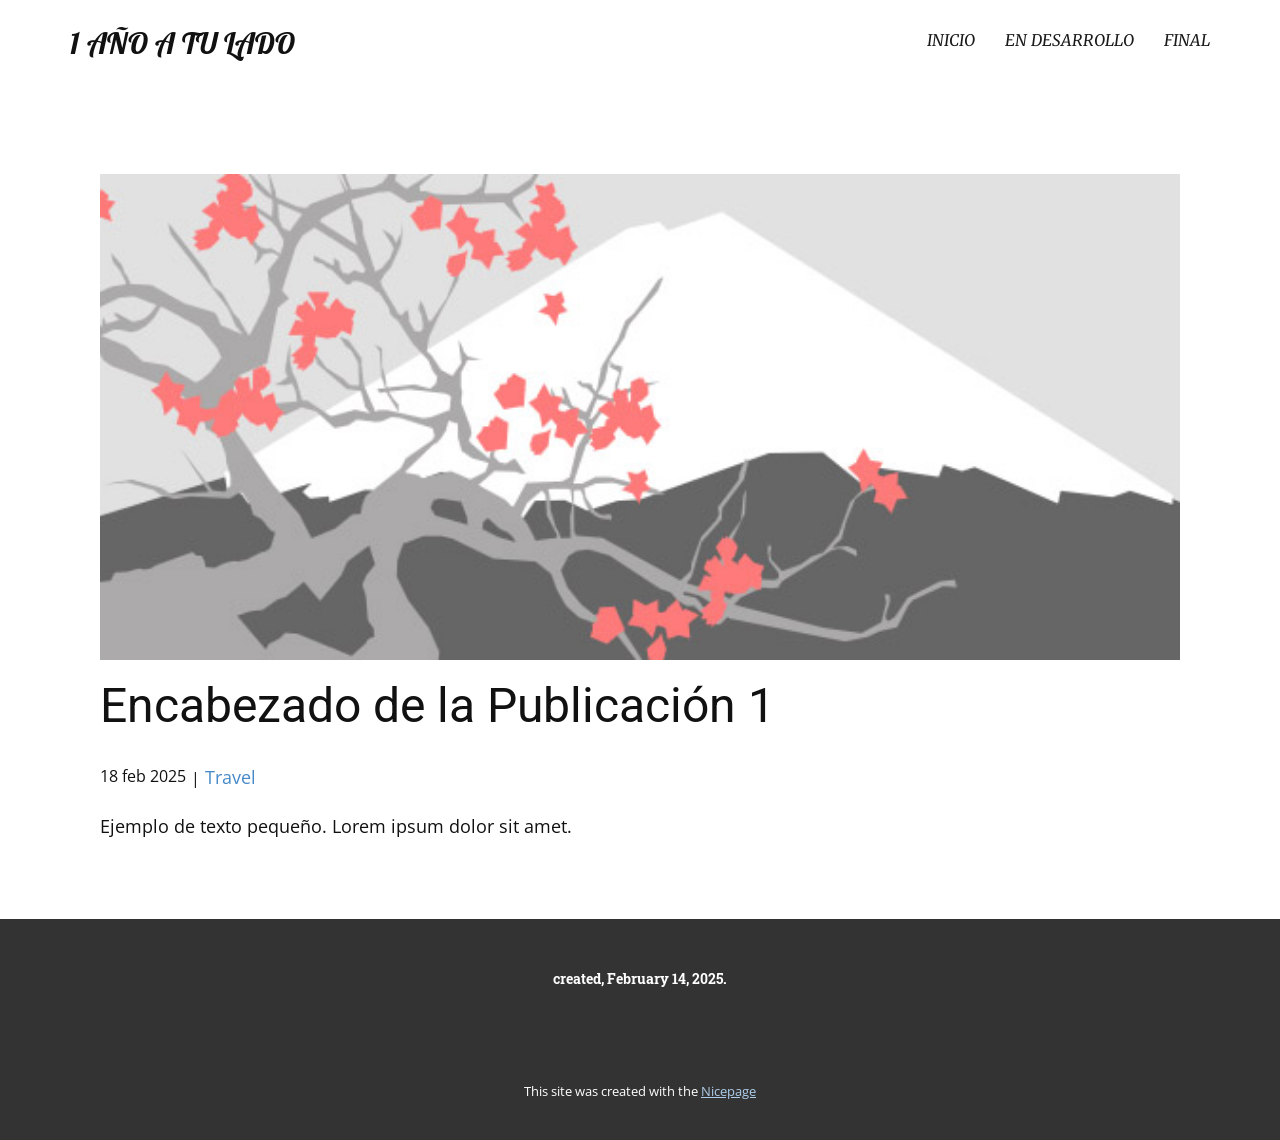
<file: blog/enviar.html>
<!DOCTYPE html>
<html style="font-size: 16px;" lang="es"><head>
    <meta name="viewport" content="width=device-width, initial-scale=1.0">
    <meta charset="utf-8">
    <meta name="keywords" content="Encabezado de la Publicación 1">
    <meta name="description" content="">
    <title>Encabezado de la Publicación 1</title>
    <link rel="stylesheet" href="../nicepage.css" media="screen">
<link rel="stylesheet" href="../Post-Template.css" media="screen">
    <script class="u-script" type="text/javascript" src="../jquery.js" defer=""></script>
    <script class="u-script" type="text/javascript" src="../nicepage.js" defer=""></script>
    <meta name="generator" content="Nicepage 7.4.4, nicepage.com">
    
    
    
    <link id="u-theme-google-font" rel="stylesheet" href="https://fonts.googleapis.com/css?family=Roboto:100,100i,300,300i,400,400i,500,500i,700,700i,900,900i|Open+Sans:300,300i,400,400i,500,500i,600,600i,700,700i,800,800i">
    <link id="u-page-google-font" rel="stylesheet" href="https://fonts.googleapis.com/css?family=Merriweather:300,300i,400,400i,700,700i,900,900i|Lobster:400|Roboto+Slab:100,200,300,400,500,600,700,800,900">
    <script type="application/ld+json">{
		"@context": "http://schema.org",
		"@type": "Organization",
		"name": ""
}</script>
    <meta name="theme-color" content="#478ac9">
  <meta data-intl-tel-input-cdn-path="intlTelInput/"></head>
  <body data-path-to-root="./" data-include-products="false" class="u-body u-xl-mode" data-lang="es"><header class="u-clearfix u-header u-header" id="header"><div class="u-clearfix u-sheet u-sheet-1">
        <nav class="u-menu u-menu-one-level u-offcanvas u-menu-1">
          <div class="menu-collapse u-custom-font u-font-merriweather" style="font-size: 1rem; letter-spacing: 0px; text-transform: uppercase; font-weight: 700; font-style: italic;">
            <a class="u-button-style u-custom-active-border-color u-custom-border u-custom-border-color u-custom-borders u-custom-hover-border-color u-custom-left-right-menu-spacing u-custom-padding-bottom u-custom-text-color u-custom-text-hover-color u-custom-top-bottom-menu-spacing u-hamburger-link u-nav-link u-text-active-palette-1-base u-text-hover-palette-2-base" href="#">
              <svg class="u-svg-link" viewBox="0 0 24 24"><use xlink:href="#menu-hamburger"></use></svg>
              <svg class="u-svg-content" version="1.1" id="menu-hamburger" viewBox="0 0 16 16" x="0px" y="0px" xmlns:xlink="http://www.w3.org/1999/xlink" xmlns="http://www.w3.org/2000/svg"><g><rect y="1" width="16" height="2"></rect><rect y="7" width="16" height="2"></rect><rect y="13" width="16" height="2"></rect>
</g></svg>
            </a>
          </div>
          <div class="u-custom-menu u-nav-container">
            <ul class="u-custom-font u-font-merriweather u-nav u-spacing-30 u-unstyled u-nav-1"><li class="u-nav-item"><a class="u-border-2 u-border-active-palette-1-base u-border-hover-palette-1-base u-border-no-left u-border-no-right u-border-no-top u-button-style u-nav-link u-text-active-palette-1-base u-text-grey-90 u-text-hover-grey-90" href="../" style="padding: 10px 0px;">Inicio</a>
</li><li class="u-nav-item"><a class="u-border-2 u-border-active-palette-1-base u-border-hover-palette-1-base u-border-no-left u-border-no-right u-border-no-top u-button-style u-nav-link u-text-active-palette-1-base u-text-grey-90 u-text-hover-grey-90" href="../En-Desarrollo.html" style="padding: 10px 0px;">En Desarrollo</a>
</li><li class="u-nav-item"><a class="u-border-2 u-border-active-palette-1-base u-border-hover-palette-1-base u-border-no-left u-border-no-right u-border-no-top u-button-style u-nav-link u-text-active-palette-1-base u-text-grey-90 u-text-hover-grey-90" href="../Final.html" style="padding: 10px 0px;">Final</a>
</li></ul>
          </div>
          <div class="u-custom-menu u-nav-container-collapse">
            <div class="u-black u-container-style u-inner-container-layout u-opacity u-opacity-95 u-sidenav">
              <div class="u-inner-container-layout u-sidenav-overflow">
                <div class="u-menu-close"></div>
                <ul class="u-align-center u-nav u-popupmenu-items u-unstyled u-nav-2"><li class="u-nav-item"><a class="u-button-style u-nav-link" href="../">Inicio</a>
</li><li class="u-nav-item"><a class="u-button-style u-nav-link" href="../En-Desarrollo.html">En Desarrollo</a>
</li><li class="u-nav-item"><a class="u-button-style u-nav-link" href="../Final.html">Final</a>
</li></ul>
              </div>
            </div>
            <div class="u-black u-menu-overlay u-opacity u-opacity-70"></div>
          </div>
        </nav>
        <h4 class="u-custom-font u-font-lobster u-text u-text-default u-text-1">1 AÑO A tu lado</h4>
      </div></header>
    <section class="u-align-center u-clearfix u-section-1" id="block-1">
      <div class="u-clearfix u-sheet u-valign-middle-md u-valign-middle-sm u-valign-middle-xs u-sheet-1"><!--post_details--><!--post_details_options_json--><!--{"source":""}--><!--/post_details_options_json--><!--blog_post-->
        <div class="u-container-style u-expanded-width u-post-details u-post-details-1">
          <div class="u-container-layout u-valign-middle u-container-layout-1"><!--blog_post_image-->
            <img alt="" class="u-blog-control u-expanded-width u-image u-image-default u-image-1" src="../images/0fd3416c.jpeg"><!--/blog_post_image--><!--blog_post_header-->
            <h2 class="u-blog-control u-text u-text-1">Encabezado de la Publicación 1</h2><!--/blog_post_header--><!--blog_post_metadata-->
            <div class="u-blog-control u-metadata u-metadata-1"><!--blog_post_metadata_date-->
              <span class="u-meta-date u-meta-icon">18 feb 2025</span><!--/blog_post_metadata_date--><!--blog_post_metadata_category-->
              <span class="u-meta-category u-meta-icon"><a href="../blog/blog.html#/blog-1///2">Travel</a></span><!--/blog_post_metadata_category--><!--blog_post_metadata_comments-->
              <!--/blog_post_metadata_comments-->
            </div><!--/blog_post_metadata--><!--blog_post_content-->
            <div class="u-align-justify u-blog-control u-post-content u-text u-text-2 fr-view">
  <p>Ejemplo de texto pequeño. Lorem ipsum dolor sit amet.</p>
  </div><!--/blog_post_content-->
          </div>
        </div><!--/blog_post--><!--/post_details-->
      </div>
    </section>
    
    
    
    <footer class="u-align-center u-clearfix u-container-align-center u-footer u-grey-80 u-footer" id="footer"><div class="u-clearfix u-sheet u-sheet-1">
        <p class="u-custom-font u-font-roboto-slab u-small-text u-text u-text-variant u-text-1"> created, February 14, 2025.</p>
      </div></footer>
    <section class="u-backlink u-clearfix u-grey-80">
      <p class="u-text">
        <span>This site was created with the </span>
        <a class="u-link" href="https://nicepage.com/" target="_blank" rel="nofollow">
          <span>Nicepage</span>
        </a>
      </p>
    </section>
  
</body></html>
</file>
